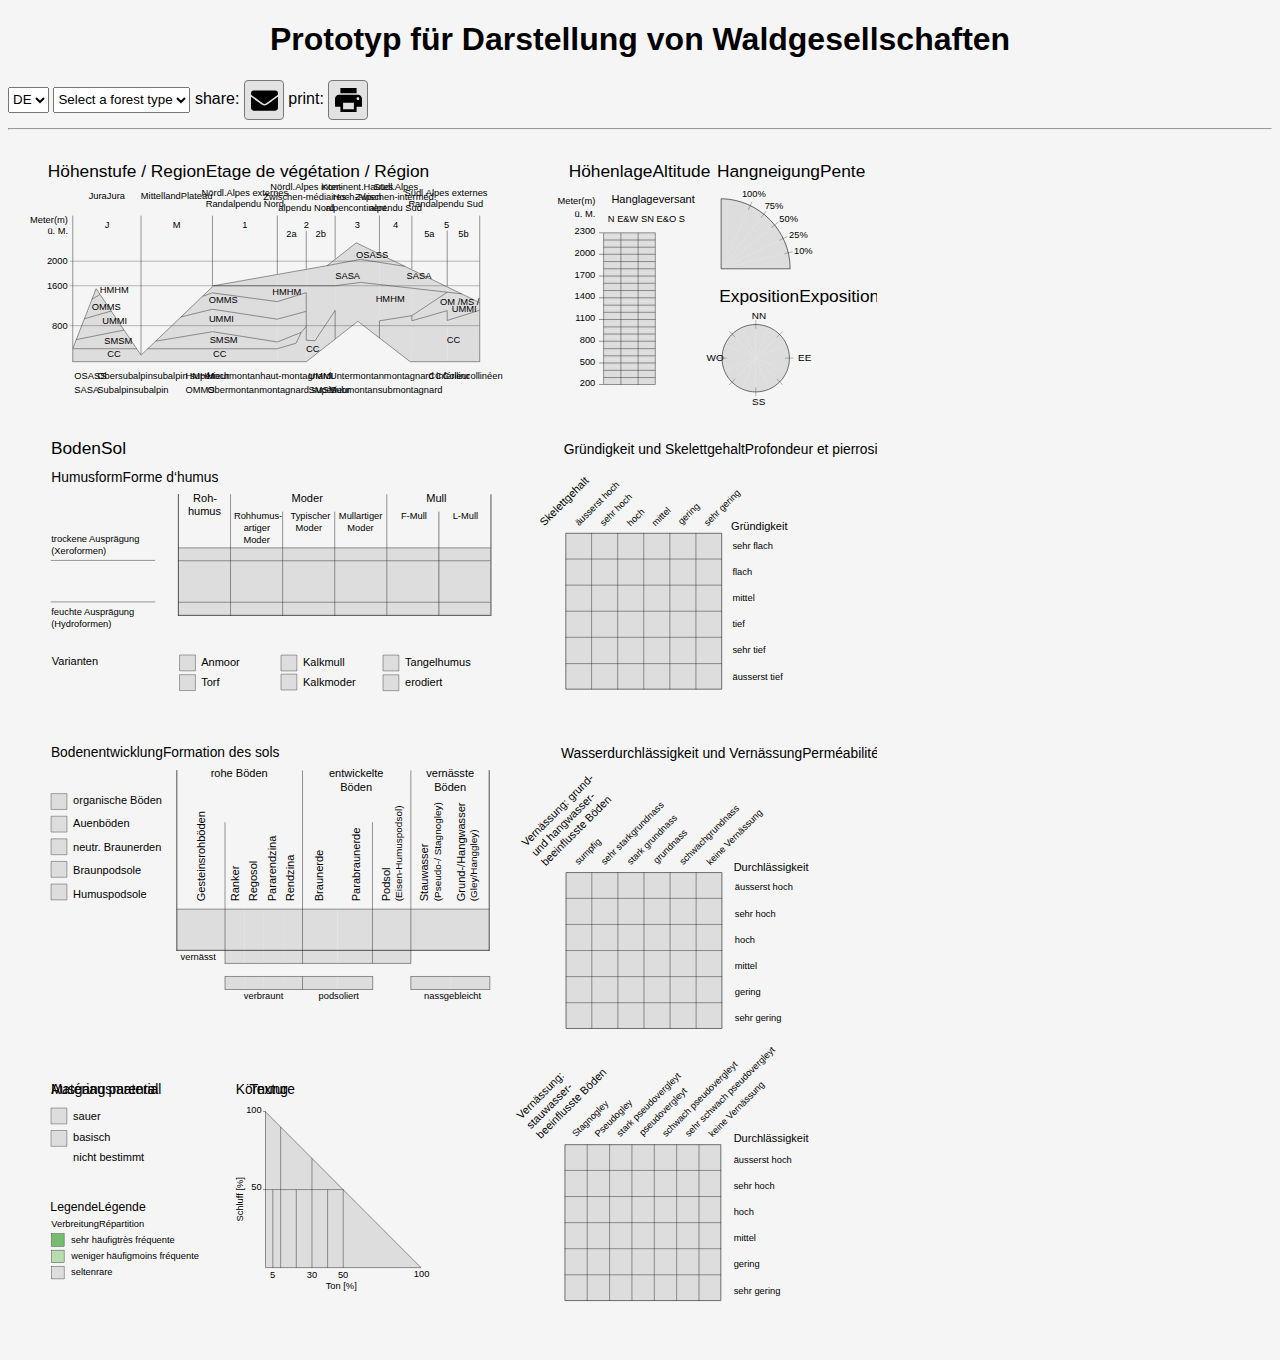
<file: index.html>
<!DOCTYPE html>
<html>  
    <head>
        <title> ForestTypes Display Website </title>
        <meta charset="UTF-8">
        <link rel="stylesheet" href="WGinfo.css">
    </head>
    <body>
        <div class="noPrint">
            <h1>Prototyp für Darstellung von Waldgesellschaften
            </h1>
            <select id="languageSelect">
             <option value="de">DE</option>
             <option value="fr">FR</option>
            </select>
            </span>
            <select id="forestTypeSelect">
            <option value="">Select a forest type</option>
            </select>
            <span>share:
            <button id="share-mailto">&nbsp;</button>
            </span>
            <span>print:
            <button id="print">&nbsp;</button>
            </span>
            <div id="tooltip" style="position: absolute; display: none; background: cornsilk; border: 1px solid black; border-radius: 5px; padding: 5px;"><span class="de"></span><span class="fr"></span></div>
            <hr />
        </div>
        <h2 id="forestType"><span class="de"></span><span class="fr"></span></h2>
        <svg xmlns:dc="http://purl.org/dc/elements/1.1/" xmlns:cc="http://creativecommons.org/ns#" xmlns:rdf="http://www.w3.org/1999/02/22-rdf-syntax-ns#" xmlns:svg="http://www.w3.org/2000/svg" xmlns:sodipodi="http://sodipodi.sourceforge.net/DTD/sodipodi-0.dtd" xmlns:inkscape="http://www.inkscape.org/namespaces/inkscape" id="svg8" version="1.1" viewBox="0 0 199.93699 275.56532" height="317mm" width="230mm" sodipodi:docname="template.svg" inkscape:version="1.0 (4035a4f, 2020-05-01)">
            <sodipodi:namedview pagecolor="#ffffff" bordercolor="#666666" borderopacity="1" objecttolerance="10" gridtolerance="10" guidetolerance="10" inkscape:pageopacity="0" inkscape:pageshadow="2" inkscape:window-width="2048" inkscape:window-height="1055" id="namedview1617" showgrid="false" inkscape:zoom="1.1200123" inkscape:cx="292.95403" inkscape:cy="129.01644" inkscape:window-x="0" inkscape:window-y="23" inkscape:window-maximized="1" inkscape:current-layer="layer26" inkscape:document-rotation="0"/>
            <g inkscape:groupmode="layer" id="layer26" inkscape:label="Legende" style="display:inline">
              <rect id="veryFrequent" style="stroke:#231f20;stroke-width:0.0881944" x="10.010406" y="249.25464" width="2.899128" height="2.899128"/>
              <rect id="lessFrequent" style="stroke:#231f20;stroke-width:0.0881944" x="10.010406" y="253.02971" width="2.899128" height="2.899128"/>
              <rect id="rare" style="stroke:#231f20;stroke-width:0.0881944" x="10.010406" y="256.75467" width="2.899128" height="2.899128"/>
              <text y="243.96965" x="9.7348175" style="font-size:2.822px" id="text2940"><tspan class="de" id="tspan2936">Legende</tspan><tspan class="fr" id="tspan2938">Légende</tspan></text>
              <text y="247.76817" x="9.9570055" style="font-size:2.14667px" id="text2946"><tspan class="de" id="tspan2942">Verbreitung</tspan><tspan class="fr" id="tspan2944">Répartition</tspan></text>
              <text y="251.35181" x="14.50739" style="font-size:2.14667px" id="text2952"><tspan class="de" id="tspan2948">sehr häufig</tspan><tspan class="fr" id="tspan2950">très fréquente</tspan></text>
              <text y="255.05595" x="14.569411" style="font-size:2.14667px" id="text2958"><tspan class="de" id="tspan2954">weniger häufig</tspan><tspan class="fr" id="tspan2956">moins fréquente</tspan></text>
              <text y="258.76004" x="14.50739" style="font-size:2.14667px" id="text2964"><tspan class="de" id="tspan2960">selten</tspan><tspan class="fr" id="tspan2962">rare</tspan></text>
            </g>
            <g inkscape:groupmode="layer" id="layer25" inkscape:label="Koerngung" style="display:inline">
              <rect class="rare" id="KO_S" width="1.681056" height="17.945559" x="59.229843" y="239.10054"/>
              <rect class="rare" id="KO_sL" width="3.5999889" height="17.945559" x="62.710922" y="239.10054"/>
              <rect class="rare" id="KO_tL" width="3.5999918" height="17.945559" x="69.910896" y="239.10054"/>
              <path class="rare" d="m 77.110897,239.13876 v 17.9615 l 17.868723,-0.0544 z" id="T"/>
              <path class="rare" d="m 62.710894,224.70785 2e-6,14.39243 7.19998,-1e-5 v -7.17698 z" id="lU"/>
              <path class="rare" d="m 62.710896,239.10028 -2e-6,-14.39243 -3.481071,-3.48854 -4e-6,17.88097 z" id="U"/>
              <path class="rare" d="m 69.910876,231.92329 7.161616,7.17699 -7.161616,-1e-5 z" id="tU"/>
              <rect class="rare" id="KO_IS" width="1.8000139" height="17.945559" x="60.910904" y="239.10054"/>
              <rect class="rare" id="KO_L" width="3.5999928" height="17.945559" x="66.310913" y="239.10054"/>
              <rect class="rare" id="KO_lT" width="3.6000299" height="17.945559" x="73.510887" y="239.10054"/>
              <text style="font-size:2.14667px" x="73.056938" y="261.98782" class="de" id="text2030">Ton [%]</text>
              <text style="font-size:2.14667px" transform="rotate(-90)" x="-246.45663" y="54.018303" class="de" id="text2032">Schluff [%]</text>
              <text style="font-size:3.175px" x="52.380348" y="217.13472" class="de" id="text2034">Körnung</text>
              <text style="font-size:3.175px" x="55.600342" y="217.13472" class="fr" id="text2036">Texture</text>
              <path d="m 59.229824,221.13871 v 35.90713 H 94.97962 L 59.149391,221.13871" style="fill:none;stroke:#231f20;stroke-width:0.109008" id="path2028"/>
              <path d="M 58.657795,239.10028 H 77.110898" style="fill:none;stroke:#231f20;stroke-width:0.105833" id="path2032"/>
              <path d="M 62.710894,257.10027 V 224.70716" style="fill:none;stroke:#231f20;stroke-width:0.105833" id="path2036"/>
              <path d="M 60.91088,257.10027 V 239.10014" style="fill:none;stroke:#231f20;stroke-width:0.105833" id="path2040"/>
              <path d="M 66.310883,257.10027 V 239.10014" style="fill:none;stroke:#231f20;stroke-width:0.105833" id="path2044"/>
              <path d="M 69.910876,257.10027 V 231.91688" style="fill:none;stroke:#231f20;stroke-width:0.105833" id="path2048"/>
              <path d="M 73.510868,257.10027 V 239.10014" style="fill:none;stroke:#231f20;stroke-width:0.105833" id="path2052"/>
              <path d="M 77.110898,257.10027 V 239.10014" style="fill:none;stroke:#231f20;stroke-width:0.105833" id="path2056"/>
              <path d="m 58.657795,221.15321 h 0.60325" style="fill:none;stroke:#231f20;stroke-width:0.105833" id="path2232"/>
              <text y="239.10342" x="55.957169" style="font-size:2.14667px" id="text2047">50</text>
              <text y="221.40541" x="54.780304" style="font-size:2.14667px" id="text2049">100</text>
              <text y="259.40375" x="60.269562" style="font-size:2.14667px" id="text2051">5</text>
              <text y="259.40375" x="68.734039" style="font-size:2.14667px" id="text2053">30</text>
              <text y="259.40375" x="75.881134" style="font-size:2.14667px" id="text2055">50</text>
              <text y="259.32751" x="93.345604" style="font-size:2.14667px" id="text2057">100</text>
            </g>
            <g inkscape:groupmode="layer" id="layer24" inkscape:label="Ausgangsmaterial" style="display:inline">
              <path d="M 9.9276126,220.36637 H 13.56828 v 3.59834 H 9.9276126 Z" class="rare" id="AM_S"/>
              <path d="M 9.9276126,225.48906 H 13.56828 v 3.64067 H 9.9276126 Z" class="rare" id="AM_B"/>
              <text class="de" y="217.13472" x="9.8639364" style="font-size:3.175px" id="text2062">Ausgangsmaterial</text>
              <text class="fr" y="217.13472" x="9.8639364" style="font-size:3.175px" id="text2064">Matériau parental</text>
              <text class="de" y="223.12488" x="14.970994" style="font-size:2.54px" id="text2066">sauer</text>
              <text class="de" y="227.8521" x="14.970994" style="font-size:2.54px" id="text2068">basisch</text>
              <text class="de" y="232.57933" x="14.970994" style="font-size:2.54px" id="text2070">nicht bestimmt</text>
              <path id="path2946" style="fill:none;stroke:#231f20;stroke-width:0.0881944" d="M 9.8898656,223.99716 H 13.535824 V 220.3512 H 9.8898656 Z"/>
              <path id="path2948" style="fill:none;stroke:#231f20;stroke-width:0.0881944" d="m 9.8898656,229.15971 h 3.6459584 v -3.64596 H 9.8898656 Z"/>
            </g>
            <g inkscape:groupmode="layer" id="layer23" inkscape:label="Wasserdurchlaessigkeit_Vernaessung_Stauwasser" style="display:inline">
              <rect class="rare" id="WVS_1" width="5.12431" height="5.92942" x="128.09683" y="228.77287"/>
              <rect class="rare" id="WVS_2" width="5.1430097" height="5.9294171" x="133.22122" y="228.77287"/>
              <rect class="rare" id="WVS_3" width="5.1429996" height="5.92942" x="138.36427" y="228.77287"/>
              <rect class="rare" id="WVS_4" width="5.1430097" height="5.9294171" x="143.50728" y="228.77287"/>
              <rect class="rare" id="WVS_5" width="5.1429701" height="5.9294147" x="148.65028" y="228.77287"/>
              <rect class="rare" id="WVS_6" width="5.1430097" height="5.92942" x="153.79324" y="228.77287"/>
              <rect class="rare" id="WVS_7" width="5.0194902" height="5.92942" x="158.93625" y="228.77287"/>
              <rect class="rare" id="WVS_8" width="5.12431" height="5.99997" x="128.09683" y="234.70229"/>
              <rect class="rare" id="WVS_9" width="5.1430106" height="5.9999795" x="133.22122" y="234.70229"/>
              <rect class="rare" id="WVS_10" width="5.1430011" height="5.9999795" x="138.36427" y="234.70229"/>
              <rect class="rare" id="WVS_11" width="5.1430082" height="5.9999795" x="143.50728" y="234.70229"/>
              <rect class="rare" id="WVS_12" width="5.1429644" height="5.99997" x="148.65028" y="234.70229"/>
              <rect class="rare" id="WVS_13" width="5.1430125" height="5.9999781" x="153.79324" y="234.70229"/>
              <rect class="rare" id="WVS_14" width="5.0194979" height="5.9999795" x="158.93625" y="234.70229"/>
              <rect class="rare" id="WVS_15" width="5.1243095" height="6.0000095" x="128.09683" y="240.70226"/>
              <rect class="rare" id="WVS_16" width="5.1430097" height="5.999999" x="133.22122" y="240.70227"/>
              <rect class="rare" id="WVS_17" width="5.1430011" height="6" x="138.36427" y="240.70227"/>
              <rect class="rare" id="WVS_18" width="5.1430159" height="6.0000148" x="143.50728" y="240.70226"/>
              <rect class="rare" id="WVS_19" width="5.1429625" height="6.0000143" x="148.65028" y="240.70226"/>
              <rect class="rare" id="WVS_20" width="5.1430025" height="6.0000014" x="153.79324" y="240.70227"/>
              <rect class="rare" id="WVS_21" width="5.019505" height="6" x="158.93625" y="240.70227"/>
              <rect class="rare" id="WVS_22" width="5.1243095" height="6.000011" x="128.09683" y="246.70227"/>
              <rect class="rare" id="WVS_23" width="5.1430092" height="6.00001" x="133.22122" y="246.70227"/>
              <rect class="rare" id="WVS_24" width="5.1430049" height="6.00001" x="138.36427" y="246.70227"/>
              <rect class="rare" id="WVS_25" width="5.1430235" height="6.0000062" x="143.50728" y="246.70227"/>
              <rect class="rare" id="WVS_26" width="5.1429415" height="6.0000062" x="148.6503" y="246.70227"/>
              <rect class="rare" id="WVS_27" width="5.1430097" height="6.0000052" x="153.79324" y="246.70227"/>
              <rect class="rare" id="WVS_28" width="5.0194931" height="6.00001" x="158.93625" y="246.70227"/>
              <rect class="rare" id="WVS_29" width="5.1243129" height="6.0000052" x="128.09683" y="252.70229"/>
              <rect class="rare" id="WVS_30" width="5.1430087" height="6.0000153" x="133.22122" y="252.70229"/>
              <rect class="rare" id="WVS_31" width="5.1429996" height="6.0000052" x="138.36427" y="252.70229"/>
              <rect class="rare" id="WVS_32" width="5.1430292" height="6.0000086" x="143.50728" y="252.70229"/>
              <rect class="rare" id="WVS_33" width="5.1429434" height="6.0000095" x="148.65031" y="252.70229"/>
              <rect class="rare" id="WVS_34" width="5.1430097" height="6.0000148" x="153.79324" y="252.70229"/>
              <rect class="rare" id="WVS_35" width="5.0194902" height="6.00001" x="158.93625" y="252.70229"/>
              <rect class="rare" id="WVS_36" width="5.1243095" height="5.9293842" x="128.09683" y="258.70218"/>
              <rect class="rare" id="WVS_37" width="5.1430082" height="5.929369" x="133.22122" y="258.70218"/>
              <rect class="rare" id="WVS_38" width="5.1430078" height="5.92939" x="138.36427" y="258.70218"/>
              <rect class="rare" id="WVS_39" width="5.1430097" height="5.9293661" x="143.50728" y="258.70221"/>
              <rect class="rare" id="WVS_40" width="5.1429625" height="5.9293814" x="148.65028" y="258.70218"/>
              <rect class="rare" id="WVS_41" width="5.1430025" height="5.9293795" x="153.79324" y="258.70221"/>
              <rect class="rare" id="WVS_42" width="5.0194783" height="5.92939" x="158.93625" y="258.70218"/>
              <path id="path2078" style="fill:none;stroke:#231f20;stroke-width:0.141111" d="m 128.09683,228.77256 h 35.8588 v 35.8588 h -35.8588 z"/>
              <path d="m 128.02624,258.70197 h 35.99991" style="fill:none;stroke:#231f20;stroke-width:0.105833" id="path2082"/>
              <path d="m 128.02624,252.70196 h 35.99991" style="fill:none;stroke:#231f20;stroke-width:0.105833" id="path2086"/>
              <path d="m 128.02624,246.70195 h 35.99991" style="fill:none;stroke:#231f20;stroke-width:0.105833" id="path2090"/>
              <path d="m 128.02624,240.70195 h 35.99991" style="fill:none;stroke:#231f20;stroke-width:0.105833" id="path2094"/>
              <path d="m 128.02624,234.70198 h 35.99991" style="fill:none;stroke:#231f20;stroke-width:0.105833" id="path2098"/>
              <path d="m 133.22114,228.70197 v 35.99991" style="fill:none;stroke:#231f20;stroke-width:0.105833" id="path2208"/>
              <path d="m 138.36415,228.70197 v 35.99991" style="fill:none;stroke:#231f20;stroke-width:0.105833" id="path2212"/>
              <path d="m 143.50715,228.70197 v 35.99991" style="fill:none;stroke:#231f20;stroke-width:0.105833" id="path2216"/>
              <path d="m 148.65016,228.70197 v 35.99991" style="fill:none;stroke:#231f20;stroke-width:0.105833" id="path2220"/>
              <path d="m 153.79313,228.70197 v 35.99991" style="fill:none;stroke:#231f20;stroke-width:0.105833" id="path2224"/>
              <path d="m 158.93614,228.70197 v 35.99991" style="fill:none;stroke:#231f20;stroke-width:0.105833" id="path2228"/>
              <text style="font-size:2.54px" x="166.90315" y="228.22734" class="de" id="text1965">Durchlässigkeit</text>
              <text style="font-size:2.14667px" x="166.90315" y="233.03142" class="de" id="text1975">äusserst hoch</text>
              <text style="font-size:2.14667px" x="166.90315" y="239.02866" class="de" id="text1977">sehr hoch</text>
              <text style="font-size:2.14667px" x="166.90315" y="245.02588" class="de" id="text1979">hoch</text>
              <text style="font-size:2.14667px" x="166.90315" y="251.0231" class="de" id="text1981">mittel</text>
              <text style="font-size:2.14667px" x="166.90315" y="257.02029" class="de" id="text1983">gering</text>
              <text style="font-size:2.14667px" x="166.90315" y="263.01727" class="de" id="text1985">sehr gering</text>
              <text y="241.20065" x="-74.240952" style="font-size:2.54px" class="de" id="text2009" transform="rotate(-45)"><tspan id="tspan3380" x="-74.240952" y="241.20065">Vernässung:</tspan><tspan x="-74.240952" y="244.37566" id="tspan3479">stauwasser-</tspan><tspan x="-74.240952" y="247.55066" id="tspan3463">beeinflusste Böden</tspan></text>
              <text style="font-size:2.14667px" x="-68.206734" y="252.94272" class="de" id="text1987" transform="rotate(-45)">Stagnogley</text>
              <text style="font-size:2.14667px" transform="rotate(-45)" x="-64.600914" y="256.64597" class="de" id="text1989">Pseudogley</text>
              <text style="font-size:2.14667px" transform="rotate(-45)" x="-60.969944" y="260.15414" class="de" id="text1991">stark pseudovergleyt</text>
              <text style="font-size:2.14667px" transform="rotate(-45)" x="-57.141403" y="263.65759" class="de" id="text1995">pseudovergleyt</text>
              <text style="font-size:2.14667px" transform="rotate(-45)" x="-53.563377" y="267.56039" class="de" id="text1997">schwach pseudovergleyt</text>
              <text style="font-size:2.14667px" transform="rotate(-45)" x="-49.860081" y="271.26361" class="de" id="text2001">sehr schwach pseudovergleyt</text>
              <text style="font-size:2.14667px" transform="rotate(-45)" x="-46.042038" y="275.19699" class="de" id="text2005">keine Vernässung</text>
            </g>
            <g inkscape:groupmode="layer" id="layer22" inkscape:label="Wasserdurchlaessigkeit_Vernaessung_Grund_Hangwasser" style="display:inline">
              <rect class="rare" id="WVG_1" width="5.9292688" height="5.9295921" x="128.34697" y="166.19058"/>
              <rect class="rare" id="WVG_2" width="5.9999762" height="5.9296036" x="134.27632" y="166.19058"/>
              <rect class="rare" id="WVG_3" width="6.0000024" height="5.9296036" x="140.27632" y="166.19058"/>
              <rect class="rare" id="WVG_4" width="6.0000043" height="5.9295945" x="146.27632" y="166.19058"/>
              <rect class="rare" id="WVG_5" width="6.0000167" height="5.9296036" x="152.27632" y="166.19058"/>
              <rect class="rare" id="WVG_6" width="5.9295239" height="5.9295921" x="158.27635" y="166.19058"/>
              <rect class="rare" id="WVG_7" width="5.929285" height="6.0000186" x="128.34697" y="172.12018"/>
              <rect class="rare" id="WVG_8" width="5.9999743" height="6.0000091" x="134.27632" y="172.12018"/>
              <rect class="rare" id="WVG_9" width="5.9999995" height="6.0000086" x="140.27632" y="172.12018"/>
              <rect class="rare" id="WVG_10" width="6.0000062" height="6.0000091" x="146.27632" y="172.12018"/>
              <rect class="rare" id="WVG_11" width="6.000011" height="5.9999976" x="152.27632" y="172.12018"/>
              <rect class="rare" id="WVG_12" width="5.9295239" height="6.0000091" x="158.27635" y="172.12018"/>
              <rect class="rare" id="WVG_13" width="5.9292769" height="6.0000091" x="128.34697" y="178.12018"/>
              <rect class="rare" id="WVG_14" width="5.9999781" height="6.0000091" x="134.27632" y="178.12018"/>
              <rect class="rare" id="WVG_15" width="6.0000091" height="6.0000091" x="140.27632" y="178.12018"/>
              <rect class="rare" id="WVG_16" width="6.0000105" height="6.0000091" x="146.27632" y="178.12018"/>
              <rect class="rare" id="WVG_17" width="6.0000167" height="6.0000105" x="152.27632" y="178.12018"/>
              <rect class="rare" id="WVG_18" width="5.9295239" height="6.0000091" x="158.27635" y="178.12018"/>
              <rect class="rare" id="WVG_19" width="5.9292755" height="6.000001" x="128.34697" y="184.12019"/>
              <rect class="rare" id="WVG_20" width="5.9999743" height="6.0000443" x="134.27632" y="184.12016"/>
              <rect class="rare" id="WVG_21" width="5.9999995" height="6.0000091" x="140.27632" y="184.12019"/>
              <rect class="rare" id="WVG_22" width="6.0000091" height="6.0000091" x="146.27632" y="184.12019"/>
              <rect class="rare" id="WVG_23" width="6.0000091" height="6.0000091" x="152.27632" y="184.12019"/>
              <rect class="rare" id="WVG_24" width="5.9295239" height="6.0000091" x="158.27635" y="184.12019"/>
              <rect class="rare" id="WVG_25" width="5.9292769" height="6.0000091" x="128.34697" y="190.12019"/>
              <rect class="rare" id="WVG_26" width="5.9999676" height="6.0000167" x="134.27632" y="190.12019"/>
              <rect class="rare" id="WVG_27" width="6.0000105" height="6.0000134" x="140.27632" y="190.12019"/>
              <rect class="rare" id="WVG_28" width="6.0000153" height="5.9999995" x="146.27632" y="190.12019"/>
              <rect class="rare" id="WVG_29" width="6.0000091" height="6.0000091" x="152.27632" y="190.12019"/>
              <rect class="rare" id="WVG_30" width="5.9295287" height="6.0000215" x="158.27632" y="190.12019"/>
              <rect class="rare" id="WVG_31" width="5.9292755" height="5.9291716" x="128.34697" y="196.12021"/>
              <rect class="rare" id="WVG_32" width="5.9999743" height="5.9291716" x="134.27632" y="196.12021"/>
              <rect class="rare" id="WVG_33" width="6.0000091" height="5.9291716" x="140.27632" y="196.12021"/>
              <rect class="rare" id="WVG_34" width="6.0000091" height="5.9291716" x="146.27632" y="196.12021"/>
              <rect class="rare" id="WVG_35" width="6.0000215" height="5.9291887" x="152.27632" y="196.12019"/>
              <rect class="rare" id="WVG_36" width="5.9295239" height="5.9291716" x="158.27635" y="196.12021"/>
              <path id="path1788" style="fill:none;stroke:#231f20;stroke-width:0.141111" d="m 128.34695,166.19029 h 35.8588 v 35.8588 h -35.8588 z"/>
              <path d="m 134.27623,166.11991 v 35.99991" style="fill:none;stroke:#231f20;stroke-width:0.105833" id="path1792"/>
              <path d="m 140.2762,166.11991 v 35.99991" style="fill:none;stroke:#231f20;stroke-width:0.105833" id="path1796"/>
              <path d="m 146.27621,166.11991 v 35.99991" style="fill:none;stroke:#231f20;stroke-width:0.105833" id="path1800"/>
              <path d="m 152.27622,166.11991 v 35.99991" style="fill:none;stroke:#231f20;stroke-width:0.105833" id="path1804"/>
              <path d="m 158.27623,166.11991 v 35.99991" style="fill:none;stroke:#231f20;stroke-width:0.105833" id="path1808"/>
              <path d="m 128.27622,196.11992 h 35.99991" style="fill:none;stroke:#231f20;stroke-width:0.105833" id="path1812"/>
              <path d="m 128.27622,190.11991 h 35.99991" style="fill:none;stroke:#231f20;stroke-width:0.105833" id="path1816"/>
              <path d="m 128.27622,184.1199 h 35.99991" style="fill:none;stroke:#231f20;stroke-width:0.105833" id="path1820"/>
              <path d="m 128.27622,178.11989 h 35.99991" style="fill:none;stroke:#231f20;stroke-width:0.105833" id="path1824"/>
              <path d="m 128.27622,172.11989 h 35.99991" style="fill:none;stroke:#231f20;stroke-width:0.105833" id="path1828"/>
              <text style="font-size:2.54px" x="166.90315" y="165.76729" class="de" id="text2111">Durchlässigkeit</text>
              <text style="font-size:2.14667px" x="167.15656" y="170.31131" class="de" id="text2126">äusserst hoch</text>
              <text style="font-size:2.14667px" x="167.15656" y="176.30853" class="de" id="text2128">sehr hoch</text>
              <text style="font-size:2.14667px" x="167.15656" y="182.30577" class="de" id="text2130">hoch</text>
              <text style="font-size:2.14667px" x="167.15656" y="188.30298" class="de" id="text2132">mittel</text>
              <text style="font-size:2.14667px" x="167.15656" y="194.3002" class="de" id="text2134">gering</text>
              <text style="font-size:2.14667px" x="167.15656" y="200.29742" class="de" id="text2136">sehr gering</text>
              <text transform="rotate(-45)" style="font-size:2.14667px" x="-23.550171" y="209.11752" class="de" id="text2138">sumpfig</text>
              <text transform="rotate(-45)" style="font-size:2.14667px" x="-19.292707" y="213.37498" class="de" id="text2140">sehr starkgrundnass</text>
              <text transform="rotate(-45)" style="font-size:2.14667px" x="-15.035235" y="217.63245" class="de" id="text2144">stark grundnass</text>
              <text transform="rotate(-45)" style="font-size:2.14667px" x="-10.56604" y="221.68448" class="de" id="text2148">grundnass</text>
              <text transform="rotate(-45)" style="font-size:2.14667px" x="-6.5203233" y="226.14737" class="de" id="text2150">schwachgrundnass</text>
              <text transform="rotate(-45)" style="font-size:2.14667px" x="-2.1480887" y="230.6349" class="de" id="text2154">keine Vernässung</text>
              <text y="197.62228" x="-29.079824" style="font-size:2.54px" class="de" id="text2158" transform="rotate(-45)"><tspan id="tspan3467" x="-29.079824" y="197.62228">Vernässung: grund-</tspan><tspan x="-29.079824" y="200.79729" id="tspan3469">und hangwasser-</tspan><tspan x="-29.079824" y="203.97229" id="tspan3477">beeinflusste Böden</tspan></text>
            </g>
            <g inkscape:groupmode="layer" id="layer21" inkscape:label="Wasserdurchlaessigkeit_Vernaessung" style="display:inline">
              <text style="font-size:3.175px" x="127.2178" y="139.7659" id="text2167"><tspan class="de" id="tspan2163">Wasserdurchlässigkeit und Vernässung</tspan><tspan class="fr" id="tspan2165">Perméabilité à l'eau et hydromorphie</tspan></text>
            </g>
            <g inkscape:groupmode="layer" id="layer20" inkscape:label="Bodenentwicklung" style="display:inline">
              <rect class="rare" id="BE_Braunerd_norm" width="8.0440922" height="9.4707403" x="67.740036" y="174.60678"/>
              <rect class="rare" id="BE_Parabraunerd_norm" width="8.0440922" height="9.4707403" x="75.784126" y="174.60678"/>
              <rect class="rare" id="BE_Podsol_norm" width="8.8236036" height="9.4707403" x="83.828217" y="174.60678"/>
              <rect class="rare" id="BE_Stauw_norm" width="9.0139313" height="9.4707403" x="92.651817" y="174.60678"/>
              <rect class="rare" id="BE_Grundw_norm" width="9.0139313" height="9.4707403" x="101.66575" y="174.60678"/>
              <rect class="rare" id="BE_Ranker_vernaesst" width="4.4561028" height="3.0118001" x="49.915623" y="184.07751"/>
              <rect class="rare" id="BE_Regosol_vernaesst" width="4.4561057" height="3.0118001" x="54.371723" y="184.07751"/>
              <rect class="rare" id="BE_Pararendz_vernaesst" width="4.4561067" height="3.0118001" x="58.827827" y="184.07751"/>
              <rect class="rare" id="BE_Rendz_vernaesst" width="4.4561014" height="3.0117996" x="63.283932" y="184.07751"/>
              <rect class="rare" id="BE_Braunerd_vernaesst" width="8.0440912" height="3.0117929" x="67.740036" y="184.07751"/>
              <rect class="rare" id="BE_Parabraunerd_vernaesst" width="8.0440922" height="3.0117884" x="75.784126" y="184.07751"/>
              <rect class="rare" id="BE_Podsol_vernaesst" width="8.8235998" height="3.0117929" x="83.828217" y="184.07751"/>
              <rect class="rare" id="BE_Ranker_verbraunt" width="4.4560246" height="2.99998" x="49.915867" y="190.08934"/>
              <rect class="rare" id="BE_Braunerd_podso" width="8.0705843" height="2.99998" x="67.739967" y="190.08934"/>
              <rect class="rare" id="BE_Stauw_nassgebl" width="9.0880709" height="2.99998" x="92.651825" y="190.08934"/>
              <rect class="rare" id="BE_Grundw_nassgebl" width="9.0880709" height="2.99998" x="101.7399" y="190.08934"/>
              <rect class="rare" id="BE_Parabraunerd_podso" width="8.0705843" height="2.99998" x="75.810555" y="190.08934"/>
              <rect class="rare" id="BE_Regosol_verbraunt" width="4.4560246" height="2.99998" x="54.371891" y="190.08934"/>
              <rect class="rare" id="BE_Pararendz_verbraunt" width="4.4560246" height="2.99998" x="58.827915" y="190.08934"/>
              <rect class="rare" id="BE_Rendz_verbraunt" width="4.4560246" height="2.99998" x="63.283939" y="190.08934"/>
              <rect class="rare" id="BE_V_OrgB" width="3.6459594" height="3.6459501" x="9.907856" y="148.0274"/>
              <rect class="rare" id="BE_V_Auenb" width="3.6459594" height="3.6459601" x="9.907856" y="153.22734"/>
              <rect class="rare" id="BE_V_neutrBraune" width="3.6459594" height="3.6459501" x="9.907856" y="158.42729"/>
              <rect class="rare" id="BE_V_Braunpod" width="3.6459594" height="3.6459601" x="9.907856" y="163.62724"/>
              <rect class="rare" id="BE_V_Humuspod" width="3.6459594" height="3.6459601" x="9.907856" y="168.82716"/>
              <rect class="rare" id="BE_GestRohB" width="11.087418" height="9.4707403" x="38.828205" y="174.60678"/>
              <rect class="rare" id="BE_Ranker_norm" width="4.4561028" height="9.4707336" x="49.915623" y="174.60678"/>
              <rect class="rare" id="BE_Regosol_norm" width="4.4561028" height="9.4707336" x="54.371727" y="174.60678"/>
              <rect class="rare" id="BE_Pararendz_norm" width="4.4561028" height="9.4707336" x="58.827831" y="174.60678"/>
              <rect class="rare" id="BE_Rendz_norm" width="4.4561028" height="9.4707336" x="63.283936" y="174.60678"/>
              <text style="font-size:3.175px" x="9.8639364" y="139.57986" id="text2204"><tspan class="de" id="tspan2200">Bodenentwicklung</tspan><tspan class="fr" id="tspan2202">Formation des sols</tspan></text>
              <text style="font-size:2.54px" transform="rotate(-90)" x="-172.79251" y="45.242088" class="de" id="text2206">Gesteinsrohböden</text>
              <text style="font-size:2.54px" transform="rotate(-90)" x="-172.79251" y="53.066063" class="de" id="text2208">Ranker</text>
              <text style="font-size:2.54px" transform="rotate(-90)" x="-172.79251" y="57.2994" class="de" id="text2210">Regosol</text>
              <text style="font-size:2.54px" transform="rotate(-90)" x="-172.79251" y="61.53273" class="de" id="text2212">Pararendzina</text>
              <text style="font-size:2.54px" transform="rotate(-90)" x="-172.79251" y="65.766068" class="de" id="text2214">Rendzina</text>
              <text style="font-size:2.54px" transform="rotate(-90)" x="-172.79251" y="72.445038" class="de" id="text2216">Braunerde</text>
              <text style="font-size:2.54px" transform="rotate(-90)" x="-172.79251" y="80.911705" class="de" id="text2218">Parabraunerde</text>
              <text style="font-size:2.54px" transform="rotate(-90)" x="-172.79251" y="87.881851" class="de" id="text2220">Podsol</text>
              <text style="font-size:2.293px" transform="rotate(-90)" x="-172.79251" y="90.704079" class="de" id="text2222">(Eisen-Humuspodsol)</text>
              <text style="font-size:2.54px" transform="rotate(-90)" x="-172.79251" y="96.692131" class="de" id="text2224">Stauwasser</text>
              <text style="font-size:2.293px" transform="rotate(-90)" x="-172.79251" y="99.514351" class="de" id="text2226">(Pseudo-/ Stagnogley)</text>
              <text style="font-size:2.54px" transform="rotate(-90)" x="-172.79251" y="105.15879" class="de" id="text2228">Grund-/Hangwasser</text>
              <text style="font-size:2.293px" transform="rotate(-90)" x="-172.79251" y="107.98102" class="de" id="text2230">(Gley/Hanggley)</text>
              <text style="font-size:2.54px" x="53.177509" y="144.3172" class="de" id="text2232"><tspan id="tspan4297" style="text-align:center;text-anchor:middle">rohe Böden</tspan></text>
              <text style="font-size:2.54px" x="80.08744" y="144.3172" class="de" id="text2234"><tspan style="text-align:center;text-anchor:middle" y="144.3172" x="80.08744" id="tspan4289">entwickelte</tspan><tspan style="text-align:center;text-anchor:middle" y="147.4922" x="80.08744" id="tspan4291" sodipodi:role="line">Böden</tspan></text>
              <text style="font-size:2.54px" x="101.69986" y="144.3172" class="de" id="text2238"><tspan style="text-align:center;text-anchor:middle" y="144.3172" x="101.69986" id="tspan4293">vernässte</tspan><tspan style="text-align:center;text-anchor:middle" y="147.4922" x="101.69986" id="tspan4295" sodipodi:role="line">Böden</tspan></text>
              <text style="font-size:2.54px" x="14.970994" y="150.30788" class="de" id="text2242">organische Böden</text>
              <text style="font-size:2.54px" x="14.970994" y="155.74065" class="de" id="text2244">Auenböden</text>
              <text style="font-size:2.54px" x="14.970994" y="161.17342" class="de" id="text2246">neutr. Braunerden</text>
              <text style="font-size:2.54px" x="14.970994" y="166.6062" class="de" id="text2248">Braunpodsole</text>
              <text style="font-size:2.54px" x="14.970994" y="172.03899" class="de" id="text2250">Humuspodsole</text>
              <path id="path1606" style="fill:none;stroke:#231f20;stroke-width:0.0881944" d="m 9.9078566,151.67322 h 3.6459594 v -3.64595 H 9.9078566 Z"/>
              <path id="path1608" style="fill:none;stroke:#231f20;stroke-width:0.0881944" d="m 9.9078566,156.87317 h 3.6459594 v -3.64596 H 9.9078566 Z"/>
              <path id="path1610" style="fill:none;stroke:#231f20;stroke-width:0.0881944" d="m 9.9078566,162.07311 h 3.6459594 v -3.64595 H 9.9078566 Z"/>
              <path id="path1612" style="fill:none;stroke:#231f20;stroke-width:0.0881944" d="M 9.9078566,167.27306 H 13.553816 V 163.6271 H 9.9078566 Z"/>
              <path id="path1614" style="fill:none;stroke:#231f20;stroke-width:0.0881944" d="m 9.9078566,172.473 h 3.6459594 v -3.64596 H 9.9078566 Z"/>
              <text style="font-size:2.14667px" x="71.420677" y="195.24527" class="de" id="text2257">podsoliert</text>
              <text style="font-size:2.14667px" x="54.245468" y="195.24527" class="de" id="text2259">verbraunt</text>
              <text style="font-size:2.14667px" x="95.70713" y="195.24527" class="de" id="text2261">nassgebleicht</text>
              <text style="font-size:2.14667px" x="39.692261" y="186.3463" class="de" id="text2263">vernässt</text>
              <path d="m 49.915872,190.03629 v 3.10586" style="fill:none;stroke:#231f20;stroke-width:0.105833" id="path2260"/>
              <path d="m 38.828208,142.62611 v 41.53932" style="fill:none;stroke:#231f20;stroke-width:0.180073" id="path2284"/>
              <path d="M 38.740012,184.07738 H 110.73984" style="fill:none;stroke:#231f20;stroke-width:0.176389" id="path2288"/>
              <path d="m 110.67969,142.62611 v 41.53932" style="fill:none;stroke:#231f20;stroke-width:0.180073" id="path2292"/>
              <path d="M 38.740012,174.60664 H 110.73984" style="fill:none;stroke:#231f20;stroke-width:0.105833" id="path2296"/>
              <path d="m 49.915626,154.60664 v 32.53564" style="fill:none;stroke:#231f20;stroke-width:0.105833" id="path2300"/>
              <path d="m 92.651828,142.71131 v 44.43086" style="fill:none;stroke:#231f20;stroke-width:0.107788" id="path2304"/>
              <path d="m 67.740039,142.71131 v 44.43086" style="fill:none;stroke:#231f20;stroke-width:0.107788" id="path2308"/>
              <path d="m 83.828224,154.60664 v 32.48272" style="fill:none;stroke:#231f20;stroke-width:0.105833" id="path2312"/>
              <path d="m 110.82797,190.03633 v 3.10868" style="fill:none;stroke:#231f20;stroke-width:0.105833" id="path2316"/>
              <path d="M 49.862709,187.08918 H 92.651828" style="fill:none;stroke:#231f20;stroke-width:0.105833" id="path2320"/>
              <path d="M 92.651828,190.08921 H 110.828" style="fill:none;stroke:#231f20;stroke-width:0.105833" id="path2324"/>
              <path d="M 92.651828,193.08919 H 110.828" style="fill:none;stroke:#231f20;stroke-width:0.105833" id="path2328"/>
              <path d="m 67.73997,190.08921 v 3.00002" style="fill:none;stroke:#231f20;stroke-width:0.105833" id="path2712"/>
              <path d="m 83.881138,190.03629 v 3.10586" style="fill:none;stroke:#231f20;stroke-width:0.105833" id="path2716"/>
              <path d="m 92.651828,190.03633 v 3.10868" style="fill:none;stroke:#231f20;stroke-width:0.105833" id="path2720"/>
              <path d="M 49.915872,190.08921 H 83.93388" style="fill:none;stroke:#231f20;stroke-width:0.105833" id="path2724"/>
              <path d="M 49.915872,193.08919 H 83.93388" style="fill:none;stroke:#231f20;stroke-width:0.105833" id="path2728"/>
            </g>
            <g inkscape:groupmode="layer" id="layer19" inkscape:label="Gründigkeit_Skelettgehalt" style="display:inline">
              <text style="font-size:3.175px" x="127.82934" y="69.826729" id="text2288"><tspan class="de" id="tspan2284">Gründigkeit und Skelettgehalt</tspan><tspan class="fr" id="tspan2286">Profondeur et pierrosité</tspan></text>
              <text class="de" style="font-size:2.14667px" x="166.62285" y="121.79599" id="text2290">äusserst tief</text>
              <text style="font-size:2.54px" x="166.30283" y="87.40696" class="de" id="text2292">Gründigkeit</text>
              <text style="font-size:2.54px" x="25.98044" y="148.45364" class="de" id="text2294" transform="rotate(-45)">Skelettgehalt</text>
              <text style="font-size:2.14667px" transform="rotate(-45)" x="31.64183" y="154.05885" class="de" id="text2296">äusserst hoch</text>
              <text style="font-size:2.14667px" transform="rotate(-45)" x="35.676147" y="158.10362" class="de" id="text2300">sehr hoch</text>
              <text style="font-size:2.14667px" transform="rotate(-90)" x="-81.681892" y="139.5993" class="de" id="text2302"/>
              <text style="font-size:2.14667px" transform="rotate(-45)" x="40.028038" y="162.56242" class="de" id="text2304">hoch</text>
              <text style="font-size:2.14667px" transform="rotate(-45)" x="44.042961" y="166.57733" class="de" id="text2306">mittel</text>
              <text style="font-size:2.14667px" transform="rotate(-45)" x="48.574093" y="170.58438" class="de" id="text2308">gering</text>
              <text style="font-size:2.14667px" transform="rotate(-45)" x="52.591087" y="175.01859" class="de" id="text2310">sehr gering</text>
              <rect class="rare" id="GS_1" width="5.9293399" height="5.9295597" x="128.29686" y="88.15242"/>
              <rect class="rare" id="GS_2" width="6.0000124" height="5.9295654" x="134.22629" y="88.15242"/>
              <rect class="rare" id="GS_3" width="6.00001" height="5.9295597" x="140.22632" y="88.15242"/>
              <rect class="rare" id="GS_4" width="6.0000224" height="5.9295597" x="146.22633" y="88.15242"/>
              <rect class="rare" id="GS_5" width="5.99998" height="5.9295654" x="152.22635" y="88.15242"/>
              <rect class="rare" id="GS_6" width="5.9294496" height="5.9295597" x="158.22633" y="88.15242"/>
              <rect class="rare" id="GS_7" width="5.9293394" height="6.0000062" x="128.29686" y="94.08197"/>
              <rect class="rare" id="GS_8" width="6.0000091" height="6.00001" x="134.22629" y="94.08197"/>
              <rect class="rare" id="GS_9" width="6.0000224" height="6.0000138" x="140.22632" y="94.08197"/>
              <rect class="rare" id="GS_10" width="6.0000076" height="6.0000048" x="146.22633" y="94.081978"/>
              <rect class="rare" id="GS_11" width="5.9999781" height="6.00001" x="152.22635" y="94.08197"/>
              <rect class="rare" id="GS_12" width="5.9294524" height="6.00001" x="158.22633" y="94.08197"/>
              <rect class="rare" id="GS_13" width="5.9293399" height="5.9999409" x="128.29686" y="100.08199"/>
              <rect class="rare" id="GS_14" width="5.9999971" height="5.9999461" x="134.22629" y="100.08199"/>
              <rect class="rare" id="GS_15" width="6.00001" height="5.9999738" x="140.22632" y="100.08199"/>
              <rect class="rare" id="GS_16" width="6.00001" height="5.9999719" x="146.22633" y="100.08199"/>
              <rect class="rare" id="GS_17" width="5.99998" height="5.9999719" x="152.22635" y="100.08199"/>
              <rect class="rare" id="GS_18" width="5.9294519" height="5.9999719" x="158.22632" y="100.08199"/>
              <rect class="rare" id="GS_19" width="5.9293375" height="6.0000396" x="128.29686" y="106.08193"/>
              <rect class="rare" id="GS_20" width="5.9999971" height="6.00001" x="134.22629" y="106.08196"/>
              <rect class="rare" id="GS_21" width="5.9999971" height="6.00001" x="140.22632" y="106.08196"/>
              <rect class="rare" id="GS_22" width="6.00001" height="6.00001" x="146.22633" y="106.08196"/>
              <rect class="rare" id="GS_23" width="5.9999676" height="6.0000091" x="152.22635" y="106.08196"/>
              <rect class="rare" id="GS_24" width="5.9294391" height="6.00001" x="158.22633" y="106.08196"/>
              <rect class="rare" id="GS_25" width="5.9293375" height="6.0447721" x="128.29686" y="112.08197"/>
              <rect class="rare" id="GS_26" width="6.00001" height="6.0447698" x="134.22629" y="112.08197"/>
              <rect class="rare" id="GS_27" width="6.00001" height="6.0447698" x="140.22632" y="112.08197"/>
              <rect class="rare" id="GS_28" width="6.00001" height="6.0447698" x="146.22633" y="112.08197"/>
              <rect class="rare" id="GS_29" width="5.99998" height="6.0447698" x="152.22635" y="112.08197"/>
              <rect class="rare" id="GS_30" width="5.9294496" height="6.0447698" x="158.22633" y="112.08197"/>
              <rect class="rare" id="GS_31" width="5.9293399" height="5.88448" x="128.29686" y="118.12674"/>
              <rect class="rare" id="GS_32" width="6.0000072" height="5.8844838" x="134.22629" y="118.12674"/>
              <rect class="rare" id="GS_33" width="6.00001" height="5.88448" x="140.22632" y="118.12674"/>
              <rect class="rare" id="GS_34" width="6.00001" height="5.8844838" x="146.22633" y="118.12674"/>
              <rect class="rare" id="GS_35" width="5.99998" height="5.88448" x="152.22635" y="118.12674"/>
              <rect class="rare" id="GS_36" width="5.9294496" height="5.88448" x="158.22633" y="118.12674"/>
              <text class="de" style="font-size:2.14667px" x="166.62285" y="91.809875" id="text2350">sehr flach</text>
              <text class="de" style="font-size:2.14667px" x="166.62285" y="97.807098" id="text2352">flach</text>
              <text class="de" style="font-size:2.14667px" x="166.62285" y="103.80432" id="text2354">mittel</text>
              <text class="de" style="font-size:2.14667px" x="166.62285" y="109.80154" id="text2356">tief</text>
              <text class="de" style="font-size:2.14667px" x="166.62285" y="115.79877" id="text2358">sehr tief</text>
              <path id="path1786" style="fill:none;stroke:#231f20;stroke-width:0.141111" d="m 128.29686,88.152418 h 35.8588 v 35.858802 h -35.8588 z"/>
              <path d="M 134.2262,88.081978 V 124.08188" style="fill:none;stroke:#231f20;stroke-width:0.105833" id="path1876"/>
              <path d="M 140.22621,88.081978 V 124.08188" style="fill:none;stroke:#231f20;stroke-width:0.105833" id="path1880"/>
              <path d="M 146.22622,88.081978 V 124.08188" style="fill:none;stroke:#231f20;stroke-width:0.105833" id="path1884"/>
              <path d="M 152.22623,88.081978 V 124.08188" style="fill:none;stroke:#231f20;stroke-width:0.105833" id="path1888"/>
              <path d="M 158.22621,88.081978 V 124.08188" style="fill:none;stroke:#231f20;stroke-width:0.105833" id="path1892"/>
              <path d="m 128.22623,118.12674 h 35.99991" style="fill:none;stroke:#231f20;stroke-width:0.105833" id="path1896"/>
              <path d="m 128.22623,112.08197 h 35.99991" style="fill:none;stroke:#231f20;stroke-width:0.105833" id="path1900"/>
              <path d="m 128.22623,106.08196 h 35.99991" style="fill:none;stroke:#231f20;stroke-width:0.105833" id="path1904"/>
              <path d="m 128.22623,100.08199 h 35.99991" style="fill:none;stroke:#231f20;stroke-width:0.105833" id="path1908"/>
              <path id="path15422" style="fill:none;stroke:#231f20;stroke-width:0.105833" d="m 128.22623,94.081978 h 35.99991"/>
            </g>
            <g inkscape:groupmode="layer" id="layer18" inkscape:label="Humusform" style="display:inline">
              <rect class="rare" id="HUF_mu-f_hydro" width="11.979729" height="3.013237" x="87.122612" y="104.01996"/>
              <rect class="rare" id="HUF_mu-l_hydro" width="11.979705" height="3.0132289" x="99.102341" y="104.01997"/>
              <rect class="rare" id="HUF_mo-rh_xero" width="11.979735" height="2.9605799" x="51.183411" y="91.510246"/>
              <rect class="rare" id="HUF_mo-rh_norm" width="11.979736" height="9.5491562" x="51.183407" y="94.470818"/>
              <rect class="rare" id="HUF_mo-rh_hydro" width="11.979738" height="3.0132246" x="51.183407" y="104.01996"/>
              <rect class="rare" id="HUF_mo-typ_xero" width="11.979733" height="2.9605799" x="63.163143" y="91.510246"/>
              <rect class="rare" id="HUF_mo-typ_norm" width="11.979733" height="9.5491476" x="63.163143" y="94.470825"/>
              <rect class="rare" id="HUF_mo-typ_hydro" width="11.979735" height="3.0132275" x="63.163143" y="104.01996"/>
              <rect class="rare" id="HUF_mo-mull_xero" width="11.979735" height="2.9605799" x="75.142876" y="91.510246"/>
              <rect class="rare" id="HUF_mo-mull_norm" width="11.979736" height="9.5491476" x="75.142876" y="94.470825"/>
              <rect class="rare" id="HUF_mo-mull_hydro" width="11.979734" height="3.0132275" x="75.142876" y="104.01996"/>
              <rect class="rare" id="HUF_V_Anmoor" width="3.6459579" height="3.6459601" x="39.458172" y="116.14621"/>
              <rect class="rare" id="HUF_V_Torf" width="3.6459579" height="3.6459601" x="39.458172" y="120.68047"/>
              <rect class="rare" id="HUF_V_Kalkmull" width="3.6459579" height="3.6459601" x="62.789833" y="116.16597"/>
              <rect class="rare" id="HUF_V_Kalkmoder" width="3.6459579" height="3.6459501" x="62.789833" y="120.55206"/>
              <rect class="rare" id="HUF_V_Tangel" width="3.645957" height="3.6459601" x="86.255905" y="116.16738"/>
              <rect class="rare" id="HUF_V_erod" width="3.645957" height="3.6459501" x="86.255905" y="120.70199"/>
              <rect class="rare" id="HUF_mu-l_xero" width="11.979705" height="2.9605799" x="99.102341" y="91.510246"/>
              <rect class="rare" id="HUF_mu-f_xero" width="11.97973" height="2.9605844" x="87.122612" y="91.510246"/>
              <rect class="rare" id="HUF_mu-l_norm" width="11.979705" height="9.5491486" x="99.102341" y="94.470833"/>
              <rect class="rare" id="HUF_mu-f_norm" width="11.979733" height="9.5491505" x="87.122612" y="94.470818"/>
              <rect class="rare" id="HUF_rh_xero" width="11.999487" height="2.9605799" x="39.183922" y="91.510246"/>
              <rect class="rare" id="HUF_rh_norm" width="11.999488" height="9.5491514" x="39.183922" y="94.470818"/>
              <rect class="rare" id="HUF_rh_hydro" width="11.999487" height="3.0132246" x="39.183922" y="104.01996"/>
              <text style="font-size:3.175px" x="9.9538603" y="76.360275" id="text2400"><tspan class="de" id="tspan2396">Humusform</tspan><tspan class="fr" id="tspan2398">Forme d‘humus</tspan></text>
              <path d="M 39.183928,79.116978 V 107.11694" style="fill:none;stroke:#231f20;stroke-width:0.176036" id="path2332"/>
              <path d="M 39.096298,107.03319 H 110.97477" style="fill:none;stroke:#231f20;stroke-width:0.176036" id="path2336"/>
              <path d="M 39.096298,104.01997 H 110.97477" style="fill:none;stroke:#231f20;stroke-width:0.105481" id="path2340"/>
              <path d="M 111.08205,79.176908 V 107.17687" style="fill:none;stroke:#231f20;stroke-width:0.176036" id="path2344"/>
              <path d="M 39.096298,94.470818 H 110.97477" style="fill:none;stroke:#231f20;stroke-width:0.105481" id="path2348"/>
              <path d="M 39.096298,91.510238 H 110.97477" style="fill:none;stroke:#231f20;stroke-width:0.105481" id="path2352"/>
              <path d="M 63.16315,83.176918 V 107.17673" style="fill:none;stroke:#231f20;stroke-width:0.105481" id="path2356"/>
              <path d="M 87.122618,79.176908 V 107.03321" style="fill:none;stroke:#231f20;stroke-width:0.10521" id="path2360"/>
              <path d="M 51.183415,79.176908 V 107.17687" style="fill:none;stroke:#231f20;stroke-width:0.105481" id="path2364"/>
              <path d="M 75.142883,83.176918 V 107.17673" style="fill:none;stroke:#231f20;stroke-width:0.105481" id="path2368"/>
              <path d="M 99.102348,83.176921 V 107.03321" style="fill:none;stroke:#231f20;stroke-width:0.12803" id="path2372"/>
              <text style="font-size:2.54px" x="42.577572" y="81.068626" class="de" id="text2413">Roh-</text>
              <text style="font-size:2.54px" x="41.377457" y="83.890846" class="de" id="text2415">humus</text>
              <text style="font-size:2.54px" x="65.215775" y="81.068626" class="de" id="text2417">Moder</text>
              <text style="font-size:2.54px" x="96.184311" y="81.068626" class="de" id="text2419">Mull</text>
              <text style="font-size:2.14667px" x="51.966858" y="84.846794" class="de" id="text2421">Rohhumus-</text>
              <text style="font-size:2.14667px" x="54.204208" y="87.669006" class="de" id="text2423">artiger</text>
              <text style="font-size:2.14667px" x="54.143845" y="90.491241" class="de" id="text2425">Moder</text>
              <text style="font-size:2.14667px" x="64.969154" y="84.846794" class="de" id="text2427">Typischer</text>
              <text style="font-size:2.14667px" x="66.143829" y="87.669006" class="de" id="text2429">Moder</text>
              <text style="font-size:2.14667px" x="76.099228" y="84.846794" class="de" id="text2431">Mullartiger</text>
              <text style="font-size:2.14667px" x="78.038025" y="87.669006" class="de" id="text2433">Moder</text>
              <text style="font-size:2.14667px" x="90.374588" y="84.846794" class="de" id="text2435">F-Mull</text>
              <text style="font-size:2.14667px" x="102.26878" y="84.846794" class="de" id="text2437">L-Mull</text>
              <path d="M 9.8462976,94.395708 H 33.846122" style="fill:none;stroke:#231f20;stroke-width:0.105833" id="path2436"/>
              <path d="M 9.8462976,103.94487 H 33.846122" style="fill:none;stroke:#231f20;stroke-width:0.105833" id="path2440"/>
              <text style="font-size:2.14667px" x="9.9521303" y="90.19841" class="de" id="text2441">trockene Ausprägung</text>
              <text style="font-size:2.14667px" x="9.9521303" y="93.02063" class="de" id="text2443">(Xeroformen)</text>
              <text style="font-size:2.14667px" x="9.9521303" y="106.89376" class="de" id="text2445">feuchte Ausprägung</text>
              <text style="font-size:2.14667px" x="9.9521303" y="109.71598" class="de" id="text2447">(Hydroformen)</text>
              <text style="font-size:2.54px" x="91.32177" y="118.62548" class="de" id="text2449">Tangelhumus</text>
              <text style="font-size:2.54px" x="91.32177" y="123.3527" class="de" id="text2451">erodiert</text>
              <path id="path1624" style="fill:none;stroke:#231f20;stroke-width:0.0881944" d="m 86.255911,119.81334 h 3.645957 v -3.64596 h -3.645957 z"/>
              <path id="path1626" style="fill:none;stroke:#231f20;stroke-width:0.0881944" d="m 86.255911,124.34794 h 3.645957 v -3.64595 h -3.645957 z"/>
              <text style="font-size:2.54px" x="10.059693" y="118.41468" class="de" id="text2455">Varianten</text>
              <text style="font-size:2.54px" x="67.846344" y="118.62548" class="de" id="text2457">Kalkmull</text>
              <text style="font-size:2.54px" x="67.846344" y="123.3527" class="de" id="text2459">Kalkmoder</text>
              <path id="path1640" style="fill:none;stroke:#231f20;stroke-width:0.0881944" d="m 62.78984,119.81193 h 3.645958 v -3.64596 H 62.78984 Z"/>
              <path id="path1642" style="fill:none;stroke:#231f20;stroke-width:0.0881944" d="m 62.78984,124.19801 h 3.645958 v -3.64595 H 62.78984 Z"/>
              <text style="font-size:2.54px" x="44.4305" y="118.62548" class="de" id="text2463">Anmoor</text>
              <text style="font-size:2.54px" x="44.4305" y="123.3527" class="de" id="text2465">Torf</text>
              <path id="path2066" style="fill:none;stroke:#231f20;stroke-width:0.0881944" d="m 39.458176,119.79217 h 3.645958 v -3.64596 h -3.645958 z"/>
              <path id="path2068" style="fill:none;stroke:#231f20;stroke-width:0.0881944" d="m 39.458176,124.32643 h 3.645958 v -3.64596 h -3.645958 z"/>
            </g>
            <g inkscape:groupmode="layer" id="layer17" inkscape:label="Boden" style="display:inline">
              <text style="font-size:3.98667px" x="9.8639364" y="69.893196" id="text2474"><tspan class="de">Boden</tspan><tspan class="fr">Sol</tspan></text>
            </g>
            <g inkscape:groupmode="layer" id="layer16" inkscape:label="Exposition" style="display:inline">
              <path id="E_NNW-N" class="rare" d="m 171.97981,47.854338 -3.175,-7.027333 c 0.90716,-0.423564 1.96646,-0.677333 3.175,-0.677333 z"/>
              <path id="E_S-SSW" class="rare" d="m 171.97981,55.601448 c -1.18209,0 -2.1958,-0.18458 -3.09033,-0.635 l 3.09033,-7.112 z"/>
              <path id="E_E-ESE" class="rare" d="m 179.68465,47.854338 c -0.053,1.084148 -0.21093,2.194431 -0.59267,2.963333 l -7.11235,-2.963333 z"/>
              <path id="E_ENE-E" class="rare" d="m 179.68465,47.854338 h -7.70502 l 7.02769,-3.090333 c 0.48091,0.984498 0.66835,1.959612 0.67733,3.090333 z"/>
              <path id="E_NE-ENE" class="rare" d="m 171.97981,47.854338 5.461,-5.418667 c 0.73432,0.711658 1.30297,1.527783 1.56669,2.328334 z"/>
              <path id="E_NNE-NE" class="rare" d="m 171.97981,47.854338 2.921,-7.112 c 1.03336,0.377195 1.90761,1.0699 2.54,1.693333 z"/>
              <path id="E_N-NNE" class="rare" d="m 171.97981,47.854338 v -7.704666 c 1.06788,0 2.02959,0.150102 2.921,0.592666 z"/>
              <path id="E_ESE-SE" class="rare" d="m 177.48325,53.273076 -5.50333,-5.418667 7.112,2.963334 c -0.37635,1.007191 -0.89268,1.739341 -1.60867,2.455333 z"/>
              <path id="E_SE-SSE" class="rare" d="m 177.48325,53.273076 c -0.68126,0.773638 -1.51904,1.30212 -2.45533,1.693332 l -3.048,-7.111999 z"/>
              <path id="E_SSE-S" class="rare" d="m 171.97981,47.854338 3.048,7.112 c -0.9968,0.50271 -2.16105,0.635 -3.048,0.635 z"/>
              <path id="E_SSW-SW" class="rare" d="m 171.97981,47.854338 -3.09033,7.112 c -0.99421,-0.354307 -1.72236,-0.990553 -2.413,-1.608667 z"/>
              <path id="E_SW-WSW" class="rare" d="m 171.97981,47.854338 -5.50333,5.503333 c -0.60129,-0.676099 -1.34685,-1.518626 -1.651,-2.497666 z"/>
              <path id="E_NW-NNW" class="rare" d="m 171.97981,47.854338 -5.461,-5.503333 c 0.62363,-0.570025 1.56055,-1.239304 2.286,-1.524 z"/>
              <path id="E_WNW-NW" class="rare" d="m 171.97981,47.854338 -7.112,-3.090333 c 0.41179,-0.926656 0.97903,-1.741032 1.651,-2.413 z"/>
              <path id="E_WSW-W" class="rare" d="m 171.97981,47.854338 -7.15433,3.005667 c -0.38057,-0.782577 -0.63536,-2.357683 -0.63536,-3.005667 z"/>
              <path id="E_W-WNW" class="rare" d="m 171.97981,47.854338 h -7.78969 c 0,-0.929409 0.22057,-2.169606 0.67769,-3.090333 z"/>
              <text style="font-size:3.98667px" x="163.59335" y="34.907825" id="text2497"><tspan class="de">Exposition</tspan><tspan class="fr">Exposition</tspan></text>
              <text style="font-size:2.293px" x="171.06281" y="38.852062" id="text2503"><tspan class="de" id="tspan2499">N</tspan><tspan class="fr" id="tspan2501">N</tspan></text>
              <text style="font-size:2.293px" x="171.11914" y="58.695213" id="text2509"><tspan class="de" id="tspan2505">S</tspan><tspan class="fr" id="tspan2507">S</tspan></text>
              <text style="font-size:2.293px" x="181.72989" y="48.48917" id="text2515"><tspan class="de" id="tspan2511">E</tspan><tspan class="fr" id="tspan2513">E</tspan></text>
              <text style="font-size:2.293px" x="160.6826" y="48.453579" id="text2521"><tspan class="de" id="tspan2517">W</tspan><tspan class="fr" id="tspan2519">O</tspan></text>
              <path d="m 179.72723,47.889591 c 0,4.2799 -3.46922,7.749117 -7.74912,7.749117 -4.27954,0 -7.74911,-3.469217 -7.74911,-7.749117 0,-4.2799 3.46957,-7.749116 7.74911,-7.749116 4.2799,0 7.74912,3.469216 7.74912,7.749116 z" style="fill:none;stroke:#231f20;stroke-width:0.147461" id="path1706"/>
              <path d="m 178.72774,47.857171 h 1.96744 m -17.4311,0 h 2.01013 m 11.48891,-4.722636 1.42452,-1.424164 m -12.32535,12.325703 1.42134,-1.422048 m 4.71311,1.959328 v 1.996374 m -3.5e-4,-17.431107 v 1.982258 m -4.72722,1.960034 -1.39877,-1.399117 m 12.32535,12.325703 -1.43122,-1.431573" style="fill:none;stroke:#231f20;stroke-width:0.0737306" id="path1710"/>
            </g>
            <g inkscape:groupmode="layer" id="layer8" inkscape:label="Hangneigung" style="display:inline">
              <path class="rare" d="m 164.02758,11.198424 0.0413,16.078976 6.65257,-14.490611 c -1.83159,-0.818727 -3.80484,-1.534933 -6.69392,-1.588365 z" id="HN_100"/>
              <path class="rare" d="m 164.06886,27.277294 9.73702,-12.530666 c -0.74874,-0.661208 -1.80536,-1.316708 -3.08438,-1.959839 z" id="HN_75-100"/>
              <path id="HN_50-75" class="rare" d="m 176.30354,17.244285 -12.23469,10.033 9.73702,-12.530667 c 0.9919,0.75375 1.80223,1.604953 2.49767,2.497667 z"/>
              <path id="HN_25-50" class="rare" d="m 178.25095,20.334653 -14.18202,6.942667 12.23469,-10.033 c 0.67225,0.765788 1.3224,1.734909 1.94733,3.090333 z"/>
              <path id="HN_10-25" class="rare" d="m 179.43632,23.594354 -15.36735,3.683 14.18202,-6.942667 c 0.53822,0.950874 0.93073,2.109404 1.18533,3.259667 z"/>
              <path id="HN_0-10" class="rare" d="m 164.06893,27.277391 15.36735,-3.683 c 0.33212,1.176936 0.47466,2.578365 0.42334,3.683 z"/>
              <text style="font-size:3.98667px" x="163.05309" y="6.1399994" id="text2536"><tspan class="de">Hangneigung</tspan><tspan class="fr">Pente</tspan></text>
              <text style="font-size:2.14667px" x="168.80565" y="10.841761" id="text2538">100%</text>
              <text style="font-size:2.14667px" x="174.03191" y="13.629383" id="text2540">75%</text>
              <text style="font-size:2.14667px" x="177.41148" y="16.628279" id="text2542">50%</text>
              <text style="font-size:2.14667px" x="179.64407" y="20.135595" id="text2544">25%</text>
              <text style="font-size:2.14667px" x="180.77878" y="23.819725" id="text2546">10%</text>
              <path d="M 164.02758,27.320016 V 11.198425 c 8.74466,0.142169 15.87112,7.343775 15.87112,16.121944 z" style="fill:none;stroke:#231f20;stroke-width:0.152753" id="path1732"/>
              <path d="M 173.16558,15.581124 174.3996,14.00703" style="fill:none;stroke:#231f20;stroke-width:0.0765528" id="path1736"/>
              <path d="m 171.11757,11.922183 -0.86501,1.864078" style="fill:none;stroke:#231f20;stroke-width:0.0765528" id="path1742"/>
              <path d="m 175.56927,17.88187 1.57162,-1.287639" style="fill:none;stroke:#231f20;stroke-width:0.0765528" id="path1748"/>
              <path d="m 179.26465,19.876087 -1.83021,0.89535" style="fill:none;stroke:#231f20;stroke-width:0.0765528" id="path1754"/>
              <path d="m 180.50029,23.389719 -1.95827,0.468136" style="fill:none;stroke:#231f20;stroke-width:0.0765528" id="path1760"/>
            </g>
            <g inkscape:groupmode="layer" id="layer6" inkscape:label="Hoehenlage" style="display:inline">
              <rect class="rare" id="HL_S_500" width="3.9499402" height="0.84823698" x="144.93478" y="48.989044"/>
              <rect class="rare" id="HL_N_400" width="3.9732296" height="0.82176" x="136.99048" y="50.68552"/>
              <rect class="rare" id="HL_S_300" width="3.9499402" height="0.80361199" x="144.93478" y="52.329041"/>
              <rect class="rare" id="HL_EW_500" width="3.9710801" height="0.8482365" x="140.96371" y="48.989044"/>
              <rect class="rare" id="HL_N_450" width="3.9732358" height="0.8482399" x="136.99048" y="49.83728"/>
              <rect class="rare" id="HL_N_500" width="3.9732296" height="0.84823799" x="136.99048" y="48.989044"/>
              <rect class="rare" id="HL_EW_450" width="3.9710827" height="0.848239" x="140.9637" y="49.83728"/>
              <rect class="rare" id="HL_S_450" width="3.9499292" height="0.84823835" x="144.9348" y="49.83728"/>
              <rect class="rare" id="HL_EW_400" width="3.9710674" height="0.82175976" x="140.96371" y="50.685516"/>
              <rect class="rare" id="HL_S_400" width="3.9499466" height="0.82175601" x="144.93478" y="50.685516"/>
              <rect class="rare" id="HL_S_350" width="3.9499512" height="0.82176971" x="144.93478" y="51.507271"/>
              <rect class="rare" id="HL_EW_350" width="3.9710691" height="0.82176208" x="140.96371" y="51.507278"/>
              <rect class="rare" id="HL_N_350" width="3.9732296" height="0.82175845" x="136.99048" y="51.507278"/>
              <rect class="rare" id="HL_EW_300" width="3.9710801" height="0.80361384" x="140.96371" y="52.329037"/>
              <rect class="rare" id="HL_N_300" width="3.9732337" height="0.8036136" x="136.99048" y="52.329037"/>
              <rect class="rare" id="HL_N_250" width="3.9732296" height="0.80361229" x="136.99048" y="53.132648"/>
              <rect class="rare" id="HL_EW_250" width="3.9710732" height="0.80361211" x="140.96371" y="53.132648"/>
              <rect class="rare" id="HL_S_250" width="3.9499292" height="0.80361032" x="144.9348" y="53.132652"/>
              <rect class="rare" id="HL_N_800" width="3.9732296" height="0.84823698" x="136.99048" y="43.989021"/>
              <rect class="rare" id="HL_S_700" width="3.9499402" height="0.82177848" x="144.93478" y="45.685493"/>
              <rect class="rare" id="HL_N_600" width="3.9732296" height="0.82999653" x="136.99048" y="47.329052"/>
              <rect class="rare" id="HL_EW_800" width="3.9710763" height="0.84823668" x="140.96371" y="43.989021"/>
              <rect class="rare" id="HL_S_800" width="3.9499402" height="0.84823728" x="144.9348" y="43.989021"/>
              <rect class="rare" id="HL_S_750" width="3.9499466" height="0.84823489" x="144.93478" y="44.837257"/>
              <rect class="rare" id="HL_EW_750" width="3.9710691" height="0.84823608" x="140.96371" y="44.837257"/>
              <rect class="rare" id="HL_N_750" width="3.9732296" height="0.84823638" x="136.99048" y="44.837257"/>
              <rect class="rare" id="HL_EW_700" width="3.9710801" height="0.82177728" x="140.96371" y="45.685493"/>
              <rect class="rare" id="HL_N_700" width="3.9732337" height="0.82177615" x="136.99048" y="45.685493"/>
              <rect class="rare" id="HL_N_650" width="3.9732323" height="0.82178235" x="136.99048" y="46.507271"/>
              <rect class="rare" id="HL_EW_650" width="3.9710801" height="0.82178205" x="140.96371" y="46.507271"/>
              <rect class="rare" id="HL_S_650" width="3.9499292" height="0.82178205" x="144.9348" y="46.507271"/>
              <rect class="rare" id="HL_EW_600" width="3.9710763" height="0.82999712" x="140.96371" y="47.329052"/>
              <rect class="rare" id="HL_S_600" width="3.9499376" height="0.82999742" x="144.9348" y="47.329048"/>
              <rect class="rare" id="HL_S_550" width="3.9499402" height="0.82999861" x="144.9348" y="48.159042"/>
              <rect class="rare" id="HL_EW_550" width="3.9710691" height="0.8299942" x="140.96371" y="48.159046"/>
              <rect class="rare" id="HL_N_550" width="3.9732296" height="0.82999611" x="136.99048" y="48.159046"/>
              <rect class="rare" id="HL_N_1100" width="3.9732299" height="0.82999802" x="136.99048" y="38.989029"/>
              <rect class="rare" id="HL_EW_1100" width="3.9710691" height="0.82999802" x="140.96371" y="38.989029"/>
              <rect class="rare" id="HL_N_1050" width="3.9732296" height="0.86647773" x="136.99048" y="39.819027"/>
              <rect class="rare" id="HL_S_1050" width="3.9499402" height="0.87201625" x="144.9348" y="39.813488"/>
              <rect class="rare" id="HL_S_1100" width="3.9499559" height="0.82445908" x="144.93477" y="38.989029"/>
              <rect class="rare" id="HL_EW_1050" width="3.9710763" height="0.86647773" x="140.96371" y="39.819027"/>
              <rect class="rare" id="HL_N_1000" width="3.9732323" height="0.82177848" x="136.99048" y="40.685505"/>
              <rect class="rare" id="HL_S_900" width="3.9499402" height="0.82997954" x="144.93478" y="42.329063"/>
              <rect class="rare" id="HL_EW_1000" width="3.9710763" height="0.82177758" x="140.96371" y="40.685505"/>
              <rect class="rare" id="HL_S_1000" width="3.9499402" height="0.82177782" x="144.9348" y="40.685505"/>
              <rect class="rare" id="HL_S_950" width="3.9499402" height="0.82178068" x="144.9348" y="41.507282"/>
              <rect class="rare" id="HL_EW_950" width="3.9710691" height="0.82178116" x="140.96371" y="41.507282"/>
              <rect class="rare" id="HL_N_950" width="3.9732296" height="0.82177824" x="136.99048" y="41.507282"/>
              <rect class="rare" id="HL_EW_900" width="3.9710801" height="0.82998133" x="140.96371" y="42.329063"/>
              <rect class="rare" id="HL_N_900" width="3.9732337" height="0.82998449" x="136.99048" y="42.329063"/>
              <rect class="rare" id="HL_N_850" width="3.9732296" height="0.82997268" x="136.99048" y="43.159046"/>
              <rect class="rare" id="HL_EW_850" width="3.9710827" height="0.82997268" x="140.9637" y="43.159046"/>
              <rect class="rare" id="HL_S_850" width="3.9499292" height="0.82997829" x="144.9348" y="43.159042"/>
              <rect class="rare" id="HL_N_1400" width="3.9732296" height="0.84823698" x="136.99048" y="33.98904"/>
              <rect class="rare" id="HL_S_1300" width="3.9499402" height="0.82176" x="144.93478" y="35.685516"/>
              <rect class="rare" id="HL_N_1200" width="3.9732296" height="0.82999802" x="136.99048" y="37.329033"/>
              <rect class="rare" id="HL_N_1350" width="3.9732296" height="0.84823728" x="136.99048" y="34.837276"/>
              <rect class="rare" id="HL_EW_1400" width="3.9710763" height="0.84823585" x="140.96371" y="33.98904"/>
              <rect class="rare" id="HL_EW_1350" width="3.9710691" height="0.8482399" x="140.96371" y="34.837276"/>
              <rect class="rare" id="HL_S_1350" width="3.9499402" height="0.84823841" x="144.9348" y="34.837276"/>
              <rect class="rare" id="HL_S_1400" width="3.9499402" height="0.84823555" x="144.9348" y="33.98904"/>
              <rect class="rare" id="HL_EW_1300" width="3.9710763" height="0.82176167" x="140.96371" y="35.685513"/>
              <rect class="rare" id="HL_N_1300" width="3.9732337" height="0.82176089" x="136.99048" y="35.685513"/>
              <rect class="rare" id="HL_N_1250" width="3.9732296" height="0.82176119" x="136.99048" y="36.507271"/>
              <rect class="rare" id="HL_EW_1250" width="3.9710827" height="0.82176119" x="140.9637" y="36.507271"/>
              <rect class="rare" id="HL_S_1250" width="3.9499292" height="0.82176" x="144.9348" y="36.507275"/>
              <rect class="rare" id="HL_N_1150" width="3.9732358" height="0.82999802" x="136.99048" y="38.159031"/>
              <rect class="rare" id="HL_EW_1200" width="3.9710827" height="0.82999623" x="140.9637" y="37.329033"/>
              <rect class="rare" id="HL_S_1150" width="3.9499466" height="0.82999974" x="144.93478" y="38.159031"/>
              <rect class="rare" id="HL_S_1200" width="3.949944" height="0.82999623" x="144.9348" y="37.329033"/>
              <rect class="rare" id="HL_EW_1150" width="3.9710758" height="0.82999802" x="140.9637" y="38.159031"/>
              <rect class="rare" id="HL_S_1700" width="3.9499402" height="0.83500648" x="144.93478" y="28.989052"/>
              <rect class="rare" id="HL_N_1600" width="3.9732296" height="0.82999802" x="136.99048" y="30.659065"/>
              <rect class="rare" id="HL_S_1500" width="3.9499402" height="0.83498949" x="144.93478" y="32.319061"/>
              <rect class="rare" id="HL_EW_1700" width="3.9710801" height="0.83500564" x="140.96371" y="28.989052"/>
              <rect class="rare" id="HL_N_1650" width="3.9732358" height="0.83500713" x="136.99048" y="29.824059"/>
              <rect class="rare" id="HL_N_1700" width="3.9732296" height="0.83500588" x="136.99048" y="28.989052"/>
              <rect class="rare" id="HL_EW_1650" width="3.9710801" height="0.83500713" x="140.96371" y="29.824059"/>
              <rect class="rare" id="HL_S_1650" width="3.9499292" height="0.83500713" x="144.9348" y="29.824059"/>7
              <rect class="rare" id="HL_EW_1600" width="3.9710763" height="0.8299976" x="140.96371" y="30.659065"/>
              <rect class="rare" id="HL_S_1600" width="3.9499376" height="0.82999718" x="144.9348" y="30.659065"/>
              <rect class="rare" id="HL_EW_1550" width="3.9710801" height="0.82999879" x="140.96371" y="31.489063"/>
              <rect class="rare" id="HL_N_1550" width="3.9732296" height="0.82999837" x="136.99048" y="31.489063"/>
              <rect class="rare" id="HL_S_1550" width="3.9499362" height="0.82999921" x="144.9348" y="31.489063"/>
              <rect class="rare" id="HL_EW_1450" width="3.9710801" height="0.83498985" x="140.96371" y="33.154049"/>
              <rect class="rare" id="HL_EW_1500" width="3.9710763" height="0.83498913" x="140.96371" y="32.319061"/>
              <rect class="rare" id="HL_N_1500" width="3.9732337" height="0.83498728" x="136.99048" y="32.319061"/>
              <rect class="rare" id="HL_N_1450" width="3.973227" height="0.83499211" x="136.99048" y="33.154045"/>
              <rect class="rare" id="HL_S_1450" width="3.9499402" height="0.83499169" x="144.9348" y="33.154049"/>
              <rect class="rare" id="HL_N_2000" width="3.9732296" height="0.8326785" x="136.99048" y="23.989063"/>
              <rect class="rare" id="HL_S_1900" width="3.9499402" height="0.82999748" x="144.93478" y="25.654419"/>
              <rect class="rare" id="HL_N_1800" width="3.9732296" height="0.83731896" x="136.99048" y="27.314415"/>
              <rect class="rare" id="HL_EW_2000" width="3.9710763" height="0.83268034" x="140.96371" y="23.989061"/>
              <rect class="rare" id="HL_S_1950" width="3.9499331" height="0.83267796" x="144.9348" y="24.821739"/>
              <rect class="rare" id="HL_EW_1900" width="3.9710801" height="0.82999676" x="140.96371" y="25.654419"/>
              <rect class="rare" id="HL_N_1950" width="3.9732337" height="0.83267719" x="136.99048" y="24.821739"/>
              <rect class="rare" id="HL_S_2000" width="3.9499402" height="0.83267653" x="144.9348" y="23.989061"/>
              <rect class="rare" id="HL_EW_1950" width="3.9710758" height="0.83267975" x="140.9637" y="24.821735"/>
              <rect class="rare" id="HL_N_1900" width="3.9732337" height="0.8299973" x="136.99048" y="25.654419"/>
              <rect class="rare" id="HL_N_1850" width="3.9732296" height="0.82999837" x="136.99048" y="26.484413"/>
              <rect class="rare" id="HL_EW_1850" width="3.9710827" height="0.82999837" x="140.9637" y="26.484413"/>
              <rect class="rare" id="HL_S_1850" width="3.9499292" height="0.82999766" x="144.9348" y="26.484413"/>
              <rect class="rare" id="HL_EW_1800" width="3.9710763" height="0.83731872" x="140.96371" y="27.314415"/>
              <rect class="rare" id="HL_S_1800" width="3.9499402" height="0.83731902" x="144.9348" y="27.314415"/>
              <rect class="rare" id="HL_EW_1750" width="3.9710691" height="0.83731842" x="140.96371" y="28.151733"/>
              <rect class="rare" id="HL_S_1750" width="3.9499466" height="0.83731782" x="144.93478" y="28.151733"/>
              <rect class="rare" id="HL_N_1750" width="3.9732296" height="0.83731872" x="136.99048" y="28.151733"/>
              <rect class="rare" id="HL_N_2300" width="3.9732296" height="0.833" x="136.99048" y="19.041952"/>
              <rect class="rare" id="HL_EW_2250" width="3.9710763" height="0.8270303" x="140.96371" y="19.874952"/>
              <rect class="rare" id="HL_S_2300" width="3.9499402" height="0.83299965" x="144.9348" y="19.041952"/>
              <rect class="rare" id="HL_N_2200" width="3.9732296" height="0.833" x="136.99048" y="20.701982"/>
              <rect class="rare" id="HL_S_2100" width="3.9499402" height="0.81354201" x="144.93478" y="22.361979"/>
              <rect class="rare" id="HL_EW_2300" width="3.9710827" height="0.83299965" x="140.9637" y="19.041952"/>
              <rect class="rare" id="HL_S_2250" width="3.9499402" height="0.82703084" x="144.9348" y="19.874952"/>
              <rect class="rare" id="HL_N_2250" width="3.973227" height="0.82703054" x="136.99048" y="19.874952"/>
              <rect class="rare" id="HL_EW_2200" width="3.9710846" height="0.833" x="140.96371" y="20.701982"/>
              <rect class="rare" id="HL_S_2150" width="3.9499402" height="0.82699615" x="144.9348" y="21.534981"/>
              <rect class="rare" id="HL_EW_2050" width="3.9710732" height="0.81354266" x="140.96371" y="23.175518"/>
              <rect class="rare" id="HL_EW_2100" width="3.9710767" height="0.81354189" x="140.96371" y="22.361977"/>
              <rect class="rare" id="HL_N_2150" width="3.9732296" height="0.82699615" x="136.99048" y="21.534981"/>
              <rect class="rare" id="HL_N_2050" width="3.9732358" height="0.81354517" x="136.99048" y="23.175518"/>
              <rect class="rare" id="HL_S_2050" width="3.9499292" height="0.81354266" x="144.9348" y="23.175518"/>
              <rect class="rare" id="HL_S_2200" width="3.9499402" height="0.83299983" x="144.9348" y="20.701982"/>
              <rect class="rare" id="HL_EW_2150" width="3.9710691" height="0.82699579" x="140.96371" y="21.534981"/>
              <rect class="rare" id="HL_N_2100" width="3.9732337" height="0.81353939" x="136.99048" y="22.361977"/>
              <path d="m 144.93467,19.041938 v 34.94722" style="fill:none;stroke:#231f20;stroke-width:0.105833" id="path2584"/>
              <path id="path2586" style="fill:none;stroke:#231f20;stroke-width:0.105833" d="m 136.99036,53.936248 h 11.89425 v -34.89431 h -11.89425 z"/>
              <path d="M 140.96359,19.041972 V 53.936278" style="fill:none;stroke:#231f20;stroke-width:0.105833" id="path2740"/>
              <path d="m 136.98757,20.701968 h 11.8999" style="fill:none;stroke:#231f20;stroke-width:0.105833" id="path2952"/>
              <path d="m 136.98757,22.361964 h 11.8999" style="fill:none;stroke:#231f20;stroke-width:0.105833" id="path2956"/>
              <path d="m 136.98757,25.654405 h 11.8999" style="fill:none;stroke:#231f20;stroke-width:0.105833" id="path2960"/>
              <path d="m 136.98757,27.3144 h 11.8999" style="fill:none;stroke:#231f20;stroke-width:0.105833" id="path2964"/>
              <path d="m 136.98757,30.659051 h 11.8999" style="fill:none;stroke:#231f20;stroke-width:0.105833" id="path2968"/>
              <path d="m 136.98757,32.319047 h 11.8999" style="fill:none;stroke:#231f20;stroke-width:0.105833" id="path2972"/>
              <path d="m 136.98757,35.6855 h 11.8999" style="fill:none;stroke:#231f20;stroke-width:0.105833" id="path2976"/>
              <path d="m 136.98757,37.32902 h 11.8999" style="fill:none;stroke:#231f20;stroke-width:0.105833" id="path2980"/>
              <path d="m 136.98757,40.68549 h 11.8999" style="fill:none;stroke:#231f20;stroke-width:0.105833" id="path2984"/>
              <path d="m 136.98757,42.329047 h 11.8999" style="fill:none;stroke:#231f20;stroke-width:0.105833" id="path2988"/>
              <path d="m 136.98757,45.68548 h 11.8999" style="fill:none;stroke:#231f20;stroke-width:0.105833" id="path2992"/>
              <path d="m 136.98757,47.329037 h 11.8999" style="fill:none;stroke:#231f20;stroke-width:0.105833" id="path2996"/>
              <path d="m 136.98757,50.685504 h 11.8999" style="fill:none;stroke:#231f20;stroke-width:0.105833" id="path3000"/>
              <path d="m 136.98757,52.329024 h 11.8999" style="fill:none;stroke:#231f20;stroke-width:0.105833" id="path3004"/>
              <text style="font-size:3.98667px" x="128.95625" y="6.1399994" id="text2702"><tspan class="de">Höhenlage</tspan><tspan class="fr">Altitude</fr></text>
              <text style="font-size:2.14667px;text-align:end;text-anchor:end" x="135.08292" y="12.342165" id="text2708"><tspan class="de" id="tspan702">Meter</tspan><tspan class="fr" id="tspan704">(m)</tspan></text>
              <text style="font-size:2.14667px;text-align:end;text-anchor:end" x="135.08292" y="15.390171" class="de" id="text2710">ü. M.</text>
              <text style="font-size:2.54px" x="138.78256" y="12.292919" id="text2716"><tspan class="de" id="tspan2712">Hanglage</tspan><tspan class="fr" id="tspan2714">versant</tspan></text>
              <text style="font-size:2.14667px" x="137.95511" y="16.561396" id="text2722"><tspan class="de" id="tspan2718">N E&amp;W S</tspan><tspan class="fr" id="tspan2720">N E&amp;O S</tspan></text>
              <path d="M 148.93757,48.98903 H 135.93771" style="fill:none;stroke:#231f20;stroke-width:0.105833" id="path2590"/>
              <path d="M 148.93757,43.989006 H 135.93771" style="fill:none;stroke:#231f20;stroke-width:0.105833" id="path2594"/>
              <path d="M 148.93757,38.989016 H 135.93771" style="fill:none;stroke:#231f20;stroke-width:0.105833" id="path2598"/>
              <path d="M 148.93757,33.989026 H 135.93771" style="fill:none;stroke:#231f20;stroke-width:0.105833" id="path2602"/>
              <path d="M 148.93757,28.989038 H 135.93771" style="fill:none;stroke:#231f20;stroke-width:0.105833" id="path2606"/>
              <path d="M 148.93757,23.989048 H 135.93771" style="fill:none;stroke:#231f20;stroke-width:0.105833" id="path2610"/>
              <text style="font-size:2.14667px;text-align:end;text-anchor:end" x="135.08292" y="19.31246" id="text2730">2300</text>
              <text style="font-size:2.14667px;text-align:end;text-anchor:end" x="135.08292" y="24.321905" id="text2732">2000</text>
              <text style="font-size:2.14667px;text-align:end;text-anchor:end" x="135.08292" y="29.331348" id="text2734">1700</text>
              <text style="font-size:2.14667px;text-align:end;text-anchor:end" x="135.08292" y="34.340794" id="text2736">1400</text>
              <text style="font-size:2.14667px;text-align:end;text-anchor:end" x="135.08292" y="39.350277" id="text2738">1100</text>
              <text style="font-size:2.14667px;text-align:end;text-anchor:end" x="135.08292" y="44.359684" id="text2740">800</text>
              <text style="font-size:2.14667px;text-align:end;text-anchor:end" x="135.08292" y="49.369129" id="text2742">500</text>
              <text style="font-size:2.14667px;text-align:end;text-anchor:end" x="135.08292" y="54.378567" id="text2744">200</text>
              <path d="m 135.93756,19.041938 h 1.00012" style="fill:none;stroke:#231f20;stroke-width:0.105833" id="path2646"/>
              <path d="m 135.93756,53.936108 h 1.00012" style="fill:none;stroke:#231f20;stroke-width:0.105833" id="path2650"/>
            </g>
            <g inkscape:groupmode="layer" id="layer1" inkscape:label="Hoehenstufe_Region" style="display:inline">
              <path class="rare" d="m 85.42637,25.834985 5.826397,0.919018 -5.826397,-2.833534 z" id="HS_OSA-4"/>
              <path class="rare" d="m 75.245857,26.24818 5.830645,-1.099315 4.349868,0.68612 v -1.914516 l -5.312993,-2.575749 -4.86752,3.803903 z" id="HS_OSA-3"/>
              <path class="rare" d="M 73.416973,26.577873 75.245857,26.24818 V 25.148623 Z" id="HS_OSA-2b"/>
              <path class="rare" d="m 101.02291,32.712242 3.30532,0.372308 -3.30532,-1.602849 z" id="HS_SA-5b"/>
              <path class="rare" d="m 92.893371,31.787509 8.129539,0.924733 v -1.230541 l -8.117411,-3.935335 z" id="HS_SA-5a"/>
              <path class="rare" d="m 85.426365,30.940534 7.479128,0.84835 v -4.242518 l -1.652731,-0.792364 -5.826397,-0.919017 z" id="HS_SA-4"/>
              <path class="rare" d="m 75.245861,31.222498 5.873809,-0.770468 4.306704,0.488504 v -5.105549 l -4.349868,-0.68612 -5.830645,1.099315 z" id="HS_SA-3"/>
              <path class="rare" d="m 68.604878,31.222498 h 6.640976 V 26.24818 l -6.640976,1.197168 z" id="HS_SA-2b"/>
              <path class="rare" d="m 61.942816,28.625213 v 2.597285 h 6.662058 v -3.77715 z" id="HS_SA-2a"/>
              <path class="rare" d="m 47.277382,31.222498 h 14.66544 v -2.597285 z" id="HS_SA-1"/>
              <path class="rare" d="m 92.89337,31.787504 -2e-5,6.316488 8.12956,-5.39175 z" id="HS_HM-5a"/>
              <path class="rare" d="m 85.426373,30.940534 0.006,8.349497 7.461,-1.186039 v -6.316488 z" id="HS_HM-4"/>
              <path class="rare" d="M 85.42637,43.224763 V 30.940535 l -4.306704,-0.488504 -5.873807,0.770437 8.3e-5,12.258692 5.226633,-4.079888 z" id="HS_HM-3"/>
              <path class="rare" d="m 68.604881,31.222498 0.0068,12.546003 2.013148,0.08769 4.621094,-6.967357 v -5.666352 z" id="HS_HM-2b"/>
              <path class="rare" d="m 61.942823,31.222498 -0.0071,3.643736 6.669158,-2.053167 v -1.590569 z" id="HS_HM-2a"/>
              <path class="rare" d="m 47.015887,32.861749 14.919885,2.004484 0.01208,-3.643735 H 47.277383 l -2.504966,2.424887 z" id="HS_HM-1"/>
              <path class="rare" d="m 92.893028,38.104042 0.0063,1.169378 8.124322,-2.33183 v -4.231873 z" id="HS_UMOM-5a"/>
              <path class="rare" d="m 101.02291,32.712242 3.30646,0.372437 4.18665,2.021054 -0.0287,1.757186 -7.46065,2.333653 z" id="HS_UMOM-5b"/>
              <path class="rare" d="m 47.015888,32.861749 0.01327,3.760224 14.886244,2.291154 0.02036,-4.046893 z" id="HS_OM-1"/>
              <path class="rare" d="m 61.935771,34.866234 -0.02038,4.046891 6.691784,-1.80326 -0.0022,-4.296798 z" id="HS_OM-2a"/>
              <path class="rare" d="m 61.927357,45.713933 4.340482,-1.284467 1.166167,-2.469543 -5.508691,2.195689 z" id="HS_SM-2a"/>
              <path class="rare" d="m 108.48731,36.862919 0.0118,11.822784 -7.47545,0.0063 0.003,-9.49543 z" id="HS_C-5b"/>
              <path class="rare" d="m 101.02367,36.94159 v 11.750385 l -8.130642,0.0068 0.0063,-9.425349 z" id="HS_C-5a"/>
              <path class="rare" d="m 92.89303,38.104042 v 10.594757 h -0.374329 l -7.092331,-5.474037 0.006,-3.934731 z" id="HS_C-4"/>
              <path class="rare" d="m 68.6117,43.768501 2.013149,0.08769 4.621093,-6.96736 v 6.592359 l -6.623788,5.203808 z" id="HS_C-2b"/>
              <path class="rare" d="m 61.927355,48.685002 h 6.694799 l -0.01723,-8.103485 -1.170928,1.378407 -1.166167,2.469542 -4.340481,1.284467 z" id="HS_C-2a"/>
              <path class="rare" d="m 61.927357,45.713928 v 2.971074 H 47.05472 l -0.0012,-2.973868 z" id="HS_C-1"/>
              <path class="rare" d="m 61.925258,44.155618 0.0021,1.558316 -14.873737,-0.0028 -0.01087,-3.926541 z" id="HS_SM-1"/>
              <path class="rare" d="m 39.731056,38.436603 7.298104,-1.81463 -0.01327,-3.760224 -2.243475,0.785636 z" id="HS_OM-M"/>
              <path class="rare" d="m 47.054719,45.711134 v 2.973868 H 30.591798 l -1.8e-4,-1.499575 1.541465,-1.474293 z" id="HS_C-M"/>
              <path class="rare" d="m 47.042751,41.784593 0.01197,3.926541 H 32.133084 l 1.837868,-1.73826 z" id="HS_SM-M"/>
              <path class="rare" d="m 30.591799,47.185691 v 1.499311 H 14.885711 l 0.0084,-2.984087 14.691029,0.0074 z" id="HS_C-J"/>
              <path class="rare" d="m 15.70965,43.604562 -0.81549,2.096357 14.69103,0.0074 -2.902469,-4.28818 z" id="HS_SM-J"/>
              <path class="rare" d="m 19.321298,34.320492 1.826708,-1.094147 -0.881053,-1.336744 z" id="HS_HM-J"/>
              <path class="rare" d="m 17.590017,38.817565 6.147984,-1.779561 -2.589995,-3.811659 -1.826666,1.094039 z" id="HS_OM-J"/>
              <path id="HS_UM-J" class="rare" d="m 17.590017,38.817566 6.147984,-1.779562 2.94472,4.382135 -10.973071,2.184423 z"/>
              <path id="HS_UM-1" class="rare" d="m 61.916315,38.913265 0.009,5.242348 -14.882564,-2.37102 -0.01359,-5.16262 z"/>
              <path id="HS_UM-M" class="rare" d="m 47.042751,41.784593 -13.071799,2.188281 5.760104,-5.536271 7.298104,-1.81463 z"/>
              <path id="HS_UM-2a" class="rare" d="m 61.925315,44.155613 -0.009,-5.242348 0.124771,-0.01096 6.566089,-1.79244 -0.0022,3.477498 -1.170959,1.372561 -2.932745,1.168953 z"/>
              <path class="rare" d="m 75.099347,37.109865 h -6.492172 l 0.0045,6.658636 2.013128,0.08769 z" id="HS_HMspez-2b"/>
              <rect class="rare" id="HS_HM-2b-spez53" width="6.640976" height="1.590569" x="68.604874" y="31.222511"/>
              <text style="font-size:3.98667px" x="9.1458921" y="6.1399994" id="text2794"><tspan class="de">Höhenstufe / Region</tspan><tspan class="fr">Etage de végétation / Région</tspan></text>
              <text style="font-size:2.14667px;text-align:end;text-anchor:end" x="13.773439" y="16.878149" id="text2800"><tspan class="de" id="tspan775">Meter</tspan><tspan class="fr" id="tspan777">(m)</tspan></text>
              <text style="font-size:2.14667px;text-align:end;text-anchor:end" class="de" y="19.418001" x="13.83236" id="text2802">ü. M.</text>
              <text style="font-size:2.14667px;text-align:end;text-anchor:end" y="26.298904" x="13.723823" id="text2804">2000</text>
              <text style="font-size:2.14667px;text-align:end;text-anchor:end" y="31.946411" x="13.723823" id="text2806">1600</text>
              <text style="font-size:2.14667px;text-align:end;text-anchor:end" y="41.109428" x="13.723823" id="text2808">800</text>
              <text style="font-size:2.14667px;text-align:center;text-anchor:middle" y="17.840015" x="22.807142" id="text2810">J</text>
              <text style="font-size:2.14667px;text-align:center;text-anchor:middle" y="17.840015" x="38.808167" id="text2812">M</text>
              <text style="font-size:2.14667px;text-align:center;text-anchor:middle" y="17.840015" x="54.453819" id="text2814">1</text>
              <text style="font-size:2.14667px;text-align:center;text-anchor:middle" y="17.840015" x="68.594864" id="text2816">2</text>
              <text style="font-size:2.14667px;text-align:center;text-anchor:middle" y="17.840015" x="80.342941" id="text2818">3</text>
              <text style="font-size:2.14667px;text-align:center;text-anchor:middle" y="17.840015" x="89.167213" id="text2820">4</text>
              <text style="font-size:2.14667px;text-align:center;text-anchor:middle" y="17.840015" x="100.89888" id="text2822">5</text>
              <text style="font-size:2.14667px;text-align:center;text-anchor:middle" x="65.220337" y="19.91357" id="text2824">2a</text>
              <text style="font-size:2.14667px;text-align:center;text-anchor:middle" x="71.916977" y="19.91357" id="text2826">2b</text>
              <text style="font-size:2.14667px;text-align:center;text-anchor:middle" x="96.915642" y="19.91357" id="text2828">5a</text>
              <text style="font-size:2.14667px;text-align:center;text-anchor:middle" x="104.76365" y="19.91357" id="text2830">5b</text>
              <text style="font-size:2.14667px;text-align:center;text-anchor:middle" y="11.166852" x="22.727921" id="tspan2832"><tspan class="de">Jura</tspan><tspan class="fr">Jura</tspan></text>
              <text style="font-size:2.14667px;text-align:center;text-anchor:middle" y="11.263559" x="38.788754" id="tspan2834"><tspan class="de">Mittelland</tspan><tspan class="fr">Plateau</tspan></text>
              <text style="font-size:2.14667px;text-align:center;text-anchor:middle" y="10.601654" x="54.492119" id="tspan2836"><tspan class="de">Nördl.</tspan><tspan class="fr">Alpes externes</tspan></text>
              <text style="font-size:2.14667px;text-align:center;text-anchor:middle" y="13.103132" x="54.46484" id="tspan2838"><tspan class="de">Randalpen</tspan><tspan class="fr">du Nord</tspan></text>
              <text style="font-size:2.14667px;text-align:center;text-anchor:middle" y="9.086586" x="68.603783" id="tspan2840"><tspan class="de">Nördl.</tspan><tspan class="fr">Alpes inter-</tspan></text>
              <text style="font-size:2.14667px;text-align:center;text-anchor:middle" y="11.58806" x="68.609032" id="tspan2842"><tspan class="de">Zwischen-</tspan><tspan class="fr">médiaires</tspan>-</text>
              <text style="font-size:2.14667px;text-align:center;text-anchor:middle" y="14.089538" x="68.618996" id="tspan2844"><tspan class="de">alpen</tspan><tspan class="fr">du Nord</tspan></text>
              <text style="font-size:2.14667px;text-align:center;text-anchor:middle" y="9.086586" x="80.345566" id="tspan2846"><tspan class="de">Kontinent.</tspan><tspan class="fr">Hautes</tspan></text>
              <text style="font-size:2.14667px;text-align:center;text-anchor:middle" y="11.58806" x="80.296776" id="tspan2848"><tspan class="de">Hoch-</tspan><tspan class="fr">Alpen</tspan></text>
              <text style="font-size:2.14667px;text-align:center;text-anchor:middle" y="14.089538" x="80.360779" id="tspan2850"><tspan class="de">alpen</tspan><tspan class="fr">continent.</tspan></text>
              <text style="font-size:2.14667px;text-align:center;text-anchor:middle" y="9.086586" x="89.208664" id="tspan2852"><tspan class="de">Südl.</tspan><tspan class="fr">Alpes</tspan></text>
              <text style="font-size:2.14667px;text-align:center;text-anchor:middle" y="11.58806" x="89.174561" id="tspan2854"><tspan class="de">Zwischen-</tspan><tspan class="fr">interméd.</tspan></text>
              <text style="font-size:2.14667px;text-align:center;text-anchor:middle" y="14.089538" x="89.184532" id="tspan2856"><tspan class="de">alpen</tspan><tspan class="fr">du Sud</tspan></text>
              <text style="font-size:2.14667px;text-align:center;text-anchor:middle" y="10.601654" x="100.74505" id="tspan2858"><tspan class="de">Südl.</tspan><tspan class="fr">Alpes externes</tspan></text>
              <text style="font-size:2.14667px;text-align:center;text-anchor:middle" y="13.103132" x="100.67841" id="tspan2860"><tspan class="de">Randalpen</tspan><tspan class="fr">du Sud</tspan></text>
              <text id="text3082" style="font-size:2.14667px;stroke-width:0.352778" x="15.258379" y="52.616104"><tspan class="de">OSA</tspan><tspan class="fr">SS</tspan></text>
              <text id="text3086" style="font-size:2.14667px;stroke-width:0.352778" x="15.258379" y="55.836121"><tspan class="de">SA</tspan><tspan class="fr">SA</tspan></text>
              <text id="text3090" style="font-size:2.14667px;stroke-width:0.352778" x="40.846642" y="52.616104"><tspan class="de">HM</tspan><tspan class="fr">HM</tspan></text>
              <text id="text3094" style="font-size:2.14667px;stroke-width:0.352778" x="40.846642" y="55.836121"><tspan class="de">OM</tspan><tspan class="fr">MS</tspan></text>
              <text id="text3098" style="font-size:2.14667px;stroke-width:0.352778" x="69.129131" y="52.616104"><tspan class="de">UM</tspan><tspan class="fr">MI</tspan></text>
              <text id="text3102" style="font-size:2.14667px;stroke-width:0.352778" x="69.129131" y="55.836121"><tspan class="de">SM</tspan><tspan class="fr">SM</tspan></text>
              <text id="text3106" style="font-size:2.14667px;stroke-width:0.352778" x="96.629959" y="52.616104"><tspan class="de">C</tspan><tspan class="fr">C</tspan></text>
              <text style="font-size:2.14667px" y="52.616104" x="20.547829" id="tspan2864"><tspan class="de">Obersubalpin</tspan><tspan class="fr">subalpin supérieur</tspan></text>
              <text style="font-size:2.14667px" y="55.836121" x="20.547829" id="tspan2866"><tspan class="de">Subalpin</tspan><tspan class="fr">subalpin</tspan></text>
              <text style="font-size:2.14667px" y="52.616104" x="45.846989" id="tspan2868"><tspan class="de">Hochmontan</tspan><tspan class="fr">haut-montagnard</tspan></text>
              <text style="font-size:2.14667px" y="55.836121" x="45.846989" id="tspan2870"><tspan class="de">Obermontan</tspan><tspan class="fr">montagnard supérieur</tspan></text>
              <text style="font-size:2.14667px" y="52.616104" x="74.04314" id="tspan2872"><tspan class="de">Untermontan</tspan><tspan class="fr">montagnard inférieur</tspan></text>
              <text style="font-size:2.14667px" y="55.836121" x="74.04314" id="tspan2874"><tspan class="de">Submontan</tspan><tspan class="fr">submontagnard</tspan></text>
              <text style="font-size:2.14667px" y="52.616104" x="99.928825" id="tspan2876"><tspan class="de">Collin</tspan><tspan class="fr">collinéen</tspan></text>
              <text id="text3018" style="font-size:2.14667px;stroke-width:0.352778" x="80.041878" y="24.772266"><tspan class="de">OSA</tspan><tspan class="fr">SS</tspan></text>
              <text id="text3022" style="font-size:2.14667px;stroke-width:0.352778" x="75.25528" y="29.68512"><tspan class="de">SA</tspan><tspan class="fr">SA</tspan></text>
              <text id="text3078" style="font-size:2.14667px;stroke-width:0.352778" x="91.663925" y="29.68512"><tspan class="de">SA</tspan><tspan class="fr">SA</tspan></text>
              <text id="text3026" style="font-size:2.14667px;stroke-width:0.352778" x="84.556053" y="34.998165"><tspan class="de">HM</tspan><tspan class="fr">HM</tspan></text>
              <text id="text3030" style="font-size:2.14667px;stroke-width:0.352778" x="60.797283" y="33.240307"><tspan class="de">HM</tspan><tspan class="fr">HM</tspan></text>
              <text id="text3034" style="font-size:2.14667px;stroke-width:0.352778" x="21.097395" y="32.958675"><tspan class="de">HM</tspan><tspan class="fr">HM</tspan></text>
              <text id="text3038" style="font-size:2.14667px;stroke-width:0.352778" x="46.145084" y="35.251705"><tspan class="de">OM</tspan><tspan class="fr">MS</tspan></text>
              <text id="text3042" style="font-size:2.14667px;stroke-width:0.352778" x="99.372017" y="35.539783"><tspan class="de">OM /</tspan><tspan class="fr">MS /</tspan></text>
              <text id="text3046" style="font-size:2.14667px;stroke-width:0.352778" x="19.255747" y="36.895298"><tspan class="de">OM</tspan><tspan class="fr">MS</tspan></text>
              <text id="text3050" style="font-size:2.14667px;stroke-width:0.352778" x="21.67625" y="39.993851"><tspan class="de">UM</tspan><tspan class="fr">MI</tspan></text>
              <text id="text3054" style="font-size:2.14667px;stroke-width:0.352778" x="46.203293" y="39.594013"><tspan class="de">UM</tspan><tspan class="fr">MI</tspan></text>
              <text id="text3118" style="font-size:2.14667px;stroke-width:0.352778" x="102.05225" y="37.272133"><tspan class="de">UM</tspan><tspan class="fr">MI</tspan></text>
              <text id="text3058" style="font-size:2.14667px;stroke-width:0.352778" x="22.126492" y="44.590969"><tspan class="de">SM</tspan><tspan class="fr">SM</tspan></text>
              <text id="text3062" style="font-size:2.14667px;stroke-width:0.352778" x="46.379997" y="44.29026"><tspan class="de">SM</tspan><tspan class="fr">SM</tspan></text>
              <text id="text3114" style="font-size:2.14667px;stroke-width:0.352778" x="22.83769" y="47.66832"><tspan class="de">C</tspan><tspan class="fr">C</tspan></text>
              <text id="text3066" style="font-size:2.14667px;stroke-width:0.352778" x="100.9411" y="44.29026"><tspan class="de">C</tspan><tspan class="fr">C</tspan></text>
              <text id="text3070" style="font-size:2.14667px;stroke-width:0.352778" x="47.145737" y="47.685146"><tspan class="de">C</tspan><tspan class="fr">C</tspan></text>
              <text id="text3074" style="font-size:2.14667px;stroke-width:0.352778" x="68.515007" y="46.481186"><tspan class="de">C</tspan><tspan class="fr">C</tspan></text>
              <path id="path2794" style="fill:none;stroke:#231f20;stroke-width:0.105729" d="m 14.899161,15.093851 -0.005,30.43696"/>
              <path id="path2800" style="fill:none;stroke:#231f20;stroke-width:0.105729" d="m 14.894161,48.740031 v -3.03918 l 5.372792,-13.81125 10.324845,15.296091 16.685582,-15.963194 26.114375,-4.624917 6.721623,-5.252861 28.380742,13.759039 0.005,13.581944 -15.980012,0.01341 -12.046532,-9.297811 -11.850422,9.2837 H 14.885711"/>
              <path id="path2806" style="fill:none;stroke:#231f20;stroke-width:0.105729" d="m 19.303793,34.330893 1.844213,-1.104547"/>
              <path id="path2812" style="fill:none;stroke:#231f20;stroke-width:0.105729" d="m 17.570557,38.819532 6.167444,-1.781528"/>
              <path id="path2818" style="fill:none;stroke:#231f20;stroke-width:0.105729" d="M 15.697368,43.607008 26.682721,41.420139"/>
              <path id="path2824" style="fill:none;stroke:#231f20;stroke-width:0.105729" d="m 14.89416,45.700921 14.691031,0.0074"/>
              <path id="path2830" style="fill:none;stroke:#231f20;stroke-width:0.105729" d="m 73.391932,26.597722 7.684572,-1.448858 10.176264,1.605139"/>
              <path id="path2836" style="fill:none;stroke:#231f20;stroke-width:0.105729" d="m 32.126669,45.708329 29.800689,0.0056 4.340483,-1.284463 1.1661,-2.469445 1.17103,-1.372658 -0.0046,3.180644 2.024479,0.08819 4.621094,-6.967361 v 6.592358"/>
              <path id="path2842" style="fill:none;stroke:#231f20;stroke-width:0.105729" d="m 44.772412,33.647386 2.243475,-0.785636 14.919885,2.004483 6.669163,-2.053166 v 7.774163"/>
              <path id="path2848" style="fill:none;stroke:#231f20;stroke-width:0.105729" d="m 39.744908,38.404207 7.284253,-1.782233 14.887141,2.291291 6.670219,-1.8034"/>
              <path id="path2854" style="fill:none;stroke:#231f20;stroke-width:0.105729" d="m 33.970952,43.972874 13.071799,-2.188281 14.882564,2.37102 5.508697,-2.195689"/>
              <path id="path2860" style="fill:none;stroke:#231f20;stroke-width:0.105729" d="M 104.33675,33.085517 81.119666,30.452031 75.24586,31.222498 H 47.277061"/>
              <path id="path2866" style="fill:none;stroke:#231f20;stroke-width:0.105729" d="m 85.426348,43.240084 0.006,-3.950053 7.461,-1.186039 0.006,1.169459 8.124322,-2.331861 0.003,2.254955 7.46064,-2.333625"/>
              <path id="path2872" style="fill:none;stroke:#231f20;stroke-width:0.105729" d="m 101.02291,32.712243 -8.129962,5.391855"/>
              <path id="path2878" style="fill:none;stroke:#231f20;stroke-width:0.0704861" d="M 14.182107,25.571739 H 108.4644"/>
              <path id="path2884" style="fill:none;stroke:#231f20;stroke-width:0.0704861" d="m 14.19619,31.220169 h 94.2823"/>
              <path id="path2890" style="fill:none;stroke:#231f20;stroke-width:0.0704861" d="M 14.169713,40.407032 H 108.45201"/>
              <path id="path2896" style="fill:none;stroke:#231f20;stroke-width:0.105729" d="M 30.59171,15.103129 V 46.954023"/>
              <path id="path2902" style="fill:none;stroke:#231f20;stroke-width:0.105729" d="M 47.022525,15.09558 V 31.271852"/>
              <path id="path2908" style="fill:none;stroke:#231f20;stroke-width:0.105729" d="M 61.94282,15.077129 V 28.510554"/>
              <path id="path2914" style="fill:none;stroke:#231f20;stroke-width:0.105729" d="m 68.604875,18.561833 v 8.740069"/>
              <path id="path2920" style="fill:none;stroke:#231f20;stroke-width:0.105729" d="m 75.245858,15.102282 v 9.89718"/>
              <path id="path2926" style="fill:none;stroke:#231f20;stroke-width:0.105729" d="m 85.42637,15.066969 v 8.736189"/>
              <path id="path2932" style="fill:none;stroke:#231f20;stroke-width:0.105729" d="M 92.893361,15.103658 V 27.381736"/>
              <path id="path2938" style="fill:none;stroke:#231f20;stroke-width:0.105729" d="M 101.02291,18.522569 V 31.252555"/>
              <path id="path2944" style="fill:none;stroke:#231f20;stroke-width:0.105729" d="M 108.49914,15.091946 V 35.105734"/>
            </g>
          </svg>
          <br />
        <div class="noScreen">
            <img id="qr" />
            <span id="version"></span>
            <span id="date"></span>
        </div>
        <script type="text/javascript" src="WGinfo.js"></script>
    </body>
</html>
</file>
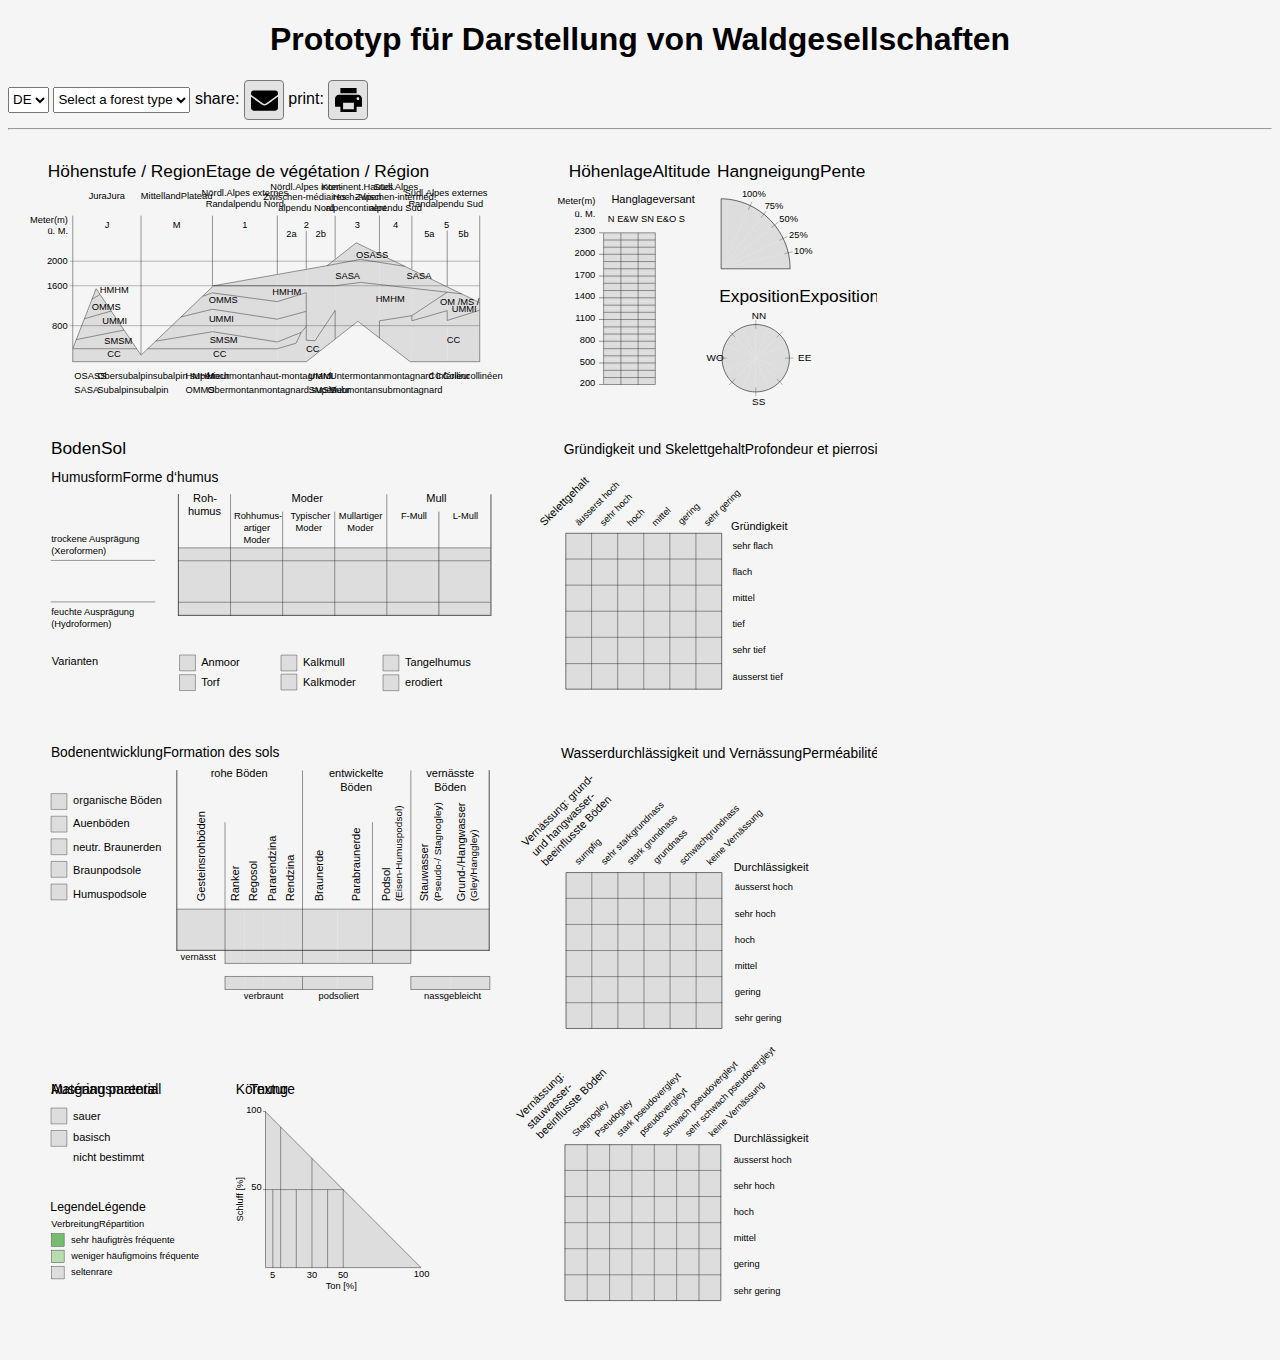
<file: WGinfo.html>
<!DOCTYPE html>
<html>  
    <head>
        <title> ForestTypes Display Website </title>
        <meta charset="UTF-8">
        <link rel="stylesheet" href="WGinfo.css">
    </head>
    <body>
        <div class="noPrint">
            <h1>Prototyp für Darstellung von Waldgesellschaften
            </h1>
            <select id="languageSelect">
             <option value="de">DE</option>
             <option value="fr">FR</option>
            </select>
            </span>
            <select id="forestTypeSelect">
            <option value="">Select a forest type</option>
            </select>
            <span>share:
            <button id="share-mailto">&nbsp;</button>
            </span>
            <span>print:
            <button id="print">&nbsp;</button>
            </span>
            <div id="tooltip" style="position: absolute; display: none; background: cornsilk; border: 1px solid black; border-radius: 5px; padding: 5px;"><span class="de"></span><span class="fr"></span></div>
            <hr />
        </div>
        <h2 id="forestType"><span class="de"></span><span class="fr"></span></h2>
        <svg xmlns:dc="http://purl.org/dc/elements/1.1/" xmlns:cc="http://creativecommons.org/ns#" xmlns:rdf="http://www.w3.org/1999/02/22-rdf-syntax-ns#" xmlns:svg="http://www.w3.org/2000/svg" xmlns:sodipodi="http://sodipodi.sourceforge.net/DTD/sodipodi-0.dtd" xmlns:inkscape="http://www.inkscape.org/namespaces/inkscape" id="svg8" version="1.1" viewBox="0 0 199.93699 275.56532" height="317mm" width="230mm" sodipodi:docname="template.svg" inkscape:version="1.0 (4035a4f, 2020-05-01)">
            <sodipodi:namedview pagecolor="#ffffff" bordercolor="#666666" borderopacity="1" objecttolerance="10" gridtolerance="10" guidetolerance="10" inkscape:pageopacity="0" inkscape:pageshadow="2" inkscape:window-width="2048" inkscape:window-height="1055" id="namedview1617" showgrid="false" inkscape:zoom="1.1200123" inkscape:cx="292.95403" inkscape:cy="129.01644" inkscape:window-x="0" inkscape:window-y="23" inkscape:window-maximized="1" inkscape:current-layer="layer26" inkscape:document-rotation="0"/>
            <g inkscape:groupmode="layer" id="layer26" inkscape:label="Legende" style="display:inline">
              <rect id="veryFrequent" style="stroke:#231f20;stroke-width:0.0881944" x="10.010406" y="249.25464" width="2.899128" height="2.899128"/>
              <rect id="lessFrequent" style="stroke:#231f20;stroke-width:0.0881944" x="10.010406" y="253.02971" width="2.899128" height="2.899128"/>
              <rect id="rare" style="stroke:#231f20;stroke-width:0.0881944" x="10.010406" y="256.75467" width="2.899128" height="2.899128"/>
              <text y="243.96965" x="9.7348175" style="font-size:2.822px" id="text2940"><tspan class="de" id="tspan2936">Legende</tspan><tspan class="fr" id="tspan2938">Légende</tspan></text>
              <text y="247.76817" x="9.9570055" style="font-size:2.14667px" id="text2946"><tspan class="de" id="tspan2942">Verbreitung</tspan><tspan class="fr" id="tspan2944">Répartition</tspan></text>
              <text y="251.35181" x="14.50739" style="font-size:2.14667px" id="text2952"><tspan class="de" id="tspan2948">sehr häufig</tspan><tspan class="fr" id="tspan2950">très fréquente</tspan></text>
              <text y="255.05595" x="14.569411" style="font-size:2.14667px" id="text2958"><tspan class="de" id="tspan2954">weniger häufig</tspan><tspan class="fr" id="tspan2956">moins fréquente</tspan></text>
              <text y="258.76004" x="14.50739" style="font-size:2.14667px" id="text2964"><tspan class="de" id="tspan2960">selten</tspan><tspan class="fr" id="tspan2962">rare</tspan></text>
            </g>
            <g inkscape:groupmode="layer" id="layer25" inkscape:label="Koerngung" style="display:inline">
              <rect class="rare" id="KO_S" width="1.681056" height="17.945559" x="59.229843" y="239.10054"/>
              <rect class="rare" id="KO_sL" width="3.5999889" height="17.945559" x="62.710922" y="239.10054"/>
              <rect class="rare" id="KO_tL" width="3.5999918" height="17.945559" x="69.910896" y="239.10054"/>
              <path class="rare" d="m 77.110897,239.13876 v 17.9615 l 17.868723,-0.0544 z" id="T"/>
              <path class="rare" d="m 62.710894,224.70785 2e-6,14.39243 7.19998,-1e-5 v -7.17698 z" id="lU"/>
              <path class="rare" d="m 62.710896,239.10028 -2e-6,-14.39243 -3.481071,-3.48854 -4e-6,17.88097 z" id="U"/>
              <path class="rare" d="m 69.910876,231.92329 7.161616,7.17699 -7.161616,-1e-5 z" id="tU"/>
              <rect class="rare" id="KO_IS" width="1.8000139" height="17.945559" x="60.910904" y="239.10054"/>
              <rect class="rare" id="KO_L" width="3.5999928" height="17.945559" x="66.310913" y="239.10054"/>
              <rect class="rare" id="KO_lT" width="3.6000299" height="17.945559" x="73.510887" y="239.10054"/>
              <text style="font-size:2.14667px" x="73.056938" y="261.98782" class="de" id="text2030">Ton [%]</text>
              <text style="font-size:2.14667px" transform="rotate(-90)" x="-246.45663" y="54.018303" class="de" id="text2032">Schluff [%]</text>
              <text style="font-size:3.175px" x="52.380348" y="217.13472" class="de" id="text2034">Körnung</text>
              <text style="font-size:3.175px" x="55.600342" y="217.13472" class="fr" id="text2036">Texture</text>
              <path d="m 59.229824,221.13871 v 35.90713 H 94.97962 L 59.149391,221.13871" style="fill:none;stroke:#231f20;stroke-width:0.109008" id="path2028"/>
              <path d="M 58.657795,239.10028 H 77.110898" style="fill:none;stroke:#231f20;stroke-width:0.105833" id="path2032"/>
              <path d="M 62.710894,257.10027 V 224.70716" style="fill:none;stroke:#231f20;stroke-width:0.105833" id="path2036"/>
              <path d="M 60.91088,257.10027 V 239.10014" style="fill:none;stroke:#231f20;stroke-width:0.105833" id="path2040"/>
              <path d="M 66.310883,257.10027 V 239.10014" style="fill:none;stroke:#231f20;stroke-width:0.105833" id="path2044"/>
              <path d="M 69.910876,257.10027 V 231.91688" style="fill:none;stroke:#231f20;stroke-width:0.105833" id="path2048"/>
              <path d="M 73.510868,257.10027 V 239.10014" style="fill:none;stroke:#231f20;stroke-width:0.105833" id="path2052"/>
              <path d="M 77.110898,257.10027 V 239.10014" style="fill:none;stroke:#231f20;stroke-width:0.105833" id="path2056"/>
              <path d="m 58.657795,221.15321 h 0.60325" style="fill:none;stroke:#231f20;stroke-width:0.105833" id="path2232"/>
              <text y="239.10342" x="55.957169" style="font-size:2.14667px" id="text2047">50</text>
              <text y="221.40541" x="54.780304" style="font-size:2.14667px" id="text2049">100</text>
              <text y="259.40375" x="60.269562" style="font-size:2.14667px" id="text2051">5</text>
              <text y="259.40375" x="68.734039" style="font-size:2.14667px" id="text2053">30</text>
              <text y="259.40375" x="75.881134" style="font-size:2.14667px" id="text2055">50</text>
              <text y="259.32751" x="93.345604" style="font-size:2.14667px" id="text2057">100</text>
            </g>
            <g inkscape:groupmode="layer" id="layer24" inkscape:label="Ausgangsmaterial" style="display:inline">
              <path d="M 9.9276126,220.36637 H 13.56828 v 3.59834 H 9.9276126 Z" class="rare" id="AM_S"/>
              <path d="M 9.9276126,225.48906 H 13.56828 v 3.64067 H 9.9276126 Z" class="rare" id="AM_B"/>
              <text class="de" y="217.13472" x="9.8639364" style="font-size:3.175px" id="text2062">Ausgangsmaterial</text>
              <text class="fr" y="217.13472" x="9.8639364" style="font-size:3.175px" id="text2064">Matériau parental</text>
              <text class="de" y="223.12488" x="14.970994" style="font-size:2.54px" id="text2066">sauer</text>
              <text class="de" y="227.8521" x="14.970994" style="font-size:2.54px" id="text2068">basisch</text>
              <text class="de" y="232.57933" x="14.970994" style="font-size:2.54px" id="text2070">nicht bestimmt</text>
              <path id="path2946" style="fill:none;stroke:#231f20;stroke-width:0.0881944" d="M 9.8898656,223.99716 H 13.535824 V 220.3512 H 9.8898656 Z"/>
              <path id="path2948" style="fill:none;stroke:#231f20;stroke-width:0.0881944" d="m 9.8898656,229.15971 h 3.6459584 v -3.64596 H 9.8898656 Z"/>
            </g>
            <g inkscape:groupmode="layer" id="layer23" inkscape:label="Wasserdurchlaessigkeit_Vernaessung_Stauwasser" style="display:inline">
              <rect class="rare" id="WVS_1" width="5.12431" height="5.92942" x="128.09683" y="228.77287"/>
              <rect class="rare" id="WVS_2" width="5.1430097" height="5.9294171" x="133.22122" y="228.77287"/>
              <rect class="rare" id="WVS_3" width="5.1429996" height="5.92942" x="138.36427" y="228.77287"/>
              <rect class="rare" id="WVS_4" width="5.1430097" height="5.9294171" x="143.50728" y="228.77287"/>
              <rect class="rare" id="WVS_5" width="5.1429701" height="5.9294147" x="148.65028" y="228.77287"/>
              <rect class="rare" id="WVS_6" width="5.1430097" height="5.92942" x="153.79324" y="228.77287"/>
              <rect class="rare" id="WVS_7" width="5.0194902" height="5.92942" x="158.93625" y="228.77287"/>
              <rect class="rare" id="WVS_8" width="5.12431" height="5.99997" x="128.09683" y="234.70229"/>
              <rect class="rare" id="WVS_9" width="5.1430106" height="5.9999795" x="133.22122" y="234.70229"/>
              <rect class="rare" id="WVS_10" width="5.1430011" height="5.9999795" x="138.36427" y="234.70229"/>
              <rect class="rare" id="WVS_11" width="5.1430082" height="5.9999795" x="143.50728" y="234.70229"/>
              <rect class="rare" id="WVS_12" width="5.1429644" height="5.99997" x="148.65028" y="234.70229"/>
              <rect class="rare" id="WVS_13" width="5.1430125" height="5.9999781" x="153.79324" y="234.70229"/>
              <rect class="rare" id="WVS_14" width="5.0194979" height="5.9999795" x="158.93625" y="234.70229"/>
              <rect class="rare" id="WVS_15" width="5.1243095" height="6.0000095" x="128.09683" y="240.70226"/>
              <rect class="rare" id="WVS_16" width="5.1430097" height="5.999999" x="133.22122" y="240.70227"/>
              <rect class="rare" id="WVS_17" width="5.1430011" height="6" x="138.36427" y="240.70227"/>
              <rect class="rare" id="WVS_18" width="5.1430159" height="6.0000148" x="143.50728" y="240.70226"/>
              <rect class="rare" id="WVS_19" width="5.1429625" height="6.0000143" x="148.65028" y="240.70226"/>
              <rect class="rare" id="WVS_20" width="5.1430025" height="6.0000014" x="153.79324" y="240.70227"/>
              <rect class="rare" id="WVS_21" width="5.019505" height="6" x="158.93625" y="240.70227"/>
              <rect class="rare" id="WVS_22" width="5.1243095" height="6.000011" x="128.09683" y="246.70227"/>
              <rect class="rare" id="WVS_23" width="5.1430092" height="6.00001" x="133.22122" y="246.70227"/>
              <rect class="rare" id="WVS_24" width="5.1430049" height="6.00001" x="138.36427" y="246.70227"/>
              <rect class="rare" id="WVS_25" width="5.1430235" height="6.0000062" x="143.50728" y="246.70227"/>
              <rect class="rare" id="WVS_26" width="5.1429415" height="6.0000062" x="148.6503" y="246.70227"/>
              <rect class="rare" id="WVS_27" width="5.1430097" height="6.0000052" x="153.79324" y="246.70227"/>
              <rect class="rare" id="WVS_28" width="5.0194931" height="6.00001" x="158.93625" y="246.70227"/>
              <rect class="rare" id="WVS_29" width="5.1243129" height="6.0000052" x="128.09683" y="252.70229"/>
              <rect class="rare" id="WVS_30" width="5.1430087" height="6.0000153" x="133.22122" y="252.70229"/>
              <rect class="rare" id="WVS_31" width="5.1429996" height="6.0000052" x="138.36427" y="252.70229"/>
              <rect class="rare" id="WVS_32" width="5.1430292" height="6.0000086" x="143.50728" y="252.70229"/>
              <rect class="rare" id="WVS_33" width="5.1429434" height="6.0000095" x="148.65031" y="252.70229"/>
              <rect class="rare" id="WVS_34" width="5.1430097" height="6.0000148" x="153.79324" y="252.70229"/>
              <rect class="rare" id="WVS_35" width="5.0194902" height="6.00001" x="158.93625" y="252.70229"/>
              <rect class="rare" id="WVS_36" width="5.1243095" height="5.9293842" x="128.09683" y="258.70218"/>
              <rect class="rare" id="WVS_37" width="5.1430082" height="5.929369" x="133.22122" y="258.70218"/>
              <rect class="rare" id="WVS_38" width="5.1430078" height="5.92939" x="138.36427" y="258.70218"/>
              <rect class="rare" id="WVS_39" width="5.1430097" height="5.9293661" x="143.50728" y="258.70221"/>
              <rect class="rare" id="WVS_40" width="5.1429625" height="5.9293814" x="148.65028" y="258.70218"/>
              <rect class="rare" id="WVS_41" width="5.1430025" height="5.9293795" x="153.79324" y="258.70221"/>
              <rect class="rare" id="WVS_42" width="5.0194783" height="5.92939" x="158.93625" y="258.70218"/>
              <path id="path2078" style="fill:none;stroke:#231f20;stroke-width:0.141111" d="m 128.09683,228.77256 h 35.8588 v 35.8588 h -35.8588 z"/>
              <path d="m 128.02624,258.70197 h 35.99991" style="fill:none;stroke:#231f20;stroke-width:0.105833" id="path2082"/>
              <path d="m 128.02624,252.70196 h 35.99991" style="fill:none;stroke:#231f20;stroke-width:0.105833" id="path2086"/>
              <path d="m 128.02624,246.70195 h 35.99991" style="fill:none;stroke:#231f20;stroke-width:0.105833" id="path2090"/>
              <path d="m 128.02624,240.70195 h 35.99991" style="fill:none;stroke:#231f20;stroke-width:0.105833" id="path2094"/>
              <path d="m 128.02624,234.70198 h 35.99991" style="fill:none;stroke:#231f20;stroke-width:0.105833" id="path2098"/>
              <path d="m 133.22114,228.70197 v 35.99991" style="fill:none;stroke:#231f20;stroke-width:0.105833" id="path2208"/>
              <path d="m 138.36415,228.70197 v 35.99991" style="fill:none;stroke:#231f20;stroke-width:0.105833" id="path2212"/>
              <path d="m 143.50715,228.70197 v 35.99991" style="fill:none;stroke:#231f20;stroke-width:0.105833" id="path2216"/>
              <path d="m 148.65016,228.70197 v 35.99991" style="fill:none;stroke:#231f20;stroke-width:0.105833" id="path2220"/>
              <path d="m 153.79313,228.70197 v 35.99991" style="fill:none;stroke:#231f20;stroke-width:0.105833" id="path2224"/>
              <path d="m 158.93614,228.70197 v 35.99991" style="fill:none;stroke:#231f20;stroke-width:0.105833" id="path2228"/>
              <text style="font-size:2.54px" x="166.90315" y="228.22734" class="de" id="text1965">Durchlässigkeit</text>
              <text style="font-size:2.14667px" x="166.90315" y="233.03142" class="de" id="text1975">äusserst hoch</text>
              <text style="font-size:2.14667px" x="166.90315" y="239.02866" class="de" id="text1977">sehr hoch</text>
              <text style="font-size:2.14667px" x="166.90315" y="245.02588" class="de" id="text1979">hoch</text>
              <text style="font-size:2.14667px" x="166.90315" y="251.0231" class="de" id="text1981">mittel</text>
              <text style="font-size:2.14667px" x="166.90315" y="257.02029" class="de" id="text1983">gering</text>
              <text style="font-size:2.14667px" x="166.90315" y="263.01727" class="de" id="text1985">sehr gering</text>
              <text y="241.20065" x="-74.240952" style="font-size:2.54px" class="de" id="text2009" transform="rotate(-45)"><tspan id="tspan3380" x="-74.240952" y="241.20065">Vernässung:</tspan><tspan x="-74.240952" y="244.37566" id="tspan3479">stauwasser-</tspan><tspan x="-74.240952" y="247.55066" id="tspan3463">beeinflusste Böden</tspan></text>
              <text style="font-size:2.14667px" x="-68.206734" y="252.94272" class="de" id="text1987" transform="rotate(-45)">Stagnogley</text>
              <text style="font-size:2.14667px" transform="rotate(-45)" x="-64.600914" y="256.64597" class="de" id="text1989">Pseudogley</text>
              <text style="font-size:2.14667px" transform="rotate(-45)" x="-60.969944" y="260.15414" class="de" id="text1991">stark pseudovergleyt</text>
              <text style="font-size:2.14667px" transform="rotate(-45)" x="-57.141403" y="263.65759" class="de" id="text1995">pseudovergleyt</text>
              <text style="font-size:2.14667px" transform="rotate(-45)" x="-53.563377" y="267.56039" class="de" id="text1997">schwach pseudovergleyt</text>
              <text style="font-size:2.14667px" transform="rotate(-45)" x="-49.860081" y="271.26361" class="de" id="text2001">sehr schwach pseudovergleyt</text>
              <text style="font-size:2.14667px" transform="rotate(-45)" x="-46.042038" y="275.19699" class="de" id="text2005">keine Vernässung</text>
            </g>
            <g inkscape:groupmode="layer" id="layer22" inkscape:label="Wasserdurchlaessigkeit_Vernaessung_Grund_Hangwasser" style="display:inline">
              <rect class="rare" id="WVG_1" width="5.9292688" height="5.9295921" x="128.34697" y="166.19058"/>
              <rect class="rare" id="WVG_2" width="5.9999762" height="5.9296036" x="134.27632" y="166.19058"/>
              <rect class="rare" id="WVG_3" width="6.0000024" height="5.9296036" x="140.27632" y="166.19058"/>
              <rect class="rare" id="WVG_4" width="6.0000043" height="5.9295945" x="146.27632" y="166.19058"/>
              <rect class="rare" id="WVG_5" width="6.0000167" height="5.9296036" x="152.27632" y="166.19058"/>
              <rect class="rare" id="WVG_6" width="5.9295239" height="5.9295921" x="158.27635" y="166.19058"/>
              <rect class="rare" id="WVG_7" width="5.929285" height="6.0000186" x="128.34697" y="172.12018"/>
              <rect class="rare" id="WVG_8" width="5.9999743" height="6.0000091" x="134.27632" y="172.12018"/>
              <rect class="rare" id="WVG_9" width="5.9999995" height="6.0000086" x="140.27632" y="172.12018"/>
              <rect class="rare" id="WVG_10" width="6.0000062" height="6.0000091" x="146.27632" y="172.12018"/>
              <rect class="rare" id="WVG_11" width="6.000011" height="5.9999976" x="152.27632" y="172.12018"/>
              <rect class="rare" id="WVG_12" width="5.9295239" height="6.0000091" x="158.27635" y="172.12018"/>
              <rect class="rare" id="WVG_13" width="5.9292769" height="6.0000091" x="128.34697" y="178.12018"/>
              <rect class="rare" id="WVG_14" width="5.9999781" height="6.0000091" x="134.27632" y="178.12018"/>
              <rect class="rare" id="WVG_15" width="6.0000091" height="6.0000091" x="140.27632" y="178.12018"/>
              <rect class="rare" id="WVG_16" width="6.0000105" height="6.0000091" x="146.27632" y="178.12018"/>
              <rect class="rare" id="WVG_17" width="6.0000167" height="6.0000105" x="152.27632" y="178.12018"/>
              <rect class="rare" id="WVG_18" width="5.9295239" height="6.0000091" x="158.27635" y="178.12018"/>
              <rect class="rare" id="WVG_19" width="5.9292755" height="6.000001" x="128.34697" y="184.12019"/>
              <rect class="rare" id="WVG_20" width="5.9999743" height="6.0000443" x="134.27632" y="184.12016"/>
              <rect class="rare" id="WVG_21" width="5.9999995" height="6.0000091" x="140.27632" y="184.12019"/>
              <rect class="rare" id="WVG_22" width="6.0000091" height="6.0000091" x="146.27632" y="184.12019"/>
              <rect class="rare" id="WVG_23" width="6.0000091" height="6.0000091" x="152.27632" y="184.12019"/>
              <rect class="rare" id="WVG_24" width="5.9295239" height="6.0000091" x="158.27635" y="184.12019"/>
              <rect class="rare" id="WVG_25" width="5.9292769" height="6.0000091" x="128.34697" y="190.12019"/>
              <rect class="rare" id="WVG_26" width="5.9999676" height="6.0000167" x="134.27632" y="190.12019"/>
              <rect class="rare" id="WVG_27" width="6.0000105" height="6.0000134" x="140.27632" y="190.12019"/>
              <rect class="rare" id="WVG_28" width="6.0000153" height="5.9999995" x="146.27632" y="190.12019"/>
              <rect class="rare" id="WVG_29" width="6.0000091" height="6.0000091" x="152.27632" y="190.12019"/>
              <rect class="rare" id="WVG_30" width="5.9295287" height="6.0000215" x="158.27632" y="190.12019"/>
              <rect class="rare" id="WVG_31" width="5.9292755" height="5.9291716" x="128.34697" y="196.12021"/>
              <rect class="rare" id="WVG_32" width="5.9999743" height="5.9291716" x="134.27632" y="196.12021"/>
              <rect class="rare" id="WVG_33" width="6.0000091" height="5.9291716" x="140.27632" y="196.12021"/>
              <rect class="rare" id="WVG_34" width="6.0000091" height="5.9291716" x="146.27632" y="196.12021"/>
              <rect class="rare" id="WVG_35" width="6.0000215" height="5.9291887" x="152.27632" y="196.12019"/>
              <rect class="rare" id="WVG_36" width="5.9295239" height="5.9291716" x="158.27635" y="196.12021"/>
              <path id="path1788" style="fill:none;stroke:#231f20;stroke-width:0.141111" d="m 128.34695,166.19029 h 35.8588 v 35.8588 h -35.8588 z"/>
              <path d="m 134.27623,166.11991 v 35.99991" style="fill:none;stroke:#231f20;stroke-width:0.105833" id="path1792"/>
              <path d="m 140.2762,166.11991 v 35.99991" style="fill:none;stroke:#231f20;stroke-width:0.105833" id="path1796"/>
              <path d="m 146.27621,166.11991 v 35.99991" style="fill:none;stroke:#231f20;stroke-width:0.105833" id="path1800"/>
              <path d="m 152.27622,166.11991 v 35.99991" style="fill:none;stroke:#231f20;stroke-width:0.105833" id="path1804"/>
              <path d="m 158.27623,166.11991 v 35.99991" style="fill:none;stroke:#231f20;stroke-width:0.105833" id="path1808"/>
              <path d="m 128.27622,196.11992 h 35.99991" style="fill:none;stroke:#231f20;stroke-width:0.105833" id="path1812"/>
              <path d="m 128.27622,190.11991 h 35.99991" style="fill:none;stroke:#231f20;stroke-width:0.105833" id="path1816"/>
              <path d="m 128.27622,184.1199 h 35.99991" style="fill:none;stroke:#231f20;stroke-width:0.105833" id="path1820"/>
              <path d="m 128.27622,178.11989 h 35.99991" style="fill:none;stroke:#231f20;stroke-width:0.105833" id="path1824"/>
              <path d="m 128.27622,172.11989 h 35.99991" style="fill:none;stroke:#231f20;stroke-width:0.105833" id="path1828"/>
              <text style="font-size:2.54px" x="166.90315" y="165.76729" class="de" id="text2111">Durchlässigkeit</text>
              <text style="font-size:2.14667px" x="167.15656" y="170.31131" class="de" id="text2126">äusserst hoch</text>
              <text style="font-size:2.14667px" x="167.15656" y="176.30853" class="de" id="text2128">sehr hoch</text>
              <text style="font-size:2.14667px" x="167.15656" y="182.30577" class="de" id="text2130">hoch</text>
              <text style="font-size:2.14667px" x="167.15656" y="188.30298" class="de" id="text2132">mittel</text>
              <text style="font-size:2.14667px" x="167.15656" y="194.3002" class="de" id="text2134">gering</text>
              <text style="font-size:2.14667px" x="167.15656" y="200.29742" class="de" id="text2136">sehr gering</text>
              <text transform="rotate(-45)" style="font-size:2.14667px" x="-23.550171" y="209.11752" class="de" id="text2138">sumpfig</text>
              <text transform="rotate(-45)" style="font-size:2.14667px" x="-19.292707" y="213.37498" class="de" id="text2140">sehr starkgrundnass</text>
              <text transform="rotate(-45)" style="font-size:2.14667px" x="-15.035235" y="217.63245" class="de" id="text2144">stark grundnass</text>
              <text transform="rotate(-45)" style="font-size:2.14667px" x="-10.56604" y="221.68448" class="de" id="text2148">grundnass</text>
              <text transform="rotate(-45)" style="font-size:2.14667px" x="-6.5203233" y="226.14737" class="de" id="text2150">schwachgrundnass</text>
              <text transform="rotate(-45)" style="font-size:2.14667px" x="-2.1480887" y="230.6349" class="de" id="text2154">keine Vernässung</text>
              <text y="197.62228" x="-29.079824" style="font-size:2.54px" class="de" id="text2158" transform="rotate(-45)"><tspan id="tspan3467" x="-29.079824" y="197.62228">Vernässung: grund-</tspan><tspan x="-29.079824" y="200.79729" id="tspan3469">und hangwasser-</tspan><tspan x="-29.079824" y="203.97229" id="tspan3477">beeinflusste Böden</tspan></text>
            </g>
            <g inkscape:groupmode="layer" id="layer21" inkscape:label="Wasserdurchlaessigkeit_Vernaessung" style="display:inline">
              <text style="font-size:3.175px" x="127.2178" y="139.7659" id="text2167"><tspan class="de" id="tspan2163">Wasserdurchlässigkeit und Vernässung</tspan><tspan class="fr" id="tspan2165">Perméabilité à l'eau et hydromorphie</tspan></text>
            </g>
            <g inkscape:groupmode="layer" id="layer20" inkscape:label="Bodenentwicklung" style="display:inline">
              <rect class="rare" id="BE_Braunerd_norm" width="8.0440922" height="9.4707403" x="67.740036" y="174.60678"/>
              <rect class="rare" id="BE_Parabraunerd_norm" width="8.0440922" height="9.4707403" x="75.784126" y="174.60678"/>
              <rect class="rare" id="BE_Podsol_norm" width="8.8236036" height="9.4707403" x="83.828217" y="174.60678"/>
              <rect class="rare" id="BE_Stauw_norm" width="9.0139313" height="9.4707403" x="92.651817" y="174.60678"/>
              <rect class="rare" id="BE_Grundw_norm" width="9.0139313" height="9.4707403" x="101.66575" y="174.60678"/>
              <rect class="rare" id="BE_Ranker_vernaesst" width="4.4561028" height="3.0118001" x="49.915623" y="184.07751"/>
              <rect class="rare" id="BE_Regosol_vernaesst" width="4.4561057" height="3.0118001" x="54.371723" y="184.07751"/>
              <rect class="rare" id="BE_Pararendz_vernaesst" width="4.4561067" height="3.0118001" x="58.827827" y="184.07751"/>
              <rect class="rare" id="BE_Rendz_vernaesst" width="4.4561014" height="3.0117996" x="63.283932" y="184.07751"/>
              <rect class="rare" id="BE_Braunerd_vernaesst" width="8.0440912" height="3.0117929" x="67.740036" y="184.07751"/>
              <rect class="rare" id="BE_Parabraunerd_vernaesst" width="8.0440922" height="3.0117884" x="75.784126" y="184.07751"/>
              <rect class="rare" id="BE_Podsol_vernaesst" width="8.8235998" height="3.0117929" x="83.828217" y="184.07751"/>
              <rect class="rare" id="BE_Ranker_verbraunt" width="4.4560246" height="2.99998" x="49.915867" y="190.08934"/>
              <rect class="rare" id="BE_Braunerd_podso" width="8.0705843" height="2.99998" x="67.739967" y="190.08934"/>
              <rect class="rare" id="BE_Stauw_nassgebl" width="9.0880709" height="2.99998" x="92.651825" y="190.08934"/>
              <rect class="rare" id="BE_Grundw_nassgebl" width="9.0880709" height="2.99998" x="101.7399" y="190.08934"/>
              <rect class="rare" id="BE_Parabraunerd_podso" width="8.0705843" height="2.99998" x="75.810555" y="190.08934"/>
              <rect class="rare" id="BE_Regosol_verbraunt" width="4.4560246" height="2.99998" x="54.371891" y="190.08934"/>
              <rect class="rare" id="BE_Pararendz_verbraunt" width="4.4560246" height="2.99998" x="58.827915" y="190.08934"/>
              <rect class="rare" id="BE_Rendz_verbraunt" width="4.4560246" height="2.99998" x="63.283939" y="190.08934"/>
              <rect class="rare" id="BE_V_OrgB" width="3.6459594" height="3.6459501" x="9.907856" y="148.0274"/>
              <rect class="rare" id="BE_V_Auenb" width="3.6459594" height="3.6459601" x="9.907856" y="153.22734"/>
              <rect class="rare" id="BE_V_neutrBraune" width="3.6459594" height="3.6459501" x="9.907856" y="158.42729"/>
              <rect class="rare" id="BE_V_Braunpod" width="3.6459594" height="3.6459601" x="9.907856" y="163.62724"/>
              <rect class="rare" id="BE_V_Humuspod" width="3.6459594" height="3.6459601" x="9.907856" y="168.82716"/>
              <rect class="rare" id="BE_GestRohB" width="11.087418" height="9.4707403" x="38.828205" y="174.60678"/>
              <rect class="rare" id="BE_Ranker_norm" width="4.4561028" height="9.4707336" x="49.915623" y="174.60678"/>
              <rect class="rare" id="BE_Regosol_norm" width="4.4561028" height="9.4707336" x="54.371727" y="174.60678"/>
              <rect class="rare" id="BE_Pararendz_norm" width="4.4561028" height="9.4707336" x="58.827831" y="174.60678"/>
              <rect class="rare" id="BE_Rendz_norm" width="4.4561028" height="9.4707336" x="63.283936" y="174.60678"/>
              <text style="font-size:3.175px" x="9.8639364" y="139.57986" id="text2204"><tspan class="de" id="tspan2200">Bodenentwicklung</tspan><tspan class="fr" id="tspan2202">Formation des sols</tspan></text>
              <text style="font-size:2.54px" transform="rotate(-90)" x="-172.79251" y="45.242088" class="de" id="text2206">Gesteinsrohböden</text>
              <text style="font-size:2.54px" transform="rotate(-90)" x="-172.79251" y="53.066063" class="de" id="text2208">Ranker</text>
              <text style="font-size:2.54px" transform="rotate(-90)" x="-172.79251" y="57.2994" class="de" id="text2210">Regosol</text>
              <text style="font-size:2.54px" transform="rotate(-90)" x="-172.79251" y="61.53273" class="de" id="text2212">Pararendzina</text>
              <text style="font-size:2.54px" transform="rotate(-90)" x="-172.79251" y="65.766068" class="de" id="text2214">Rendzina</text>
              <text style="font-size:2.54px" transform="rotate(-90)" x="-172.79251" y="72.445038" class="de" id="text2216">Braunerde</text>
              <text style="font-size:2.54px" transform="rotate(-90)" x="-172.79251" y="80.911705" class="de" id="text2218">Parabraunerde</text>
              <text style="font-size:2.54px" transform="rotate(-90)" x="-172.79251" y="87.881851" class="de" id="text2220">Podsol</text>
              <text style="font-size:2.293px" transform="rotate(-90)" x="-172.79251" y="90.704079" class="de" id="text2222">(Eisen-Humuspodsol)</text>
              <text style="font-size:2.54px" transform="rotate(-90)" x="-172.79251" y="96.692131" class="de" id="text2224">Stauwasser</text>
              <text style="font-size:2.293px" transform="rotate(-90)" x="-172.79251" y="99.514351" class="de" id="text2226">(Pseudo-/ Stagnogley)</text>
              <text style="font-size:2.54px" transform="rotate(-90)" x="-172.79251" y="105.15879" class="de" id="text2228">Grund-/Hangwasser</text>
              <text style="font-size:2.293px" transform="rotate(-90)" x="-172.79251" y="107.98102" class="de" id="text2230">(Gley/Hanggley)</text>
              <text style="font-size:2.54px" x="53.177509" y="144.3172" class="de" id="text2232"><tspan id="tspan4297" style="text-align:center;text-anchor:middle">rohe Böden</tspan></text>
              <text style="font-size:2.54px" x="80.08744" y="144.3172" class="de" id="text2234"><tspan style="text-align:center;text-anchor:middle" y="144.3172" x="80.08744" id="tspan4289">entwickelte</tspan><tspan style="text-align:center;text-anchor:middle" y="147.4922" x="80.08744" id="tspan4291" sodipodi:role="line">Böden</tspan></text>
              <text style="font-size:2.54px" x="101.69986" y="144.3172" class="de" id="text2238"><tspan style="text-align:center;text-anchor:middle" y="144.3172" x="101.69986" id="tspan4293">vernässte</tspan><tspan style="text-align:center;text-anchor:middle" y="147.4922" x="101.69986" id="tspan4295" sodipodi:role="line">Böden</tspan></text>
              <text style="font-size:2.54px" x="14.970994" y="150.30788" class="de" id="text2242">organische Böden</text>
              <text style="font-size:2.54px" x="14.970994" y="155.74065" class="de" id="text2244">Auenböden</text>
              <text style="font-size:2.54px" x="14.970994" y="161.17342" class="de" id="text2246">neutr. Braunerden</text>
              <text style="font-size:2.54px" x="14.970994" y="166.6062" class="de" id="text2248">Braunpodsole</text>
              <text style="font-size:2.54px" x="14.970994" y="172.03899" class="de" id="text2250">Humuspodsole</text>
              <path id="path1606" style="fill:none;stroke:#231f20;stroke-width:0.0881944" d="m 9.9078566,151.67322 h 3.6459594 v -3.64595 H 9.9078566 Z"/>
              <path id="path1608" style="fill:none;stroke:#231f20;stroke-width:0.0881944" d="m 9.9078566,156.87317 h 3.6459594 v -3.64596 H 9.9078566 Z"/>
              <path id="path1610" style="fill:none;stroke:#231f20;stroke-width:0.0881944" d="m 9.9078566,162.07311 h 3.6459594 v -3.64595 H 9.9078566 Z"/>
              <path id="path1612" style="fill:none;stroke:#231f20;stroke-width:0.0881944" d="M 9.9078566,167.27306 H 13.553816 V 163.6271 H 9.9078566 Z"/>
              <path id="path1614" style="fill:none;stroke:#231f20;stroke-width:0.0881944" d="m 9.9078566,172.473 h 3.6459594 v -3.64596 H 9.9078566 Z"/>
              <text style="font-size:2.14667px" x="71.420677" y="195.24527" class="de" id="text2257">podsoliert</text>
              <text style="font-size:2.14667px" x="54.245468" y="195.24527" class="de" id="text2259">verbraunt</text>
              <text style="font-size:2.14667px" x="95.70713" y="195.24527" class="de" id="text2261">nassgebleicht</text>
              <text style="font-size:2.14667px" x="39.692261" y="186.3463" class="de" id="text2263">vernässt</text>
              <path d="m 49.915872,190.03629 v 3.10586" style="fill:none;stroke:#231f20;stroke-width:0.105833" id="path2260"/>
              <path d="m 38.828208,142.62611 v 41.53932" style="fill:none;stroke:#231f20;stroke-width:0.180073" id="path2284"/>
              <path d="M 38.740012,184.07738 H 110.73984" style="fill:none;stroke:#231f20;stroke-width:0.176389" id="path2288"/>
              <path d="m 110.67969,142.62611 v 41.53932" style="fill:none;stroke:#231f20;stroke-width:0.180073" id="path2292"/>
              <path d="M 38.740012,174.60664 H 110.73984" style="fill:none;stroke:#231f20;stroke-width:0.105833" id="path2296"/>
              <path d="m 49.915626,154.60664 v 32.53564" style="fill:none;stroke:#231f20;stroke-width:0.105833" id="path2300"/>
              <path d="m 92.651828,142.71131 v 44.43086" style="fill:none;stroke:#231f20;stroke-width:0.107788" id="path2304"/>
              <path d="m 67.740039,142.71131 v 44.43086" style="fill:none;stroke:#231f20;stroke-width:0.107788" id="path2308"/>
              <path d="m 83.828224,154.60664 v 32.48272" style="fill:none;stroke:#231f20;stroke-width:0.105833" id="path2312"/>
              <path d="m 110.82797,190.03633 v 3.10868" style="fill:none;stroke:#231f20;stroke-width:0.105833" id="path2316"/>
              <path d="M 49.862709,187.08918 H 92.651828" style="fill:none;stroke:#231f20;stroke-width:0.105833" id="path2320"/>
              <path d="M 92.651828,190.08921 H 110.828" style="fill:none;stroke:#231f20;stroke-width:0.105833" id="path2324"/>
              <path d="M 92.651828,193.08919 H 110.828" style="fill:none;stroke:#231f20;stroke-width:0.105833" id="path2328"/>
              <path d="m 67.73997,190.08921 v 3.00002" style="fill:none;stroke:#231f20;stroke-width:0.105833" id="path2712"/>
              <path d="m 83.881138,190.03629 v 3.10586" style="fill:none;stroke:#231f20;stroke-width:0.105833" id="path2716"/>
              <path d="m 92.651828,190.03633 v 3.10868" style="fill:none;stroke:#231f20;stroke-width:0.105833" id="path2720"/>
              <path d="M 49.915872,190.08921 H 83.93388" style="fill:none;stroke:#231f20;stroke-width:0.105833" id="path2724"/>
              <path d="M 49.915872,193.08919 H 83.93388" style="fill:none;stroke:#231f20;stroke-width:0.105833" id="path2728"/>
            </g>
            <g inkscape:groupmode="layer" id="layer19" inkscape:label="Gründigkeit_Skelettgehalt" style="display:inline">
              <text style="font-size:3.175px" x="127.82934" y="69.826729" id="text2288"><tspan class="de" id="tspan2284">Gründigkeit und Skelettgehalt</tspan><tspan class="fr" id="tspan2286">Profondeur et pierrosité</tspan></text>
              <text class="de" style="font-size:2.14667px" x="166.62285" y="121.79599" id="text2290">äusserst tief</text>
              <text style="font-size:2.54px" x="166.30283" y="87.40696" class="de" id="text2292">Gründigkeit</text>
              <text style="font-size:2.54px" x="25.98044" y="148.45364" class="de" id="text2294" transform="rotate(-45)">Skelettgehalt</text>
              <text style="font-size:2.14667px" transform="rotate(-45)" x="31.64183" y="154.05885" class="de" id="text2296">äusserst hoch</text>
              <text style="font-size:2.14667px" transform="rotate(-45)" x="35.676147" y="158.10362" class="de" id="text2300">sehr hoch</text>
              <text style="font-size:2.14667px" transform="rotate(-90)" x="-81.681892" y="139.5993" class="de" id="text2302"/>
              <text style="font-size:2.14667px" transform="rotate(-45)" x="40.028038" y="162.56242" class="de" id="text2304">hoch</text>
              <text style="font-size:2.14667px" transform="rotate(-45)" x="44.042961" y="166.57733" class="de" id="text2306">mittel</text>
              <text style="font-size:2.14667px" transform="rotate(-45)" x="48.574093" y="170.58438" class="de" id="text2308">gering</text>
              <text style="font-size:2.14667px" transform="rotate(-45)" x="52.591087" y="175.01859" class="de" id="text2310">sehr gering</text>
              <rect class="rare" id="GS_1" width="5.9293399" height="5.9295597" x="128.29686" y="88.15242"/>
              <rect class="rare" id="GS_2" width="6.0000124" height="5.9295654" x="134.22629" y="88.15242"/>
              <rect class="rare" id="GS_3" width="6.00001" height="5.9295597" x="140.22632" y="88.15242"/>
              <rect class="rare" id="GS_4" width="6.0000224" height="5.9295597" x="146.22633" y="88.15242"/>
              <rect class="rare" id="GS_5" width="5.99998" height="5.9295654" x="152.22635" y="88.15242"/>
              <rect class="rare" id="GS_6" width="5.9294496" height="5.9295597" x="158.22633" y="88.15242"/>
              <rect class="rare" id="GS_7" width="5.9293394" height="6.0000062" x="128.29686" y="94.08197"/>
              <rect class="rare" id="GS_8" width="6.0000091" height="6.00001" x="134.22629" y="94.08197"/>
              <rect class="rare" id="GS_9" width="6.0000224" height="6.0000138" x="140.22632" y="94.08197"/>
              <rect class="rare" id="GS_10" width="6.0000076" height="6.0000048" x="146.22633" y="94.081978"/>
              <rect class="rare" id="GS_11" width="5.9999781" height="6.00001" x="152.22635" y="94.08197"/>
              <rect class="rare" id="GS_12" width="5.9294524" height="6.00001" x="158.22633" y="94.08197"/>
              <rect class="rare" id="GS_13" width="5.9293399" height="5.9999409" x="128.29686" y="100.08199"/>
              <rect class="rare" id="GS_14" width="5.9999971" height="5.9999461" x="134.22629" y="100.08199"/>
              <rect class="rare" id="GS_15" width="6.00001" height="5.9999738" x="140.22632" y="100.08199"/>
              <rect class="rare" id="GS_16" width="6.00001" height="5.9999719" x="146.22633" y="100.08199"/>
              <rect class="rare" id="GS_17" width="5.99998" height="5.9999719" x="152.22635" y="100.08199"/>
              <rect class="rare" id="GS_18" width="5.9294519" height="5.9999719" x="158.22632" y="100.08199"/>
              <rect class="rare" id="GS_19" width="5.9293375" height="6.0000396" x="128.29686" y="106.08193"/>
              <rect class="rare" id="GS_20" width="5.9999971" height="6.00001" x="134.22629" y="106.08196"/>
              <rect class="rare" id="GS_21" width="5.9999971" height="6.00001" x="140.22632" y="106.08196"/>
              <rect class="rare" id="GS_22" width="6.00001" height="6.00001" x="146.22633" y="106.08196"/>
              <rect class="rare" id="GS_23" width="5.9999676" height="6.0000091" x="152.22635" y="106.08196"/>
              <rect class="rare" id="GS_24" width="5.9294391" height="6.00001" x="158.22633" y="106.08196"/>
              <rect class="rare" id="GS_25" width="5.9293375" height="6.0447721" x="128.29686" y="112.08197"/>
              <rect class="rare" id="GS_26" width="6.00001" height="6.0447698" x="134.22629" y="112.08197"/>
              <rect class="rare" id="GS_27" width="6.00001" height="6.0447698" x="140.22632" y="112.08197"/>
              <rect class="rare" id="GS_28" width="6.00001" height="6.0447698" x="146.22633" y="112.08197"/>
              <rect class="rare" id="GS_29" width="5.99998" height="6.0447698" x="152.22635" y="112.08197"/>
              <rect class="rare" id="GS_30" width="5.9294496" height="6.0447698" x="158.22633" y="112.08197"/>
              <rect class="rare" id="GS_31" width="5.9293399" height="5.88448" x="128.29686" y="118.12674"/>
              <rect class="rare" id="GS_32" width="6.0000072" height="5.8844838" x="134.22629" y="118.12674"/>
              <rect class="rare" id="GS_33" width="6.00001" height="5.88448" x="140.22632" y="118.12674"/>
              <rect class="rare" id="GS_34" width="6.00001" height="5.8844838" x="146.22633" y="118.12674"/>
              <rect class="rare" id="GS_35" width="5.99998" height="5.88448" x="152.22635" y="118.12674"/>
              <rect class="rare" id="GS_36" width="5.9294496" height="5.88448" x="158.22633" y="118.12674"/>
              <text class="de" style="font-size:2.14667px" x="166.62285" y="91.809875" id="text2350">sehr flach</text>
              <text class="de" style="font-size:2.14667px" x="166.62285" y="97.807098" id="text2352">flach</text>
              <text class="de" style="font-size:2.14667px" x="166.62285" y="103.80432" id="text2354">mittel</text>
              <text class="de" style="font-size:2.14667px" x="166.62285" y="109.80154" id="text2356">tief</text>
              <text class="de" style="font-size:2.14667px" x="166.62285" y="115.79877" id="text2358">sehr tief</text>
              <path id="path1786" style="fill:none;stroke:#231f20;stroke-width:0.141111" d="m 128.29686,88.152418 h 35.8588 v 35.858802 h -35.8588 z"/>
              <path d="M 134.2262,88.081978 V 124.08188" style="fill:none;stroke:#231f20;stroke-width:0.105833" id="path1876"/>
              <path d="M 140.22621,88.081978 V 124.08188" style="fill:none;stroke:#231f20;stroke-width:0.105833" id="path1880"/>
              <path d="M 146.22622,88.081978 V 124.08188" style="fill:none;stroke:#231f20;stroke-width:0.105833" id="path1884"/>
              <path d="M 152.22623,88.081978 V 124.08188" style="fill:none;stroke:#231f20;stroke-width:0.105833" id="path1888"/>
              <path d="M 158.22621,88.081978 V 124.08188" style="fill:none;stroke:#231f20;stroke-width:0.105833" id="path1892"/>
              <path d="m 128.22623,118.12674 h 35.99991" style="fill:none;stroke:#231f20;stroke-width:0.105833" id="path1896"/>
              <path d="m 128.22623,112.08197 h 35.99991" style="fill:none;stroke:#231f20;stroke-width:0.105833" id="path1900"/>
              <path d="m 128.22623,106.08196 h 35.99991" style="fill:none;stroke:#231f20;stroke-width:0.105833" id="path1904"/>
              <path d="m 128.22623,100.08199 h 35.99991" style="fill:none;stroke:#231f20;stroke-width:0.105833" id="path1908"/>
              <path id="path15422" style="fill:none;stroke:#231f20;stroke-width:0.105833" d="m 128.22623,94.081978 h 35.99991"/>
            </g>
            <g inkscape:groupmode="layer" id="layer18" inkscape:label="Humusform" style="display:inline">
              <rect class="rare" id="HUF_mu-f_hydro" width="11.979729" height="3.013237" x="87.122612" y="104.01996"/>
              <rect class="rare" id="HUF_mu-l_hydro" width="11.979705" height="3.0132289" x="99.102341" y="104.01997"/>
              <rect class="rare" id="HUF_mo-rh_xero" width="11.979735" height="2.9605799" x="51.183411" y="91.510246"/>
              <rect class="rare" id="HUF_mo-rh_norm" width="11.979736" height="9.5491562" x="51.183407" y="94.470818"/>
              <rect class="rare" id="HUF_mo-rh_hydro" width="11.979738" height="3.0132246" x="51.183407" y="104.01996"/>
              <rect class="rare" id="HUF_mo-typ_xero" width="11.979733" height="2.9605799" x="63.163143" y="91.510246"/>
              <rect class="rare" id="HUF_mo-typ_norm" width="11.979733" height="9.5491476" x="63.163143" y="94.470825"/>
              <rect class="rare" id="HUF_mo-typ_hydro" width="11.979735" height="3.0132275" x="63.163143" y="104.01996"/>
              <rect class="rare" id="HUF_mo-mull_xero" width="11.979735" height="2.9605799" x="75.142876" y="91.510246"/>
              <rect class="rare" id="HUF_mo-mull_norm" width="11.979736" height="9.5491476" x="75.142876" y="94.470825"/>
              <rect class="rare" id="HUF_mo-mull_hydro" width="11.979734" height="3.0132275" x="75.142876" y="104.01996"/>
              <rect class="rare" id="HUF_V_Anmoor" width="3.6459579" height="3.6459601" x="39.458172" y="116.14621"/>
              <rect class="rare" id="HUF_V_Torf" width="3.6459579" height="3.6459601" x="39.458172" y="120.68047"/>
              <rect class="rare" id="HUF_V_Kalkmull" width="3.6459579" height="3.6459601" x="62.789833" y="116.16597"/>
              <rect class="rare" id="HUF_V_Kalkmoder" width="3.6459579" height="3.6459501" x="62.789833" y="120.55206"/>
              <rect class="rare" id="HUF_V_Tangel" width="3.645957" height="3.6459601" x="86.255905" y="116.16738"/>
              <rect class="rare" id="HUF_V_erod" width="3.645957" height="3.6459501" x="86.255905" y="120.70199"/>
              <rect class="rare" id="HUF_mu-l_xero" width="11.979705" height="2.9605799" x="99.102341" y="91.510246"/>
              <rect class="rare" id="HUF_mu-f_xero" width="11.97973" height="2.9605844" x="87.122612" y="91.510246"/>
              <rect class="rare" id="HUF_mu-l_norm" width="11.979705" height="9.5491486" x="99.102341" y="94.470833"/>
              <rect class="rare" id="HUF_mu-f_norm" width="11.979733" height="9.5491505" x="87.122612" y="94.470818"/>
              <rect class="rare" id="HUF_rh_xero" width="11.999487" height="2.9605799" x="39.183922" y="91.510246"/>
              <rect class="rare" id="HUF_rh_norm" width="11.999488" height="9.5491514" x="39.183922" y="94.470818"/>
              <rect class="rare" id="HUF_rh_hydro" width="11.999487" height="3.0132246" x="39.183922" y="104.01996"/>
              <text style="font-size:3.175px" x="9.9538603" y="76.360275" id="text2400"><tspan class="de" id="tspan2396">Humusform</tspan><tspan class="fr" id="tspan2398">Forme d‘humus</tspan></text>
              <path d="M 39.183928,79.116978 V 107.11694" style="fill:none;stroke:#231f20;stroke-width:0.176036" id="path2332"/>
              <path d="M 39.096298,107.03319 H 110.97477" style="fill:none;stroke:#231f20;stroke-width:0.176036" id="path2336"/>
              <path d="M 39.096298,104.01997 H 110.97477" style="fill:none;stroke:#231f20;stroke-width:0.105481" id="path2340"/>
              <path d="M 111.08205,79.176908 V 107.17687" style="fill:none;stroke:#231f20;stroke-width:0.176036" id="path2344"/>
              <path d="M 39.096298,94.470818 H 110.97477" style="fill:none;stroke:#231f20;stroke-width:0.105481" id="path2348"/>
              <path d="M 39.096298,91.510238 H 110.97477" style="fill:none;stroke:#231f20;stroke-width:0.105481" id="path2352"/>
              <path d="M 63.16315,83.176918 V 107.17673" style="fill:none;stroke:#231f20;stroke-width:0.105481" id="path2356"/>
              <path d="M 87.122618,79.176908 V 107.03321" style="fill:none;stroke:#231f20;stroke-width:0.10521" id="path2360"/>
              <path d="M 51.183415,79.176908 V 107.17687" style="fill:none;stroke:#231f20;stroke-width:0.105481" id="path2364"/>
              <path d="M 75.142883,83.176918 V 107.17673" style="fill:none;stroke:#231f20;stroke-width:0.105481" id="path2368"/>
              <path d="M 99.102348,83.176921 V 107.03321" style="fill:none;stroke:#231f20;stroke-width:0.12803" id="path2372"/>
              <text style="font-size:2.54px" x="42.577572" y="81.068626" class="de" id="text2413">Roh-</text>
              <text style="font-size:2.54px" x="41.377457" y="83.890846" class="de" id="text2415">humus</text>
              <text style="font-size:2.54px" x="65.215775" y="81.068626" class="de" id="text2417">Moder</text>
              <text style="font-size:2.54px" x="96.184311" y="81.068626" class="de" id="text2419">Mull</text>
              <text style="font-size:2.14667px" x="51.966858" y="84.846794" class="de" id="text2421">Rohhumus-</text>
              <text style="font-size:2.14667px" x="54.204208" y="87.669006" class="de" id="text2423">artiger</text>
              <text style="font-size:2.14667px" x="54.143845" y="90.491241" class="de" id="text2425">Moder</text>
              <text style="font-size:2.14667px" x="64.969154" y="84.846794" class="de" id="text2427">Typischer</text>
              <text style="font-size:2.14667px" x="66.143829" y="87.669006" class="de" id="text2429">Moder</text>
              <text style="font-size:2.14667px" x="76.099228" y="84.846794" class="de" id="text2431">Mullartiger</text>
              <text style="font-size:2.14667px" x="78.038025" y="87.669006" class="de" id="text2433">Moder</text>
              <text style="font-size:2.14667px" x="90.374588" y="84.846794" class="de" id="text2435">F-Mull</text>
              <text style="font-size:2.14667px" x="102.26878" y="84.846794" class="de" id="text2437">L-Mull</text>
              <path d="M 9.8462976,94.395708 H 33.846122" style="fill:none;stroke:#231f20;stroke-width:0.105833" id="path2436"/>
              <path d="M 9.8462976,103.94487 H 33.846122" style="fill:none;stroke:#231f20;stroke-width:0.105833" id="path2440"/>
              <text style="font-size:2.14667px" x="9.9521303" y="90.19841" class="de" id="text2441">trockene Ausprägung</text>
              <text style="font-size:2.14667px" x="9.9521303" y="93.02063" class="de" id="text2443">(Xeroformen)</text>
              <text style="font-size:2.14667px" x="9.9521303" y="106.89376" class="de" id="text2445">feuchte Ausprägung</text>
              <text style="font-size:2.14667px" x="9.9521303" y="109.71598" class="de" id="text2447">(Hydroformen)</text>
              <text style="font-size:2.54px" x="91.32177" y="118.62548" class="de" id="text2449">Tangelhumus</text>
              <text style="font-size:2.54px" x="91.32177" y="123.3527" class="de" id="text2451">erodiert</text>
              <path id="path1624" style="fill:none;stroke:#231f20;stroke-width:0.0881944" d="m 86.255911,119.81334 h 3.645957 v -3.64596 h -3.645957 z"/>
              <path id="path1626" style="fill:none;stroke:#231f20;stroke-width:0.0881944" d="m 86.255911,124.34794 h 3.645957 v -3.64595 h -3.645957 z"/>
              <text style="font-size:2.54px" x="10.059693" y="118.41468" class="de" id="text2455">Varianten</text>
              <text style="font-size:2.54px" x="67.846344" y="118.62548" class="de" id="text2457">Kalkmull</text>
              <text style="font-size:2.54px" x="67.846344" y="123.3527" class="de" id="text2459">Kalkmoder</text>
              <path id="path1640" style="fill:none;stroke:#231f20;stroke-width:0.0881944" d="m 62.78984,119.81193 h 3.645958 v -3.64596 H 62.78984 Z"/>
              <path id="path1642" style="fill:none;stroke:#231f20;stroke-width:0.0881944" d="m 62.78984,124.19801 h 3.645958 v -3.64595 H 62.78984 Z"/>
              <text style="font-size:2.54px" x="44.4305" y="118.62548" class="de" id="text2463">Anmoor</text>
              <text style="font-size:2.54px" x="44.4305" y="123.3527" class="de" id="text2465">Torf</text>
              <path id="path2066" style="fill:none;stroke:#231f20;stroke-width:0.0881944" d="m 39.458176,119.79217 h 3.645958 v -3.64596 h -3.645958 z"/>
              <path id="path2068" style="fill:none;stroke:#231f20;stroke-width:0.0881944" d="m 39.458176,124.32643 h 3.645958 v -3.64596 h -3.645958 z"/>
            </g>
            <g inkscape:groupmode="layer" id="layer17" inkscape:label="Boden" style="display:inline">
              <text style="font-size:3.98667px" x="9.8639364" y="69.893196" id="text2474"><tspan class="de">Boden</tspan><tspan class="fr">Sol</tspan></text>
            </g>
            <g inkscape:groupmode="layer" id="layer16" inkscape:label="Exposition" style="display:inline">
              <path id="E_NNW-N" class="rare" d="m 171.97981,47.854338 -3.175,-7.027333 c 0.90716,-0.423564 1.96646,-0.677333 3.175,-0.677333 z"/>
              <path id="E_S-SSW" class="rare" d="m 171.97981,55.601448 c -1.18209,0 -2.1958,-0.18458 -3.09033,-0.635 l 3.09033,-7.112 z"/>
              <path id="E_E-ESE" class="rare" d="m 179.68465,47.854338 c -0.053,1.084148 -0.21093,2.194431 -0.59267,2.963333 l -7.11235,-2.963333 z"/>
              <path id="E_ENE-E" class="rare" d="m 179.68465,47.854338 h -7.70502 l 7.02769,-3.090333 c 0.48091,0.984498 0.66835,1.959612 0.67733,3.090333 z"/>
              <path id="E_NE-ENE" class="rare" d="m 171.97981,47.854338 5.461,-5.418667 c 0.73432,0.711658 1.30297,1.527783 1.56669,2.328334 z"/>
              <path id="E_NNE-NE" class="rare" d="m 171.97981,47.854338 2.921,-7.112 c 1.03336,0.377195 1.90761,1.0699 2.54,1.693333 z"/>
              <path id="E_N-NNE" class="rare" d="m 171.97981,47.854338 v -7.704666 c 1.06788,0 2.02959,0.150102 2.921,0.592666 z"/>
              <path id="E_ESE-SE" class="rare" d="m 177.48325,53.273076 -5.50333,-5.418667 7.112,2.963334 c -0.37635,1.007191 -0.89268,1.739341 -1.60867,2.455333 z"/>
              <path id="E_SE-SSE" class="rare" d="m 177.48325,53.273076 c -0.68126,0.773638 -1.51904,1.30212 -2.45533,1.693332 l -3.048,-7.111999 z"/>
              <path id="E_SSE-S" class="rare" d="m 171.97981,47.854338 3.048,7.112 c -0.9968,0.50271 -2.16105,0.635 -3.048,0.635 z"/>
              <path id="E_SSW-SW" class="rare" d="m 171.97981,47.854338 -3.09033,7.112 c -0.99421,-0.354307 -1.72236,-0.990553 -2.413,-1.608667 z"/>
              <path id="E_SW-WSW" class="rare" d="m 171.97981,47.854338 -5.50333,5.503333 c -0.60129,-0.676099 -1.34685,-1.518626 -1.651,-2.497666 z"/>
              <path id="E_NW-NNW" class="rare" d="m 171.97981,47.854338 -5.461,-5.503333 c 0.62363,-0.570025 1.56055,-1.239304 2.286,-1.524 z"/>
              <path id="E_WNW-NW" class="rare" d="m 171.97981,47.854338 -7.112,-3.090333 c 0.41179,-0.926656 0.97903,-1.741032 1.651,-2.413 z"/>
              <path id="E_WSW-W" class="rare" d="m 171.97981,47.854338 -7.15433,3.005667 c -0.38057,-0.782577 -0.63536,-2.357683 -0.63536,-3.005667 z"/>
              <path id="E_W-WNW" class="rare" d="m 171.97981,47.854338 h -7.78969 c 0,-0.929409 0.22057,-2.169606 0.67769,-3.090333 z"/>
              <text style="font-size:3.98667px" x="163.59335" y="34.907825" id="text2497"><tspan class="de">Exposition</tspan><tspan class="fr">Exposition</tspan></text>
              <text style="font-size:2.293px" x="171.06281" y="38.852062" id="text2503"><tspan class="de" id="tspan2499">N</tspan><tspan class="fr" id="tspan2501">N</tspan></text>
              <text style="font-size:2.293px" x="171.11914" y="58.695213" id="text2509"><tspan class="de" id="tspan2505">S</tspan><tspan class="fr" id="tspan2507">S</tspan></text>
              <text style="font-size:2.293px" x="181.72989" y="48.48917" id="text2515"><tspan class="de" id="tspan2511">E</tspan><tspan class="fr" id="tspan2513">E</tspan></text>
              <text style="font-size:2.293px" x="160.6826" y="48.453579" id="text2521"><tspan class="de" id="tspan2517">W</tspan><tspan class="fr" id="tspan2519">O</tspan></text>
              <path d="m 179.72723,47.889591 c 0,4.2799 -3.46922,7.749117 -7.74912,7.749117 -4.27954,0 -7.74911,-3.469217 -7.74911,-7.749117 0,-4.2799 3.46957,-7.749116 7.74911,-7.749116 4.2799,0 7.74912,3.469216 7.74912,7.749116 z" style="fill:none;stroke:#231f20;stroke-width:0.147461" id="path1706"/>
              <path d="m 178.72774,47.857171 h 1.96744 m -17.4311,0 h 2.01013 m 11.48891,-4.722636 1.42452,-1.424164 m -12.32535,12.325703 1.42134,-1.422048 m 4.71311,1.959328 v 1.996374 m -3.5e-4,-17.431107 v 1.982258 m -4.72722,1.960034 -1.39877,-1.399117 m 12.32535,12.325703 -1.43122,-1.431573" style="fill:none;stroke:#231f20;stroke-width:0.0737306" id="path1710"/>
            </g>
            <g inkscape:groupmode="layer" id="layer8" inkscape:label="Hangneigung" style="display:inline">
              <path class="rare" d="m 164.02758,11.198424 0.0413,16.078976 6.65257,-14.490611 c -1.83159,-0.818727 -3.80484,-1.534933 -6.69392,-1.588365 z" id="HN_100"/>
              <path class="rare" d="m 164.06886,27.277294 9.73702,-12.530666 c -0.74874,-0.661208 -1.80536,-1.316708 -3.08438,-1.959839 z" id="HN_75-100"/>
              <path id="HN_50-75" class="rare" d="m 176.30354,17.244285 -12.23469,10.033 9.73702,-12.530667 c 0.9919,0.75375 1.80223,1.604953 2.49767,2.497667 z"/>
              <path id="HN_25-50" class="rare" d="m 178.25095,20.334653 -14.18202,6.942667 12.23469,-10.033 c 0.67225,0.765788 1.3224,1.734909 1.94733,3.090333 z"/>
              <path id="HN_10-25" class="rare" d="m 179.43632,23.594354 -15.36735,3.683 14.18202,-6.942667 c 0.53822,0.950874 0.93073,2.109404 1.18533,3.259667 z"/>
              <path id="HN_0-10" class="rare" d="m 164.06893,27.277391 15.36735,-3.683 c 0.33212,1.176936 0.47466,2.578365 0.42334,3.683 z"/>
              <text style="font-size:3.98667px" x="163.05309" y="6.1399994" id="text2536"><tspan class="de">Hangneigung</tspan><tspan class="fr">Pente</tspan></text>
              <text style="font-size:2.14667px" x="168.80565" y="10.841761" id="text2538">100%</text>
              <text style="font-size:2.14667px" x="174.03191" y="13.629383" id="text2540">75%</text>
              <text style="font-size:2.14667px" x="177.41148" y="16.628279" id="text2542">50%</text>
              <text style="font-size:2.14667px" x="179.64407" y="20.135595" id="text2544">25%</text>
              <text style="font-size:2.14667px" x="180.77878" y="23.819725" id="text2546">10%</text>
              <path d="M 164.02758,27.320016 V 11.198425 c 8.74466,0.142169 15.87112,7.343775 15.87112,16.121944 z" style="fill:none;stroke:#231f20;stroke-width:0.152753" id="path1732"/>
              <path d="M 173.16558,15.581124 174.3996,14.00703" style="fill:none;stroke:#231f20;stroke-width:0.0765528" id="path1736"/>
              <path d="m 171.11757,11.922183 -0.86501,1.864078" style="fill:none;stroke:#231f20;stroke-width:0.0765528" id="path1742"/>
              <path d="m 175.56927,17.88187 1.57162,-1.287639" style="fill:none;stroke:#231f20;stroke-width:0.0765528" id="path1748"/>
              <path d="m 179.26465,19.876087 -1.83021,0.89535" style="fill:none;stroke:#231f20;stroke-width:0.0765528" id="path1754"/>
              <path d="m 180.50029,23.389719 -1.95827,0.468136" style="fill:none;stroke:#231f20;stroke-width:0.0765528" id="path1760"/>
            </g>
            <g inkscape:groupmode="layer" id="layer6" inkscape:label="Hoehenlage" style="display:inline">
              <rect class="rare" id="HL_S_500" width="3.9499402" height="0.84823698" x="144.93478" y="48.989044"/>
              <rect class="rare" id="HL_N_400" width="3.9732296" height="0.82176" x="136.99048" y="50.68552"/>
              <rect class="rare" id="HL_S_300" width="3.9499402" height="0.80361199" x="144.93478" y="52.329041"/>
              <rect class="rare" id="HL_EW_500" width="3.9710801" height="0.8482365" x="140.96371" y="48.989044"/>
              <rect class="rare" id="HL_N_450" width="3.9732358" height="0.8482399" x="136.99048" y="49.83728"/>
              <rect class="rare" id="HL_N_500" width="3.9732296" height="0.84823799" x="136.99048" y="48.989044"/>
              <rect class="rare" id="HL_EW_450" width="3.9710827" height="0.848239" x="140.9637" y="49.83728"/>
              <rect class="rare" id="HL_S_450" width="3.9499292" height="0.84823835" x="144.9348" y="49.83728"/>
              <rect class="rare" id="HL_EW_400" width="3.9710674" height="0.82175976" x="140.96371" y="50.685516"/>
              <rect class="rare" id="HL_S_400" width="3.9499466" height="0.82175601" x="144.93478" y="50.685516"/>
              <rect class="rare" id="HL_S_350" width="3.9499512" height="0.82176971" x="144.93478" y="51.507271"/>
              <rect class="rare" id="HL_EW_350" width="3.9710691" height="0.82176208" x="140.96371" y="51.507278"/>
              <rect class="rare" id="HL_N_350" width="3.9732296" height="0.82175845" x="136.99048" y="51.507278"/>
              <rect class="rare" id="HL_EW_300" width="3.9710801" height="0.80361384" x="140.96371" y="52.329037"/>
              <rect class="rare" id="HL_N_300" width="3.9732337" height="0.8036136" x="136.99048" y="52.329037"/>
              <rect class="rare" id="HL_N_250" width="3.9732296" height="0.80361229" x="136.99048" y="53.132648"/>
              <rect class="rare" id="HL_EW_250" width="3.9710732" height="0.80361211" x="140.96371" y="53.132648"/>
              <rect class="rare" id="HL_S_250" width="3.9499292" height="0.80361032" x="144.9348" y="53.132652"/>
              <rect class="rare" id="HL_N_800" width="3.9732296" height="0.84823698" x="136.99048" y="43.989021"/>
              <rect class="rare" id="HL_S_700" width="3.9499402" height="0.82177848" x="144.93478" y="45.685493"/>
              <rect class="rare" id="HL_N_600" width="3.9732296" height="0.82999653" x="136.99048" y="47.329052"/>
              <rect class="rare" id="HL_EW_800" width="3.9710763" height="0.84823668" x="140.96371" y="43.989021"/>
              <rect class="rare" id="HL_S_800" width="3.9499402" height="0.84823728" x="144.9348" y="43.989021"/>
              <rect class="rare" id="HL_S_750" width="3.9499466" height="0.84823489" x="144.93478" y="44.837257"/>
              <rect class="rare" id="HL_EW_750" width="3.9710691" height="0.84823608" x="140.96371" y="44.837257"/>
              <rect class="rare" id="HL_N_750" width="3.9732296" height="0.84823638" x="136.99048" y="44.837257"/>
              <rect class="rare" id="HL_EW_700" width="3.9710801" height="0.82177728" x="140.96371" y="45.685493"/>
              <rect class="rare" id="HL_N_700" width="3.9732337" height="0.82177615" x="136.99048" y="45.685493"/>
              <rect class="rare" id="HL_N_650" width="3.9732323" height="0.82178235" x="136.99048" y="46.507271"/>
              <rect class="rare" id="HL_EW_650" width="3.9710801" height="0.82178205" x="140.96371" y="46.507271"/>
              <rect class="rare" id="HL_S_650" width="3.9499292" height="0.82178205" x="144.9348" y="46.507271"/>
              <rect class="rare" id="HL_EW_600" width="3.9710763" height="0.82999712" x="140.96371" y="47.329052"/>
              <rect class="rare" id="HL_S_600" width="3.9499376" height="0.82999742" x="144.9348" y="47.329048"/>
              <rect class="rare" id="HL_S_550" width="3.9499402" height="0.82999861" x="144.9348" y="48.159042"/>
              <rect class="rare" id="HL_EW_550" width="3.9710691" height="0.8299942" x="140.96371" y="48.159046"/>
              <rect class="rare" id="HL_N_550" width="3.9732296" height="0.82999611" x="136.99048" y="48.159046"/>
              <rect class="rare" id="HL_N_1100" width="3.9732299" height="0.82999802" x="136.99048" y="38.989029"/>
              <rect class="rare" id="HL_EW_1100" width="3.9710691" height="0.82999802" x="140.96371" y="38.989029"/>
              <rect class="rare" id="HL_N_1050" width="3.9732296" height="0.86647773" x="136.99048" y="39.819027"/>
              <rect class="rare" id="HL_S_1050" width="3.9499402" height="0.87201625" x="144.9348" y="39.813488"/>
              <rect class="rare" id="HL_S_1100" width="3.9499559" height="0.82445908" x="144.93477" y="38.989029"/>
              <rect class="rare" id="HL_EW_1050" width="3.9710763" height="0.86647773" x="140.96371" y="39.819027"/>
              <rect class="rare" id="HL_N_1000" width="3.9732323" height="0.82177848" x="136.99048" y="40.685505"/>
              <rect class="rare" id="HL_S_900" width="3.9499402" height="0.82997954" x="144.93478" y="42.329063"/>
              <rect class="rare" id="HL_EW_1000" width="3.9710763" height="0.82177758" x="140.96371" y="40.685505"/>
              <rect class="rare" id="HL_S_1000" width="3.9499402" height="0.82177782" x="144.9348" y="40.685505"/>
              <rect class="rare" id="HL_S_950" width="3.9499402" height="0.82178068" x="144.9348" y="41.507282"/>
              <rect class="rare" id="HL_EW_950" width="3.9710691" height="0.82178116" x="140.96371" y="41.507282"/>
              <rect class="rare" id="HL_N_950" width="3.9732296" height="0.82177824" x="136.99048" y="41.507282"/>
              <rect class="rare" id="HL_EW_900" width="3.9710801" height="0.82998133" x="140.96371" y="42.329063"/>
              <rect class="rare" id="HL_N_900" width="3.9732337" height="0.82998449" x="136.99048" y="42.329063"/>
              <rect class="rare" id="HL_N_850" width="3.9732296" height="0.82997268" x="136.99048" y="43.159046"/>
              <rect class="rare" id="HL_EW_850" width="3.9710827" height="0.82997268" x="140.9637" y="43.159046"/>
              <rect class="rare" id="HL_S_850" width="3.9499292" height="0.82997829" x="144.9348" y="43.159042"/>
              <rect class="rare" id="HL_N_1400" width="3.9732296" height="0.84823698" x="136.99048" y="33.98904"/>
              <rect class="rare" id="HL_S_1300" width="3.9499402" height="0.82176" x="144.93478" y="35.685516"/>
              <rect class="rare" id="HL_N_1200" width="3.9732296" height="0.82999802" x="136.99048" y="37.329033"/>
              <rect class="rare" id="HL_N_1350" width="3.9732296" height="0.84823728" x="136.99048" y="34.837276"/>
              <rect class="rare" id="HL_EW_1400" width="3.9710763" height="0.84823585" x="140.96371" y="33.98904"/>
              <rect class="rare" id="HL_EW_1350" width="3.9710691" height="0.8482399" x="140.96371" y="34.837276"/>
              <rect class="rare" id="HL_S_1350" width="3.9499402" height="0.84823841" x="144.9348" y="34.837276"/>
              <rect class="rare" id="HL_S_1400" width="3.9499402" height="0.84823555" x="144.9348" y="33.98904"/>
              <rect class="rare" id="HL_EW_1300" width="3.9710763" height="0.82176167" x="140.96371" y="35.685513"/>
              <rect class="rare" id="HL_N_1300" width="3.9732337" height="0.82176089" x="136.99048" y="35.685513"/>
              <rect class="rare" id="HL_N_1250" width="3.9732296" height="0.82176119" x="136.99048" y="36.507271"/>
              <rect class="rare" id="HL_EW_1250" width="3.9710827" height="0.82176119" x="140.9637" y="36.507271"/>
              <rect class="rare" id="HL_S_1250" width="3.9499292" height="0.82176" x="144.9348" y="36.507275"/>
              <rect class="rare" id="HL_N_1150" width="3.9732358" height="0.82999802" x="136.99048" y="38.159031"/>
              <rect class="rare" id="HL_EW_1200" width="3.9710827" height="0.82999623" x="140.9637" y="37.329033"/>
              <rect class="rare" id="HL_S_1150" width="3.9499466" height="0.82999974" x="144.93478" y="38.159031"/>
              <rect class="rare" id="HL_S_1200" width="3.949944" height="0.82999623" x="144.9348" y="37.329033"/>
              <rect class="rare" id="HL_EW_1150" width="3.9710758" height="0.82999802" x="140.9637" y="38.159031"/>
              <rect class="rare" id="HL_S_1700" width="3.9499402" height="0.83500648" x="144.93478" y="28.989052"/>
              <rect class="rare" id="HL_N_1600" width="3.9732296" height="0.82999802" x="136.99048" y="30.659065"/>
              <rect class="rare" id="HL_S_1500" width="3.9499402" height="0.83498949" x="144.93478" y="32.319061"/>
              <rect class="rare" id="HL_EW_1700" width="3.9710801" height="0.83500564" x="140.96371" y="28.989052"/>
              <rect class="rare" id="HL_N_1650" width="3.9732358" height="0.83500713" x="136.99048" y="29.824059"/>
              <rect class="rare" id="HL_N_1700" width="3.9732296" height="0.83500588" x="136.99048" y="28.989052"/>
              <rect class="rare" id="HL_EW_1650" width="3.9710801" height="0.83500713" x="140.96371" y="29.824059"/>
              <rect class="rare" id="HL_S_1650" width="3.9499292" height="0.83500713" x="144.9348" y="29.824059"/>7
              <rect class="rare" id="HL_EW_1600" width="3.9710763" height="0.8299976" x="140.96371" y="30.659065"/>
              <rect class="rare" id="HL_S_1600" width="3.9499376" height="0.82999718" x="144.9348" y="30.659065"/>
              <rect class="rare" id="HL_EW_1550" width="3.9710801" height="0.82999879" x="140.96371" y="31.489063"/>
              <rect class="rare" id="HL_N_1550" width="3.9732296" height="0.82999837" x="136.99048" y="31.489063"/>
              <rect class="rare" id="HL_S_1550" width="3.9499362" height="0.82999921" x="144.9348" y="31.489063"/>
              <rect class="rare" id="HL_EW_1450" width="3.9710801" height="0.83498985" x="140.96371" y="33.154049"/>
              <rect class="rare" id="HL_EW_1500" width="3.9710763" height="0.83498913" x="140.96371" y="32.319061"/>
              <rect class="rare" id="HL_N_1500" width="3.9732337" height="0.83498728" x="136.99048" y="32.319061"/>
              <rect class="rare" id="HL_N_1450" width="3.973227" height="0.83499211" x="136.99048" y="33.154045"/>
              <rect class="rare" id="HL_S_1450" width="3.9499402" height="0.83499169" x="144.9348" y="33.154049"/>
              <rect class="rare" id="HL_N_2000" width="3.9732296" height="0.8326785" x="136.99048" y="23.989063"/>
              <rect class="rare" id="HL_S_1900" width="3.9499402" height="0.82999748" x="144.93478" y="25.654419"/>
              <rect class="rare" id="HL_N_1800" width="3.9732296" height="0.83731896" x="136.99048" y="27.314415"/>
              <rect class="rare" id="HL_EW_2000" width="3.9710763" height="0.83268034" x="140.96371" y="23.989061"/>
              <rect class="rare" id="HL_S_1950" width="3.9499331" height="0.83267796" x="144.9348" y="24.821739"/>
              <rect class="rare" id="HL_EW_1900" width="3.9710801" height="0.82999676" x="140.96371" y="25.654419"/>
              <rect class="rare" id="HL_N_1950" width="3.9732337" height="0.83267719" x="136.99048" y="24.821739"/>
              <rect class="rare" id="HL_S_2000" width="3.9499402" height="0.83267653" x="144.9348" y="23.989061"/>
              <rect class="rare" id="HL_EW_1950" width="3.9710758" height="0.83267975" x="140.9637" y="24.821735"/>
              <rect class="rare" id="HL_N_1900" width="3.9732337" height="0.8299973" x="136.99048" y="25.654419"/>
              <rect class="rare" id="HL_N_1850" width="3.9732296" height="0.82999837" x="136.99048" y="26.484413"/>
              <rect class="rare" id="HL_EW_1850" width="3.9710827" height="0.82999837" x="140.9637" y="26.484413"/>
              <rect class="rare" id="HL_S_1850" width="3.9499292" height="0.82999766" x="144.9348" y="26.484413"/>
              <rect class="rare" id="HL_EW_1800" width="3.9710763" height="0.83731872" x="140.96371" y="27.314415"/>
              <rect class="rare" id="HL_S_1800" width="3.9499402" height="0.83731902" x="144.9348" y="27.314415"/>
              <rect class="rare" id="HL_EW_1750" width="3.9710691" height="0.83731842" x="140.96371" y="28.151733"/>
              <rect class="rare" id="HL_S_1750" width="3.9499466" height="0.83731782" x="144.93478" y="28.151733"/>
              <rect class="rare" id="HL_N_1750" width="3.9732296" height="0.83731872" x="136.99048" y="28.151733"/>
              <rect class="rare" id="HL_N_2300" width="3.9732296" height="0.833" x="136.99048" y="19.041952"/>
              <rect class="rare" id="HL_EW_2250" width="3.9710763" height="0.8270303" x="140.96371" y="19.874952"/>
              <rect class="rare" id="HL_S_2300" width="3.9499402" height="0.83299965" x="144.9348" y="19.041952"/>
              <rect class="rare" id="HL_N_2200" width="3.9732296" height="0.833" x="136.99048" y="20.701982"/>
              <rect class="rare" id="HL_S_2100" width="3.9499402" height="0.81354201" x="144.93478" y="22.361979"/>
              <rect class="rare" id="HL_EW_2300" width="3.9710827" height="0.83299965" x="140.9637" y="19.041952"/>
              <rect class="rare" id="HL_S_2250" width="3.9499402" height="0.82703084" x="144.9348" y="19.874952"/>
              <rect class="rare" id="HL_N_2250" width="3.973227" height="0.82703054" x="136.99048" y="19.874952"/>
              <rect class="rare" id="HL_EW_2200" width="3.9710846" height="0.833" x="140.96371" y="20.701982"/>
              <rect class="rare" id="HL_S_2150" width="3.9499402" height="0.82699615" x="144.9348" y="21.534981"/>
              <rect class="rare" id="HL_EW_2050" width="3.9710732" height="0.81354266" x="140.96371" y="23.175518"/>
              <rect class="rare" id="HL_EW_2100" width="3.9710767" height="0.81354189" x="140.96371" y="22.361977"/>
              <rect class="rare" id="HL_N_2150" width="3.9732296" height="0.82699615" x="136.99048" y="21.534981"/>
              <rect class="rare" id="HL_N_2050" width="3.9732358" height="0.81354517" x="136.99048" y="23.175518"/>
              <rect class="rare" id="HL_S_2050" width="3.9499292" height="0.81354266" x="144.9348" y="23.175518"/>
              <rect class="rare" id="HL_S_2200" width="3.9499402" height="0.83299983" x="144.9348" y="20.701982"/>
              <rect class="rare" id="HL_EW_2150" width="3.9710691" height="0.82699579" x="140.96371" y="21.534981"/>
              <rect class="rare" id="HL_N_2100" width="3.9732337" height="0.81353939" x="136.99048" y="22.361977"/>
              <path d="m 144.93467,19.041938 v 34.94722" style="fill:none;stroke:#231f20;stroke-width:0.105833" id="path2584"/>
              <path id="path2586" style="fill:none;stroke:#231f20;stroke-width:0.105833" d="m 136.99036,53.936248 h 11.89425 v -34.89431 h -11.89425 z"/>
              <path d="M 140.96359,19.041972 V 53.936278" style="fill:none;stroke:#231f20;stroke-width:0.105833" id="path2740"/>
              <path d="m 136.98757,20.701968 h 11.8999" style="fill:none;stroke:#231f20;stroke-width:0.105833" id="path2952"/>
              <path d="m 136.98757,22.361964 h 11.8999" style="fill:none;stroke:#231f20;stroke-width:0.105833" id="path2956"/>
              <path d="m 136.98757,25.654405 h 11.8999" style="fill:none;stroke:#231f20;stroke-width:0.105833" id="path2960"/>
              <path d="m 136.98757,27.3144 h 11.8999" style="fill:none;stroke:#231f20;stroke-width:0.105833" id="path2964"/>
              <path d="m 136.98757,30.659051 h 11.8999" style="fill:none;stroke:#231f20;stroke-width:0.105833" id="path2968"/>
              <path d="m 136.98757,32.319047 h 11.8999" style="fill:none;stroke:#231f20;stroke-width:0.105833" id="path2972"/>
              <path d="m 136.98757,35.6855 h 11.8999" style="fill:none;stroke:#231f20;stroke-width:0.105833" id="path2976"/>
              <path d="m 136.98757,37.32902 h 11.8999" style="fill:none;stroke:#231f20;stroke-width:0.105833" id="path2980"/>
              <path d="m 136.98757,40.68549 h 11.8999" style="fill:none;stroke:#231f20;stroke-width:0.105833" id="path2984"/>
              <path d="m 136.98757,42.329047 h 11.8999" style="fill:none;stroke:#231f20;stroke-width:0.105833" id="path2988"/>
              <path d="m 136.98757,45.68548 h 11.8999" style="fill:none;stroke:#231f20;stroke-width:0.105833" id="path2992"/>
              <path d="m 136.98757,47.329037 h 11.8999" style="fill:none;stroke:#231f20;stroke-width:0.105833" id="path2996"/>
              <path d="m 136.98757,50.685504 h 11.8999" style="fill:none;stroke:#231f20;stroke-width:0.105833" id="path3000"/>
              <path d="m 136.98757,52.329024 h 11.8999" style="fill:none;stroke:#231f20;stroke-width:0.105833" id="path3004"/>
              <text style="font-size:3.98667px" x="128.95625" y="6.1399994" id="text2702"><tspan class="de">Höhenlage</tspan><tspan class="fr">Altitude</fr></text>
              <text style="font-size:2.14667px;text-align:end;text-anchor:end" x="135.08292" y="12.342165" id="text2708"><tspan class="de" id="tspan702">Meter</tspan><tspan class="fr" id="tspan704">(m)</tspan></text>
              <text style="font-size:2.14667px;text-align:end;text-anchor:end" x="135.08292" y="15.390171" class="de" id="text2710">ü. M.</text>
              <text style="font-size:2.54px" x="138.78256" y="12.292919" id="text2716"><tspan class="de" id="tspan2712">Hanglage</tspan><tspan class="fr" id="tspan2714">versant</tspan></text>
              <text style="font-size:2.14667px" x="137.95511" y="16.561396" id="text2722"><tspan class="de" id="tspan2718">N E&amp;W S</tspan><tspan class="fr" id="tspan2720">N E&amp;O S</tspan></text>
              <path d="M 148.93757,48.98903 H 135.93771" style="fill:none;stroke:#231f20;stroke-width:0.105833" id="path2590"/>
              <path d="M 148.93757,43.989006 H 135.93771" style="fill:none;stroke:#231f20;stroke-width:0.105833" id="path2594"/>
              <path d="M 148.93757,38.989016 H 135.93771" style="fill:none;stroke:#231f20;stroke-width:0.105833" id="path2598"/>
              <path d="M 148.93757,33.989026 H 135.93771" style="fill:none;stroke:#231f20;stroke-width:0.105833" id="path2602"/>
              <path d="M 148.93757,28.989038 H 135.93771" style="fill:none;stroke:#231f20;stroke-width:0.105833" id="path2606"/>
              <path d="M 148.93757,23.989048 H 135.93771" style="fill:none;stroke:#231f20;stroke-width:0.105833" id="path2610"/>
              <text style="font-size:2.14667px;text-align:end;text-anchor:end" x="135.08292" y="19.31246" id="text2730">2300</text>
              <text style="font-size:2.14667px;text-align:end;text-anchor:end" x="135.08292" y="24.321905" id="text2732">2000</text>
              <text style="font-size:2.14667px;text-align:end;text-anchor:end" x="135.08292" y="29.331348" id="text2734">1700</text>
              <text style="font-size:2.14667px;text-align:end;text-anchor:end" x="135.08292" y="34.340794" id="text2736">1400</text>
              <text style="font-size:2.14667px;text-align:end;text-anchor:end" x="135.08292" y="39.350277" id="text2738">1100</text>
              <text style="font-size:2.14667px;text-align:end;text-anchor:end" x="135.08292" y="44.359684" id="text2740">800</text>
              <text style="font-size:2.14667px;text-align:end;text-anchor:end" x="135.08292" y="49.369129" id="text2742">500</text>
              <text style="font-size:2.14667px;text-align:end;text-anchor:end" x="135.08292" y="54.378567" id="text2744">200</text>
              <path d="m 135.93756,19.041938 h 1.00012" style="fill:none;stroke:#231f20;stroke-width:0.105833" id="path2646"/>
              <path d="m 135.93756,53.936108 h 1.00012" style="fill:none;stroke:#231f20;stroke-width:0.105833" id="path2650"/>
            </g>
            <g inkscape:groupmode="layer" id="layer1" inkscape:label="Hoehenstufe_Region" style="display:inline">
              <path class="rare" d="m 85.42637,25.834985 5.826397,0.919018 -5.826397,-2.833534 z" id="HS_OSA-4"/>
              <path class="rare" d="m 75.245857,26.24818 5.830645,-1.099315 4.349868,0.68612 v -1.914516 l -5.312993,-2.575749 -4.86752,3.803903 z" id="HS_OSA-3"/>
              <path class="rare" d="M 73.416973,26.577873 75.245857,26.24818 V 25.148623 Z" id="HS_OSA-2b"/>
              <path class="rare" d="m 101.02291,32.712242 3.30532,0.372308 -3.30532,-1.602849 z" id="HS_SA-5b"/>
              <path class="rare" d="m 92.893371,31.787509 8.129539,0.924733 v -1.230541 l -8.117411,-3.935335 z" id="HS_SA-5a"/>
              <path class="rare" d="m 85.426365,30.940534 7.479128,0.84835 v -4.242518 l -1.652731,-0.792364 -5.826397,-0.919017 z" id="HS_SA-4"/>
              <path class="rare" d="m 75.245861,31.222498 5.873809,-0.770468 4.306704,0.488504 v -5.105549 l -4.349868,-0.68612 -5.830645,1.099315 z" id="HS_SA-3"/>
              <path class="rare" d="m 68.604878,31.222498 h 6.640976 V 26.24818 l -6.640976,1.197168 z" id="HS_SA-2b"/>
              <path class="rare" d="m 61.942816,28.625213 v 2.597285 h 6.662058 v -3.77715 z" id="HS_SA-2a"/>
              <path class="rare" d="m 47.277382,31.222498 h 14.66544 v -2.597285 z" id="HS_SA-1"/>
              <path class="rare" d="m 92.89337,31.787504 -2e-5,6.316488 8.12956,-5.39175 z" id="HS_HM-5a"/>
              <path class="rare" d="m 85.426373,30.940534 0.006,8.349497 7.461,-1.186039 v -6.316488 z" id="HS_HM-4"/>
              <path class="rare" d="M 85.42637,43.224763 V 30.940535 l -4.306704,-0.488504 -5.873807,0.770437 8.3e-5,12.258692 5.226633,-4.079888 z" id="HS_HM-3"/>
              <path class="rare" d="m 68.604881,31.222498 0.0068,12.546003 2.013148,0.08769 4.621094,-6.967357 v -5.666352 z" id="HS_HM-2b"/>
              <path class="rare" d="m 61.942823,31.222498 -0.0071,3.643736 6.669158,-2.053167 v -1.590569 z" id="HS_HM-2a"/>
              <path class="rare" d="m 47.015887,32.861749 14.919885,2.004484 0.01208,-3.643735 H 47.277383 l -2.504966,2.424887 z" id="HS_HM-1"/>
              <path class="rare" d="m 92.893028,38.104042 0.0063,1.169378 8.124322,-2.33183 v -4.231873 z" id="HS_UMOM-5a"/>
              <path class="rare" d="m 101.02291,32.712242 3.30646,0.372437 4.18665,2.021054 -0.0287,1.757186 -7.46065,2.333653 z" id="HS_UMOM-5b"/>
              <path class="rare" d="m 47.015888,32.861749 0.01327,3.760224 14.886244,2.291154 0.02036,-4.046893 z" id="HS_OM-1"/>
              <path class="rare" d="m 61.935771,34.866234 -0.02038,4.046891 6.691784,-1.80326 -0.0022,-4.296798 z" id="HS_OM-2a"/>
              <path class="rare" d="m 61.927357,45.713933 4.340482,-1.284467 1.166167,-2.469543 -5.508691,2.195689 z" id="HS_SM-2a"/>
              <path class="rare" d="m 108.48731,36.862919 0.0118,11.822784 -7.47545,0.0063 0.003,-9.49543 z" id="HS_C-5b"/>
              <path class="rare" d="m 101.02367,36.94159 v 11.750385 l -8.130642,0.0068 0.0063,-9.425349 z" id="HS_C-5a"/>
              <path class="rare" d="m 92.89303,38.104042 v 10.594757 h -0.374329 l -7.092331,-5.474037 0.006,-3.934731 z" id="HS_C-4"/>
              <path class="rare" d="m 68.6117,43.768501 2.013149,0.08769 4.621093,-6.96736 v 6.592359 l -6.623788,5.203808 z" id="HS_C-2b"/>
              <path class="rare" d="m 61.927355,48.685002 h 6.694799 l -0.01723,-8.103485 -1.170928,1.378407 -1.166167,2.469542 -4.340481,1.284467 z" id="HS_C-2a"/>
              <path class="rare" d="m 61.927357,45.713928 v 2.971074 H 47.05472 l -0.0012,-2.973868 z" id="HS_C-1"/>
              <path class="rare" d="m 61.925258,44.155618 0.0021,1.558316 -14.873737,-0.0028 -0.01087,-3.926541 z" id="HS_SM-1"/>
              <path class="rare" d="m 39.731056,38.436603 7.298104,-1.81463 -0.01327,-3.760224 -2.243475,0.785636 z" id="HS_OM-M"/>
              <path class="rare" d="m 47.054719,45.711134 v 2.973868 H 30.591798 l -1.8e-4,-1.499575 1.541465,-1.474293 z" id="HS_C-M"/>
              <path class="rare" d="m 47.042751,41.784593 0.01197,3.926541 H 32.133084 l 1.837868,-1.73826 z" id="HS_SM-M"/>
              <path class="rare" d="m 30.591799,47.185691 v 1.499311 H 14.885711 l 0.0084,-2.984087 14.691029,0.0074 z" id="HS_C-J"/>
              <path class="rare" d="m 15.70965,43.604562 -0.81549,2.096357 14.69103,0.0074 -2.902469,-4.28818 z" id="HS_SM-J"/>
              <path class="rare" d="m 19.321298,34.320492 1.826708,-1.094147 -0.881053,-1.336744 z" id="HS_HM-J"/>
              <path class="rare" d="m 17.590017,38.817565 6.147984,-1.779561 -2.589995,-3.811659 -1.826666,1.094039 z" id="HS_OM-J"/>
              <path id="HS_UM-J" class="rare" d="m 17.590017,38.817566 6.147984,-1.779562 2.94472,4.382135 -10.973071,2.184423 z"/>
              <path id="HS_UM-1" class="rare" d="m 61.916315,38.913265 0.009,5.242348 -14.882564,-2.37102 -0.01359,-5.16262 z"/>
              <path id="HS_UM-M" class="rare" d="m 47.042751,41.784593 -13.071799,2.188281 5.760104,-5.536271 7.298104,-1.81463 z"/>
              <path id="HS_UM-2a" class="rare" d="m 61.925315,44.155613 -0.009,-5.242348 0.124771,-0.01096 6.566089,-1.79244 -0.0022,3.477498 -1.170959,1.372561 -2.932745,1.168953 z"/>
              <path class="rare" d="m 75.099347,37.109865 h -6.492172 l 0.0045,6.658636 2.013128,0.08769 z" id="HS_HMspez-2b"/>
              <rect class="rare" id="HS_HM-2b-spez53" width="6.640976" height="1.590569" x="68.604874" y="31.222511"/>
              <text style="font-size:3.98667px" x="9.1458921" y="6.1399994" id="text2794"><tspan class="de">Höhenstufe / Region</tspan><tspan class="fr">Etage de végétation / Région</tspan></text>
              <text style="font-size:2.14667px;text-align:end;text-anchor:end" x="13.773439" y="16.878149" id="text2800"><tspan class="de" id="tspan775">Meter</tspan><tspan class="fr" id="tspan777">(m)</tspan></text>
              <text style="font-size:2.14667px;text-align:end;text-anchor:end" class="de" y="19.418001" x="13.83236" id="text2802">ü. M.</text>
              <text style="font-size:2.14667px;text-align:end;text-anchor:end" y="26.298904" x="13.723823" id="text2804">2000</text>
              <text style="font-size:2.14667px;text-align:end;text-anchor:end" y="31.946411" x="13.723823" id="text2806">1600</text>
              <text style="font-size:2.14667px;text-align:end;text-anchor:end" y="41.109428" x="13.723823" id="text2808">800</text>
              <text style="font-size:2.14667px;text-align:center;text-anchor:middle" y="17.840015" x="22.807142" id="text2810">J</text>
              <text style="font-size:2.14667px;text-align:center;text-anchor:middle" y="17.840015" x="38.808167" id="text2812">M</text>
              <text style="font-size:2.14667px;text-align:center;text-anchor:middle" y="17.840015" x="54.453819" id="text2814">1</text>
              <text style="font-size:2.14667px;text-align:center;text-anchor:middle" y="17.840015" x="68.594864" id="text2816">2</text>
              <text style="font-size:2.14667px;text-align:center;text-anchor:middle" y="17.840015" x="80.342941" id="text2818">3</text>
              <text style="font-size:2.14667px;text-align:center;text-anchor:middle" y="17.840015" x="89.167213" id="text2820">4</text>
              <text style="font-size:2.14667px;text-align:center;text-anchor:middle" y="17.840015" x="100.89888" id="text2822">5</text>
              <text style="font-size:2.14667px;text-align:center;text-anchor:middle" x="65.220337" y="19.91357" id="text2824">2a</text>
              <text style="font-size:2.14667px;text-align:center;text-anchor:middle" x="71.916977" y="19.91357" id="text2826">2b</text>
              <text style="font-size:2.14667px;text-align:center;text-anchor:middle" x="96.915642" y="19.91357" id="text2828">5a</text>
              <text style="font-size:2.14667px;text-align:center;text-anchor:middle" x="104.76365" y="19.91357" id="text2830">5b</text>
              <text style="font-size:2.14667px;text-align:center;text-anchor:middle" y="11.166852" x="22.727921" id="tspan2832"><tspan class="de">Jura</tspan><tspan class="fr">Jura</tspan></text>
              <text style="font-size:2.14667px;text-align:center;text-anchor:middle" y="11.263559" x="38.788754" id="tspan2834"><tspan class="de">Mittelland</tspan><tspan class="fr">Plateau</tspan></text>
              <text style="font-size:2.14667px;text-align:center;text-anchor:middle" y="10.601654" x="54.492119" id="tspan2836"><tspan class="de">Nördl.</tspan><tspan class="fr">Alpes externes</tspan></text>
              <text style="font-size:2.14667px;text-align:center;text-anchor:middle" y="13.103132" x="54.46484" id="tspan2838"><tspan class="de">Randalpen</tspan><tspan class="fr">du Nord</tspan></text>
              <text style="font-size:2.14667px;text-align:center;text-anchor:middle" y="9.086586" x="68.603783" id="tspan2840"><tspan class="de">Nördl.</tspan><tspan class="fr">Alpes inter-</tspan></text>
              <text style="font-size:2.14667px;text-align:center;text-anchor:middle" y="11.58806" x="68.609032" id="tspan2842"><tspan class="de">Zwischen-</tspan><tspan class="fr">médiaires</tspan>-</text>
              <text style="font-size:2.14667px;text-align:center;text-anchor:middle" y="14.089538" x="68.618996" id="tspan2844"><tspan class="de">alpen</tspan><tspan class="fr">du Nord</tspan></text>
              <text style="font-size:2.14667px;text-align:center;text-anchor:middle" y="9.086586" x="80.345566" id="tspan2846"><tspan class="de">Kontinent.</tspan><tspan class="fr">Hautes</tspan></text>
              <text style="font-size:2.14667px;text-align:center;text-anchor:middle" y="11.58806" x="80.296776" id="tspan2848"><tspan class="de">Hoch-</tspan><tspan class="fr">Alpen</tspan></text>
              <text style="font-size:2.14667px;text-align:center;text-anchor:middle" y="14.089538" x="80.360779" id="tspan2850"><tspan class="de">alpen</tspan><tspan class="fr">continent.</tspan></text>
              <text style="font-size:2.14667px;text-align:center;text-anchor:middle" y="9.086586" x="89.208664" id="tspan2852"><tspan class="de">Südl.</tspan><tspan class="fr">Alpes</tspan></text>
              <text style="font-size:2.14667px;text-align:center;text-anchor:middle" y="11.58806" x="89.174561" id="tspan2854"><tspan class="de">Zwischen-</tspan><tspan class="fr">interméd.</tspan></text>
              <text style="font-size:2.14667px;text-align:center;text-anchor:middle" y="14.089538" x="89.184532" id="tspan2856"><tspan class="de">alpen</tspan><tspan class="fr">du Sud</tspan></text>
              <text style="font-size:2.14667px;text-align:center;text-anchor:middle" y="10.601654" x="100.74505" id="tspan2858"><tspan class="de">Südl.</tspan><tspan class="fr">Alpes externes</tspan></text>
              <text style="font-size:2.14667px;text-align:center;text-anchor:middle" y="13.103132" x="100.67841" id="tspan2860"><tspan class="de">Randalpen</tspan><tspan class="fr">du Sud</tspan></text>
              <text id="text3082" style="font-size:2.14667px;stroke-width:0.352778" x="15.258379" y="52.616104"><tspan class="de">OSA</tspan><tspan class="fr">SS</tspan></text>
              <text id="text3086" style="font-size:2.14667px;stroke-width:0.352778" x="15.258379" y="55.836121"><tspan class="de">SA</tspan><tspan class="fr">SA</tspan></text>
              <text id="text3090" style="font-size:2.14667px;stroke-width:0.352778" x="40.846642" y="52.616104"><tspan class="de">HM</tspan><tspan class="fr">HM</tspan></text>
              <text id="text3094" style="font-size:2.14667px;stroke-width:0.352778" x="40.846642" y="55.836121"><tspan class="de">OM</tspan><tspan class="fr">MS</tspan></text>
              <text id="text3098" style="font-size:2.14667px;stroke-width:0.352778" x="69.129131" y="52.616104"><tspan class="de">UM</tspan><tspan class="fr">MI</tspan></text>
              <text id="text3102" style="font-size:2.14667px;stroke-width:0.352778" x="69.129131" y="55.836121"><tspan class="de">SM</tspan><tspan class="fr">SM</tspan></text>
              <text id="text3106" style="font-size:2.14667px;stroke-width:0.352778" x="96.629959" y="52.616104"><tspan class="de">C</tspan><tspan class="fr">C</tspan></text>
              <text style="font-size:2.14667px" y="52.616104" x="20.547829" id="tspan2864"><tspan class="de">Obersubalpin</tspan><tspan class="fr">subalpin supérieur</tspan></text>
              <text style="font-size:2.14667px" y="55.836121" x="20.547829" id="tspan2866"><tspan class="de">Subalpin</tspan><tspan class="fr">subalpin</tspan></text>
              <text style="font-size:2.14667px" y="52.616104" x="45.846989" id="tspan2868"><tspan class="de">Hochmontan</tspan><tspan class="fr">haut-montagnard</tspan></text>
              <text style="font-size:2.14667px" y="55.836121" x="45.846989" id="tspan2870"><tspan class="de">Obermontan</tspan><tspan class="fr">montagnard supérieur</tspan></text>
              <text style="font-size:2.14667px" y="52.616104" x="74.04314" id="tspan2872"><tspan class="de">Untermontan</tspan><tspan class="fr">montagnard inférieur</tspan></text>
              <text style="font-size:2.14667px" y="55.836121" x="74.04314" id="tspan2874"><tspan class="de">Submontan</tspan><tspan class="fr">submontagnard</tspan></text>
              <text style="font-size:2.14667px" y="52.616104" x="99.928825" id="tspan2876"><tspan class="de">Collin</tspan><tspan class="fr">collinéen</tspan></text>
              <text id="text3018" style="font-size:2.14667px;stroke-width:0.352778" x="80.041878" y="24.772266"><tspan class="de">OSA</tspan><tspan class="fr">SS</tspan></text>
              <text id="text3022" style="font-size:2.14667px;stroke-width:0.352778" x="75.25528" y="29.68512"><tspan class="de">SA</tspan><tspan class="fr">SA</tspan></text>
              <text id="text3078" style="font-size:2.14667px;stroke-width:0.352778" x="91.663925" y="29.68512"><tspan class="de">SA</tspan><tspan class="fr">SA</tspan></text>
              <text id="text3026" style="font-size:2.14667px;stroke-width:0.352778" x="84.556053" y="34.998165"><tspan class="de">HM</tspan><tspan class="fr">HM</tspan></text>
              <text id="text3030" style="font-size:2.14667px;stroke-width:0.352778" x="60.797283" y="33.240307"><tspan class="de">HM</tspan><tspan class="fr">HM</tspan></text>
              <text id="text3034" style="font-size:2.14667px;stroke-width:0.352778" x="21.097395" y="32.958675"><tspan class="de">HM</tspan><tspan class="fr">HM</tspan></text>
              <text id="text3038" style="font-size:2.14667px;stroke-width:0.352778" x="46.145084" y="35.251705"><tspan class="de">OM</tspan><tspan class="fr">MS</tspan></text>
              <text id="text3042" style="font-size:2.14667px;stroke-width:0.352778" x="99.372017" y="35.539783"><tspan class="de">OM /</tspan><tspan class="fr">MS /</tspan></text>
              <text id="text3046" style="font-size:2.14667px;stroke-width:0.352778" x="19.255747" y="36.895298"><tspan class="de">OM</tspan><tspan class="fr">MS</tspan></text>
              <text id="text3050" style="font-size:2.14667px;stroke-width:0.352778" x="21.67625" y="39.993851"><tspan class="de">UM</tspan><tspan class="fr">MI</tspan></text>
              <text id="text3054" style="font-size:2.14667px;stroke-width:0.352778" x="46.203293" y="39.594013"><tspan class="de">UM</tspan><tspan class="fr">MI</tspan></text>
              <text id="text3118" style="font-size:2.14667px;stroke-width:0.352778" x="102.05225" y="37.272133"><tspan class="de">UM</tspan><tspan class="fr">MI</tspan></text>
              <text id="text3058" style="font-size:2.14667px;stroke-width:0.352778" x="22.126492" y="44.590969"><tspan class="de">SM</tspan><tspan class="fr">SM</tspan></text>
              <text id="text3062" style="font-size:2.14667px;stroke-width:0.352778" x="46.379997" y="44.29026"><tspan class="de">SM</tspan><tspan class="fr">SM</tspan></text>
              <text id="text3114" style="font-size:2.14667px;stroke-width:0.352778" x="22.83769" y="47.66832"><tspan class="de">C</tspan><tspan class="fr">C</tspan></text>
              <text id="text3066" style="font-size:2.14667px;stroke-width:0.352778" x="100.9411" y="44.29026"><tspan class="de">C</tspan><tspan class="fr">C</tspan></text>
              <text id="text3070" style="font-size:2.14667px;stroke-width:0.352778" x="47.145737" y="47.685146"><tspan class="de">C</tspan><tspan class="fr">C</tspan></text>
              <text id="text3074" style="font-size:2.14667px;stroke-width:0.352778" x="68.515007" y="46.481186"><tspan class="de">C</tspan><tspan class="fr">C</tspan></text>
              <path id="path2794" style="fill:none;stroke:#231f20;stroke-width:0.105729" d="m 14.899161,15.093851 -0.005,30.43696"/>
              <path id="path2800" style="fill:none;stroke:#231f20;stroke-width:0.105729" d="m 14.894161,48.740031 v -3.03918 l 5.372792,-13.81125 10.324845,15.296091 16.685582,-15.963194 26.114375,-4.624917 6.721623,-5.252861 28.380742,13.759039 0.005,13.581944 -15.980012,0.01341 -12.046532,-9.297811 -11.850422,9.2837 H 14.885711"/>
              <path id="path2806" style="fill:none;stroke:#231f20;stroke-width:0.105729" d="m 19.303793,34.330893 1.844213,-1.104547"/>
              <path id="path2812" style="fill:none;stroke:#231f20;stroke-width:0.105729" d="m 17.570557,38.819532 6.167444,-1.781528"/>
              <path id="path2818" style="fill:none;stroke:#231f20;stroke-width:0.105729" d="M 15.697368,43.607008 26.682721,41.420139"/>
              <path id="path2824" style="fill:none;stroke:#231f20;stroke-width:0.105729" d="m 14.89416,45.700921 14.691031,0.0074"/>
              <path id="path2830" style="fill:none;stroke:#231f20;stroke-width:0.105729" d="m 73.391932,26.597722 7.684572,-1.448858 10.176264,1.605139"/>
              <path id="path2836" style="fill:none;stroke:#231f20;stroke-width:0.105729" d="m 32.126669,45.708329 29.800689,0.0056 4.340483,-1.284463 1.1661,-2.469445 1.17103,-1.372658 -0.0046,3.180644 2.024479,0.08819 4.621094,-6.967361 v 6.592358"/>
              <path id="path2842" style="fill:none;stroke:#231f20;stroke-width:0.105729" d="m 44.772412,33.647386 2.243475,-0.785636 14.919885,2.004483 6.669163,-2.053166 v 7.774163"/>
              <path id="path2848" style="fill:none;stroke:#231f20;stroke-width:0.105729" d="m 39.744908,38.404207 7.284253,-1.782233 14.887141,2.291291 6.670219,-1.8034"/>
              <path id="path2854" style="fill:none;stroke:#231f20;stroke-width:0.105729" d="m 33.970952,43.972874 13.071799,-2.188281 14.882564,2.37102 5.508697,-2.195689"/>
              <path id="path2860" style="fill:none;stroke:#231f20;stroke-width:0.105729" d="M 104.33675,33.085517 81.119666,30.452031 75.24586,31.222498 H 47.277061"/>
              <path id="path2866" style="fill:none;stroke:#231f20;stroke-width:0.105729" d="m 85.426348,43.240084 0.006,-3.950053 7.461,-1.186039 0.006,1.169459 8.124322,-2.331861 0.003,2.254955 7.46064,-2.333625"/>
              <path id="path2872" style="fill:none;stroke:#231f20;stroke-width:0.105729" d="m 101.02291,32.712243 -8.129962,5.391855"/>
              <path id="path2878" style="fill:none;stroke:#231f20;stroke-width:0.0704861" d="M 14.182107,25.571739 H 108.4644"/>
              <path id="path2884" style="fill:none;stroke:#231f20;stroke-width:0.0704861" d="m 14.19619,31.220169 h 94.2823"/>
              <path id="path2890" style="fill:none;stroke:#231f20;stroke-width:0.0704861" d="M 14.169713,40.407032 H 108.45201"/>
              <path id="path2896" style="fill:none;stroke:#231f20;stroke-width:0.105729" d="M 30.59171,15.103129 V 46.954023"/>
              <path id="path2902" style="fill:none;stroke:#231f20;stroke-width:0.105729" d="M 47.022525,15.09558 V 31.271852"/>
              <path id="path2908" style="fill:none;stroke:#231f20;stroke-width:0.105729" d="M 61.94282,15.077129 V 28.510554"/>
              <path id="path2914" style="fill:none;stroke:#231f20;stroke-width:0.105729" d="m 68.604875,18.561833 v 8.740069"/>
              <path id="path2920" style="fill:none;stroke:#231f20;stroke-width:0.105729" d="m 75.245858,15.102282 v 9.89718"/>
              <path id="path2926" style="fill:none;stroke:#231f20;stroke-width:0.105729" d="m 85.42637,15.066969 v 8.736189"/>
              <path id="path2932" style="fill:none;stroke:#231f20;stroke-width:0.105729" d="M 92.893361,15.103658 V 27.381736"/>
              <path id="path2938" style="fill:none;stroke:#231f20;stroke-width:0.105729" d="M 101.02291,18.522569 V 31.252555"/>
              <path id="path2944" style="fill:none;stroke:#231f20;stroke-width:0.105729" d="M 108.49914,15.091946 V 35.105734"/>
            </g>
          </svg>
          <br />
        <div class="noScreen">
            <img id="qr" />
            <span id="version"></span>
            <span id="date"></span>
        </div>
        <script type="text/javascript" src="WGinfo.js"></script>
    </body>
</html>
</file>
<file: WGinfo.css>
body {
    background-color:rgb(245, 245, 245);
    font-family: sans-serif;
}
.invisible {
    visibility: hidden;
    display: none;
    opacity: 0;
  }
h1 {
    color:rgb(0, 0, 0);
    text-align: center;
}
p{
    color:rgb(0, 0, 0);
    text-align: justify;
}
button {
    height: 3em;
    min-width: 3em;
    border: 1px solid #767676;
    border-radius: 4px;
    background-position: center center;
    background-repeat: no-repeat;
    background-size: 70%;
    background-color: #e2e2e2;
}
button:hover {
background-color: #AAAAAA;
cursor: pointer;
}
#share-mailto {
background-image: url('data:image/svg+xml;utf8,<svg aria-hidden="true" focusable="false" data-prefix="fas" data-icon="envelope" class="svg-inline--fa fa-envelope fa-w-16" role="img" xmlns="http://www.w3.org/2000/svg" viewBox="0 0 512 512"><path fill="currentColor" d="M502.3 190.8c3.9-3.1 9.7-.2 9.7 4.7V400c0 26.5-21.5 48-48 48H48c-26.5 0-48-21.5-48-48V195.6c0-5 5.7-7.8 9.7-4.7 22.4 17.4 52.1 39.5 154.1 113.6 21.1 15.4 56.7 47.8 92.2 47.6 35.7.3 72-32.8 92.3-47.6 102-74.1 131.6-96.3 154-113.7zM256 320c23.2.4 56.6-29.2 73.4-41.4 132.7-96.3 142.8-104.7 173.4-128.7 5.8-4.5 9.2-11.5 9.2-18.9v-19c0-26.5-21.5-48-48-48H48C21.5 64 0 85.5 0 112v19c0 7.4 3.4 14.3 9.2 18.9 30.6 23.9 40.7 32.4 173.4 128.7 16.8 12.2 50.2 41.8 73.4 41.4z"></path></svg>');
}
#print{
background-image: url('data:image/svg+xml;utf8,<svg viewBox="0 0 20 18" xmlns="http://www.w3.org/2000/svg"><path d="M17,5 L3,5 C1.3,5 0,6.3 0,8 L0,14 L4,14 L4,18 L16,18 L16,14 L20,14 L20,8 C20,6.3 18.7,5 17,5 L17,5 Z M14,16 L6,16 L6,11 L14,11 L14,16 L14,16 Z M17,9 C16.4,9 16,8.6 16,8 C16,7.4 16.4,7 17,7 C17.6,7 18,7.4 18,8 C18,8.6 17.6,9 17,9 L17,9 Z M16,0 L4,0 L4,4 L16,4 L16,0 L16,0 Z" /></svg>');
}
#nav {
font-weight: bold;
float: right;
vertical-align: 50%;
}
svg {
display: inline !important;
font-family: sans-serif;
}
#veryFrequent,
.veryFrequent {
fill: #74bd70;
fill-opacity: 1;
}
.veryFrequent:hover {
fill: #86d981;
}
#lessFrequent,
.lessFrequent {
fill: #b7ddae;
fill-opacity: 1;
}
.lessFrequent:hover {
fill: #d3fec8;
}
#rare,
.rare {
fill: #ddd;
fill-opacity: 1;
}
.rare:hover {
fill: #eee;
}
#HS_HMspez-2b.rare, 
#HS_HM-2b-spez53.rare {
/* special cases using overlay over #HS_HM-2b
display only if !.rare */
display: none !important;
}
@media screen
{
    .noPrint{}
    .noScreen{display:none;}
}
@media print
{
    .noPrint{display:none;}
    .noScreen{}
}

select{
    height: 2em;
};
</file>
